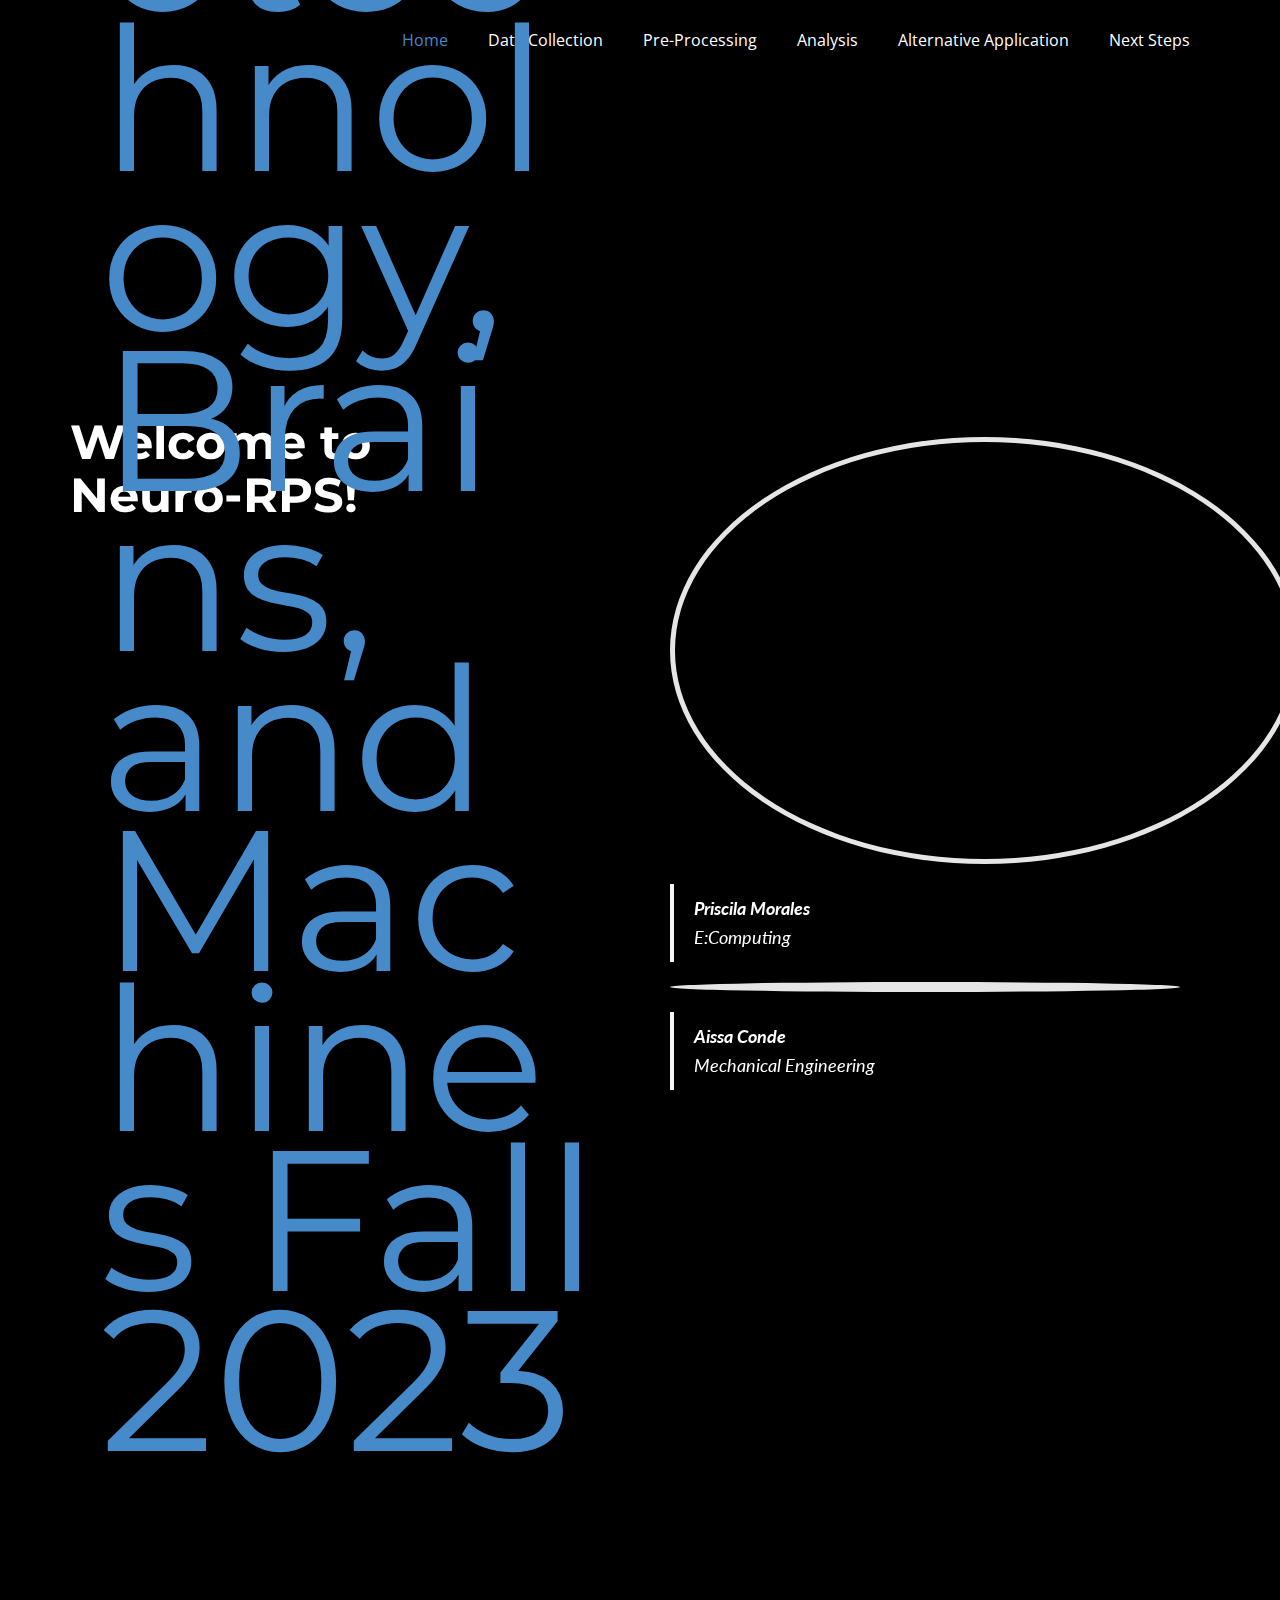
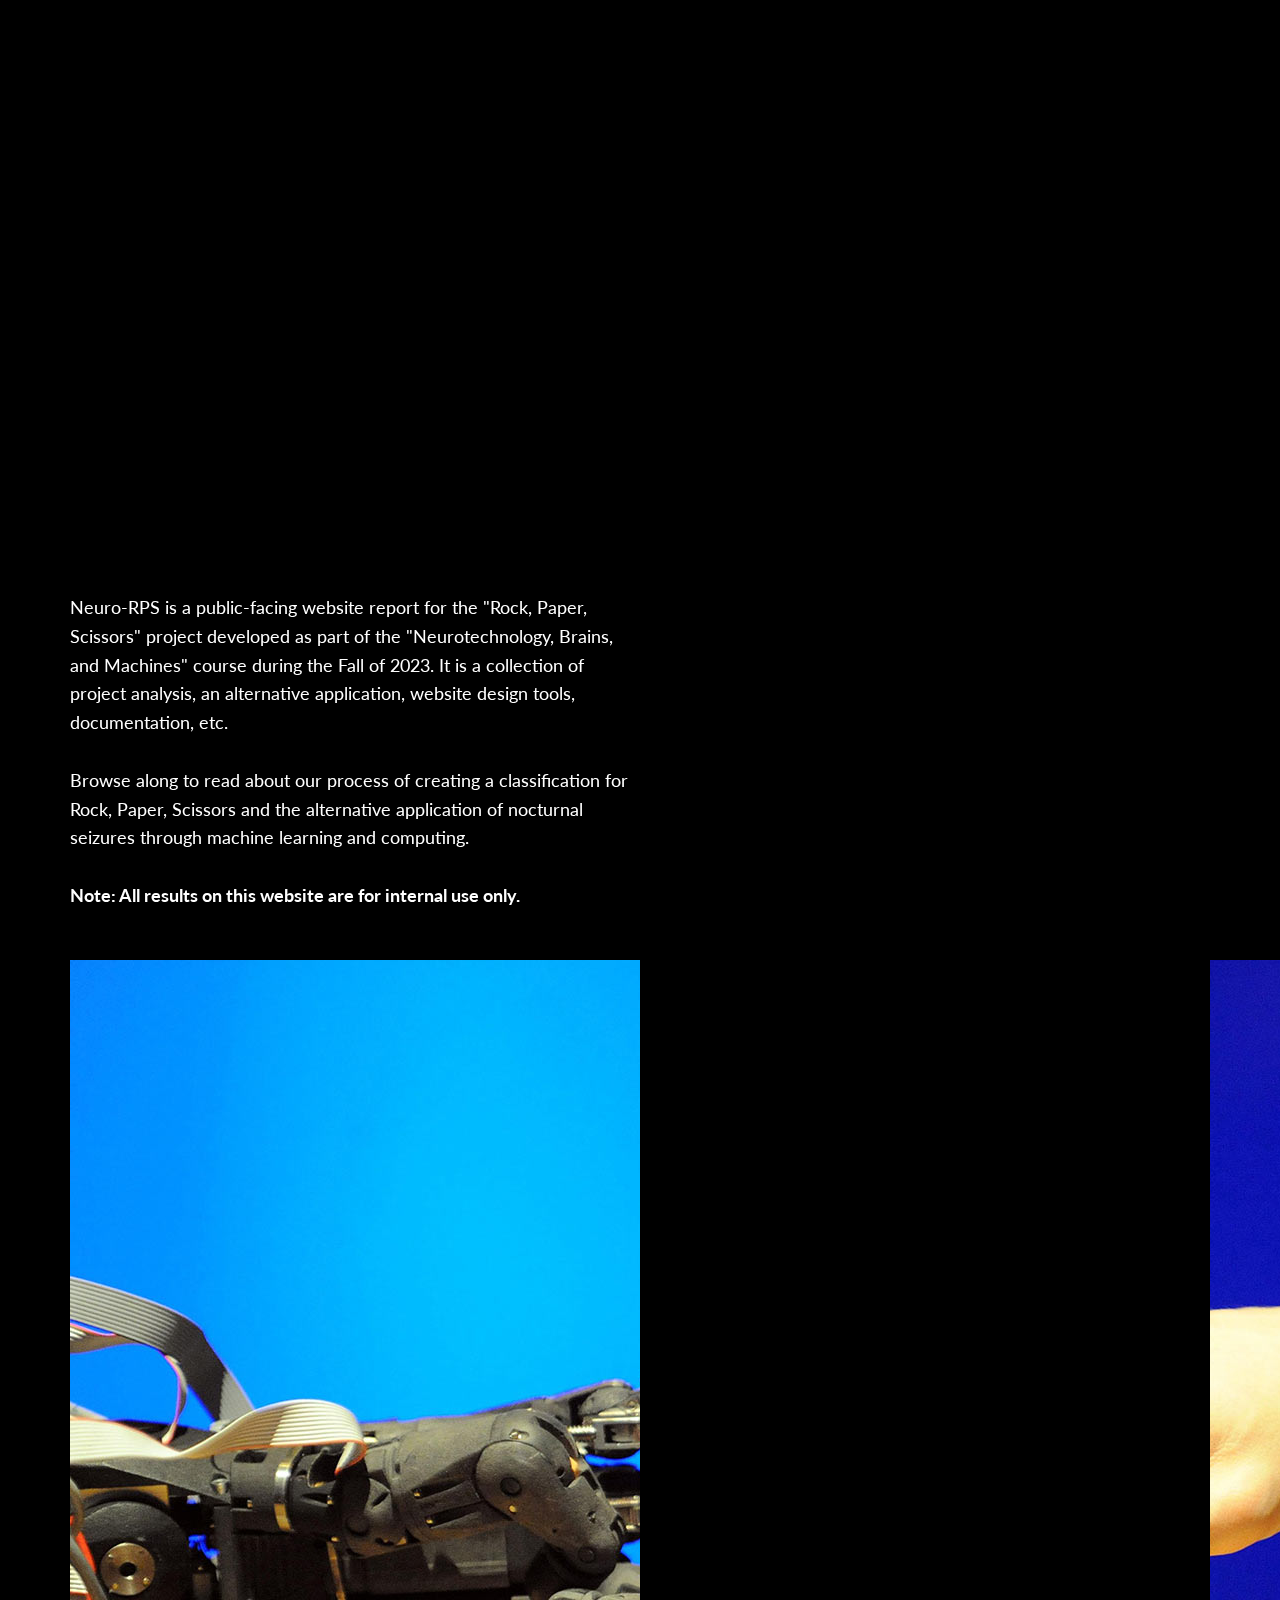
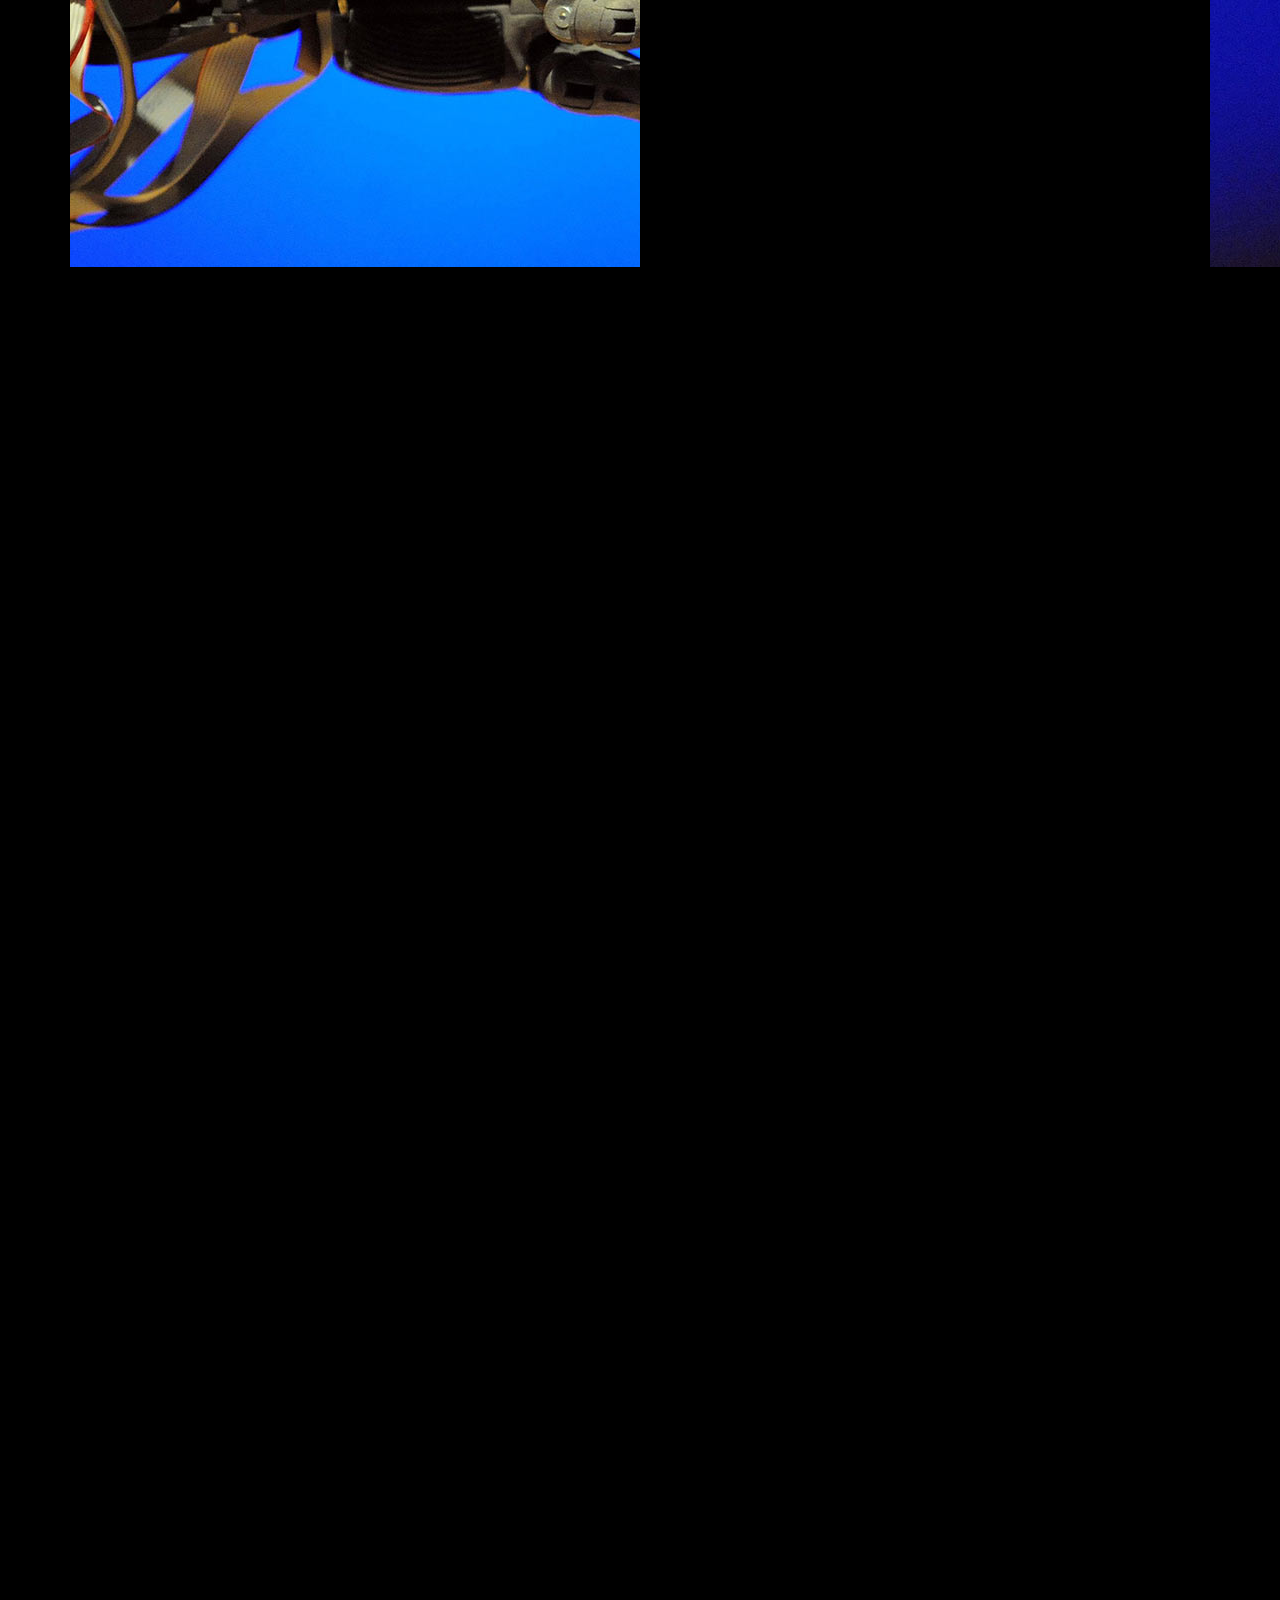
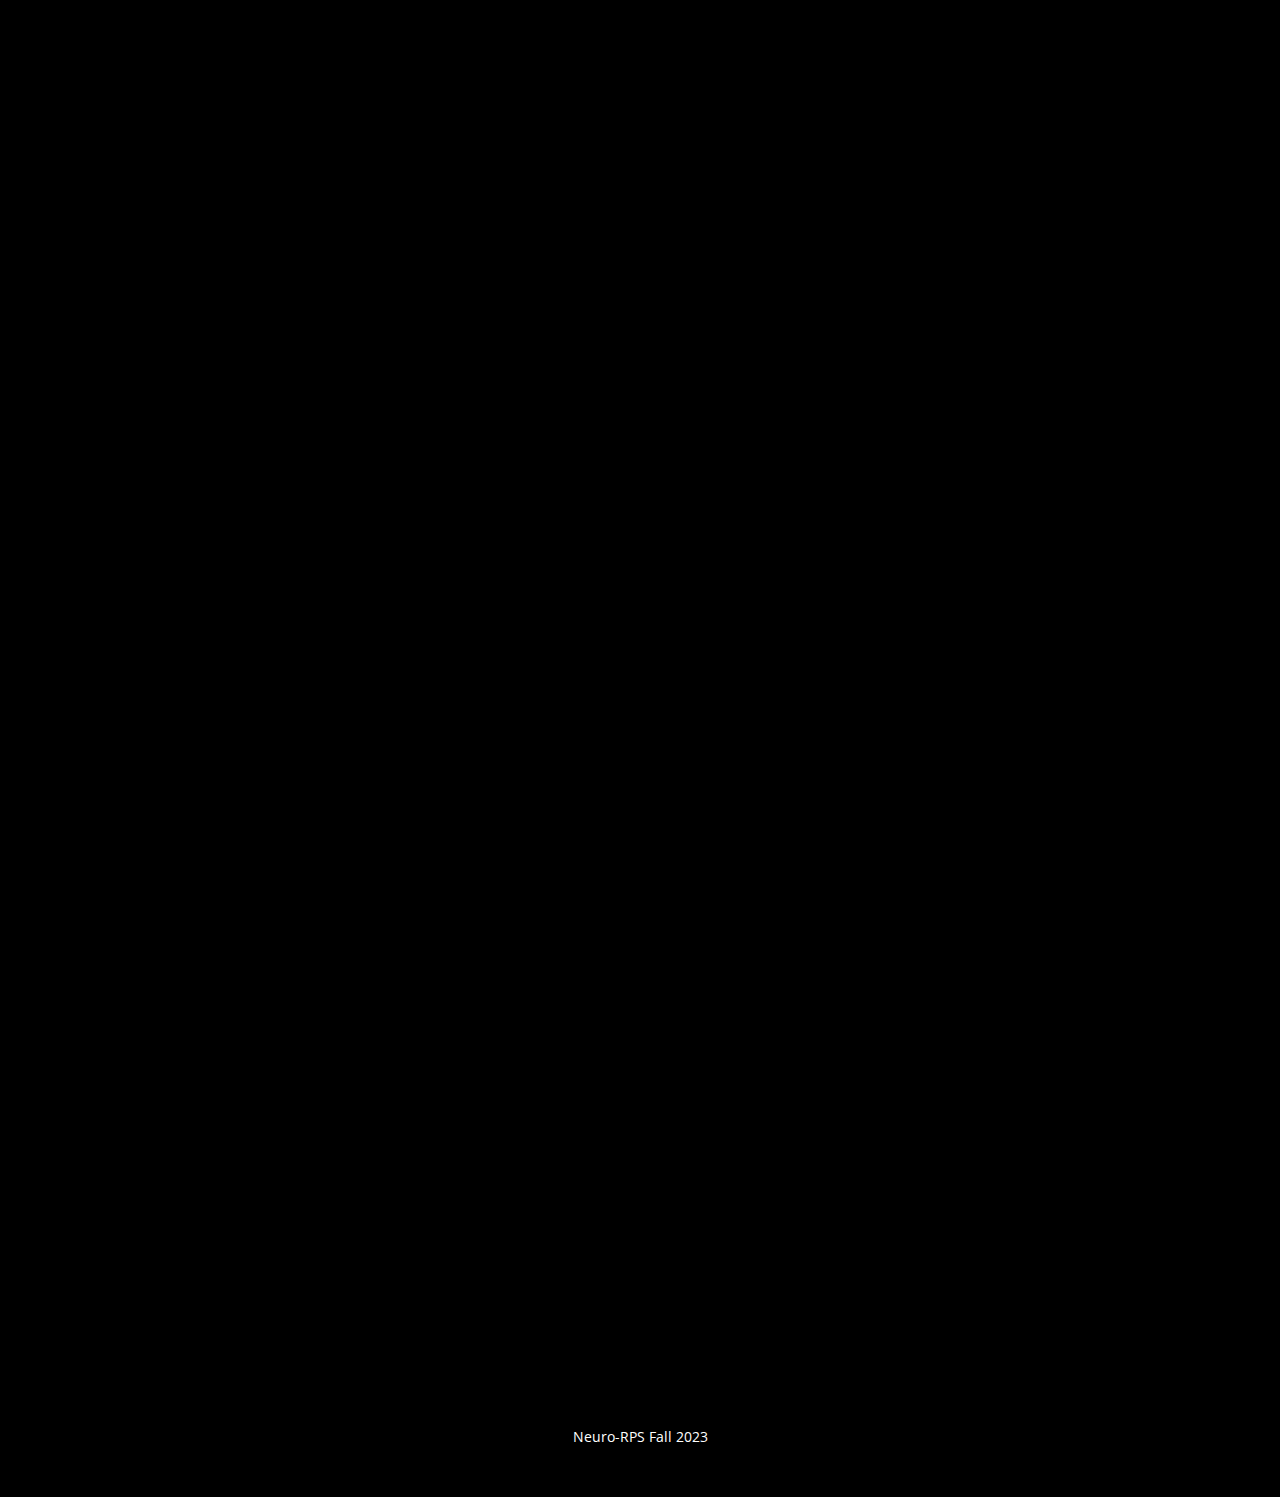
<file: docs/index.html>
<!DOCTYPE html>
<html style="font-size: 16px;" lang="en"><head>
    <meta name="viewport" content="width=device-width, initial-scale=1.0">
    <meta charset="utf-8">
    <meta name="keywords" content="">
    <meta name="description" content="">
    <title>Home</title>
    <link rel="stylesheet" href="nicepage.css" media="screen">
<link rel="stylesheet" href="Home.css" media="screen">
    <script class="u-script" type="text/javascript" src="jquery.js" defer=""></script>
    <script class="u-script" type="text/javascript" src="nicepage.js" defer=""></script>
    <meta name="generator" content="Nicepage 5.21.10, nicepage.com">
    <link id="u-theme-google-font" rel="stylesheet" href="https://fonts.googleapis.com/css?family=Roboto:100,100i,300,300i,400,400i,500,500i,700,700i,900,900i|Open+Sans:300,300i,400,400i,500,500i,600,600i,700,700i,800,800i">
    <link id="u-page-google-font" rel="stylesheet" href="https://fonts.googleapis.com/css?family=Montserrat:100,100i,200,200i,300,300i,400,400i,500,500i,600,600i,700,700i,800,800i,900,900i|Lato:100,100i,300,300i,400,400i,700,700i,900,900i">
    
    
    
    
    
    
    <script type="application/ld+json">{
		"@context": "http://schema.org",
		"@type": "Organization",
		"name": "Site2"
}</script>
    <meta name="theme-color" content="#478ac9">
    <meta property="og:title" content="Home">
    <meta property="og:description" content="">
    <meta property="og:type" content="website">
  <meta data-intl-tel-input-cdn-path="intlTelInput/"></head>
  <body data-home-page="Home.html" data-home-page-title="Home" data-path-to-root="./" data-include-products="false" class="u-body u-xl-mode" data-lang="en"><header class="u-black u-clearfix u-header u-header" id="sec-cd64"><div class="u-clearfix u-sheet u-sheet-1">
        <nav class="u-menu u-menu-one-level u-offcanvas u-menu-1">
          <div class="menu-collapse" style="font-size: 1rem; letter-spacing: 0px;">
            <a class="u-button-style u-custom-left-right-menu-spacing u-custom-padding-bottom u-custom-top-bottom-menu-spacing u-nav-link u-text-active-palette-1-base u-text-hover-palette-2-base" href="#">
              <svg class="u-svg-link" viewBox="0 0 24 24"><use xmlns:xlink="http://www.w3.org/1999/xlink" xlink:href="#menu-hamburger"></use></svg>
              <svg class="u-svg-content" version="1.1" id="menu-hamburger" viewBox="0 0 16 16" x="0px" y="0px" xmlns:xlink="http://www.w3.org/1999/xlink" xmlns="http://www.w3.org/2000/svg"><g><rect y="1" width="16" height="2"></rect><rect y="7" width="16" height="2"></rect><rect y="13" width="16" height="2"></rect>
</g></svg>
            </a>
          </div>
          <div class="u-custom-menu u-nav-container">
            <ul class="u-nav u-unstyled u-nav-1"><li class="u-nav-item"><a class="u-button-style u-nav-link u-text-active-palette-1-base u-text-hover-palette-2-base" href="Home.html" style="padding: 10px 20px;">Home</a>
</li><li class="u-nav-item"><a class="u-button-style u-nav-link u-text-active-palette-1-base u-text-hover-palette-2-base" href="Data-Collection.html" style="padding: 10px 20px;">Data Collection</a>
</li><li class="u-nav-item"><a class="u-button-style u-nav-link u-text-active-palette-1-base u-text-hover-palette-2-base" href="Pre-Analysis.html" style="padding: 10px 20px;">Pre-Processing</a>
</li><li class="u-nav-item"><a class="u-button-style u-nav-link u-text-active-palette-1-base u-text-hover-palette-2-base" href="Analysis.html" style="padding: 10px 20px;">Analysis</a>
</li><li class="u-nav-item"><a class="u-button-style u-nav-link u-text-active-palette-1-base u-text-hover-palette-2-base" href="AlternativeApp.html" style="padding: 10px 20px;">Alternative Application</a>
</li><li class="u-nav-item"><a class="u-button-style u-nav-link u-text-active-palette-1-base u-text-hover-palette-2-base" href="Next-Steps.html" style="padding: 10px 20px;">Next Steps</a>
</li></ul>
          </div>
          <div class="u-custom-menu u-nav-container-collapse">
            <div class="u-black u-container-style u-inner-container-layout u-opacity u-opacity-95 u-sidenav">
              <div class="u-inner-container-layout u-sidenav-overflow">
                <div class="u-menu-close"></div>
                <ul class="u-align-center u-nav u-popupmenu-items u-unstyled u-nav-2"><li class="u-nav-item"><a class="u-button-style u-nav-link" href="Home.html">Home</a>
</li><li class="u-nav-item"><a class="u-button-style u-nav-link" href="Data-Collection.html">Data Collection</a>
</li><li class="u-nav-item"><a class="u-button-style u-nav-link" href="Pre-Analysis.html">Pre-Processing</a>
</li><li class="u-nav-item"><a class="u-button-style u-nav-link" href="Analysis.html">Analysis</a>
</li><li class="u-nav-item"><a class="u-button-style u-nav-link" href="AlternativeApp.html">Alternative Application</a>
</li><li class="u-nav-item"><a class="u-button-style u-nav-link" href="Next-Steps.html">Next Steps</a>
</li></ul>
              </div>
            </div>
            <div class="u-black u-menu-overlay u-opacity u-opacity-70"></div>
          </div>
        </nav>
      </div></header>
    <section class="u-align-center u-black u-clearfix u-section-1" id="carousel_4dad">
      <div class="u-clearfix u-sheet u-sheet-1">
        <div class="data-layout-selected u-clearfix u-expanded-width u-layout-wrap u-layout-wrap-1">
          <div class="u-layout">
            <div class="u-layout-row">
              <div class="u-container-style u-layout-cell u-size-24-lg u-size-24-md u-size-24-sm u-size-24-xs u-size-30-xl u-layout-cell-1">
                <div class="u-container-layout u-container-layout-1">
                  <h2 class="u-custom-font u-font-montserrat u-text u-text-1" data-animation-name="customAnimationIn" data-animation-duration="1000">Welcome to Neuro-RPS!</h2>
                  <h6 class="u-custom-font u-font-montserrat u-text u-text-palette-1-base u-text-2" data-animation-name="customAnimationIn" data-animation-duration="2000">Neurotechnology, Brains, and Machines Fall 2023<br>
                  </h6>
                  <a href="https://nicepage.com/website-builder" class="u-border-3 u-border-black u-btn u-button-style u-custom-font u-font-montserrat u-hover-black u-none u-text-hover-white u-btn-1">read more</a>
                  <p class="u-custom-font u-font-lato u-text u-text-3" data-animation-name="customAnimationIn" data-animation-duration="2000" data-animation-direction="">
                    <span style="font-style: normal;"> Neuro-RPS is a public-facing website report for the "Rock, Paper, Scissors" project developed as part of the "Neurotechnology, Brains, and Machines" course during the Fall of 2023. It is a collection of project analysis, an alternative application, website design tools, documentation, etc.<br>
                      <br>Browse along to read about our process of creating a classification for Rock, Paper, Scissors and the alternative application of nocturnal seizures through machine learning and computing.
                    </span>
                    <br>
                    <br>
                    <span style="font-style: normal; font-weight: 700;">Note: All results on this website are for internal use only.</span>
                  </p>
                </div>
              </div>
              <div class="u-container-style u-layout-cell u-size-30-xl u-size-36-lg u-size-36-md u-size-36-sm u-size-36-xs u-layout-cell-2">
                <div class="u-container-layout u-container-layout-2">
                  <div class="custom-expanded u-border-5 u-border-grey-10 u-hover-feature u-image u-image-circle u-preserve-proportions u-image-1" alt="" data-image-width="853" data-image-height="1280" data-animation-name="customAnimationIn" data-animation-duration="2000"></div>
                  <blockquote class="u-border-palette-5-light-3 u-custom-font u-font-lato u-text u-text-default u-text-4" data-animation-name="customAnimationIn" data-animation-duration="1000">
                    <span style="font-weight: 700;">Priscila Morales<br>
                    </span>E:Computing
                  </blockquote>
                  <div class="custom-expanded u-border-5 u-border-grey-10 u-hover-feature u-image u-image-circle u-preserve-proportions u-image-2" alt="" data-image-width="1962" data-image-height="1962" data-animation-name="customAnimationIn" data-animation-duration="2000"></div>
                  <blockquote class="u-border-palette-5-light-3 u-custom-font u-font-lato u-text u-text-5" data-animation-name="customAnimationIn" data-animation-duration="1000">
                    <span style="font-weight: 700;">Aissa Conde</span>
                    <br>Mechanical Engineering
                  </blockquote>
                </div>
              </div>
            </div>
          </div>
        </div>
      </div>
      
      
    </section>
    <section class="u-black u-clearfix u-section-2" id="carousel_e49f">
      <div class="u-clearfix u-sheet u-sheet-1">
        <div class="data-layout-selected u-clearfix u-expanded-width u-layout-wrap u-layout-wrap-1">
          <div class="u-layout">
            <div class="u-layout-row">
              <div class="u-align-center u-container-style u-layout-cell u-size-30 u-layout-cell-1">
                <div class="u-container-layout u-container-layout-1">
                  <img class="u-image u-image-default u-image-1" src="images/robot-human-ai-ap-img.jpg" alt="" data-image-width="1440" data-image-height="907">
                </div>
              </div>
              <div class="u-align-left u-black u-container-style u-layout-cell u-size-30 u-layout-cell-2">
                <div class="u-container-layout u-valign-middle-xs u-container-layout-2">
                  <p class="u-text u-text-body-alt-color u-text-1" data-animation-name="customAnimationIn" data-animation-duration="2000">Our primary focus was on building a classifier for the Rock, Paper, Scissors (RPS) game, employing a machine learning algorithm to understand and predict human gestures in this iconic contest.<br>
                    <br>We also had the opportunity to extend our exploration beyond RPS. Leveraging the power of Electromyography (EMG) sensors, we ventured into the hypothetical approach of monitoring and classifying nocturnal seizures using machine learning techniques.<br>
                  </p>
                  <div class="u-hover-feature u-social-icons u-spacing-30 u-social-icons-1" data-animation-name="customAnimationIn" data-animation-duration="2500">
                    <a class="u-social-url" target="_blank" data-type="Github" title="Github" href="https://github.com/pmoraless/neuro-rps"><span class="u-file-icon u-icon u-social-github u-social-icon u-icon-1"><img src="images/11023876.png" alt=""></span>
                    </a>
                  </div>
                </div>
              </div>
            </div>
          </div>
        </div>
        <h2 class="u-custom-font u-font-montserrat u-text u-text-2" data-animation-name="customAnimationIn" data-animation-duration="1500">Project Description</h2>
      </div>
      
    </section>
    <section class="u-align-center u-black u-clearfix u-container-align-center u-section-3" id="carousel_16d0">
      
      
      
      
      
      
      
      
      <div class="u-clearfix u-sheet u-valign-middle u-sheet-1">
        <h2 class="u-align-center u-custom-font u-font-montserrat u-text u-text-default u-text-1" data-animation-name="customAnimationIn" data-animation-duration="1500" data-animation-delay="0"> How Did We Do It?</h2>
        <div class="u-expanded-width u-list u-list-1">
          <div class="u-repeater u-repeater-1">
            <div class="u-align-center u-border-2 u-border-grey-10 u-container-style u-list-item u-radius-30 u-repeater-item u-shape-round u-video-cover u-white u-list-item-1" data-animation-direction="Up" data-animation-name="customAnimationIn" data-animation-duration="1500" data-animation-delay="500" data-href="#">
              <div class="u-container-layout u-similar-container u-container-layout-1"><span class="u-align-center u-file-icon u-hover-feature u-icon u-text-palette-1-base u-icon-1" data-animation-name="" data-animation-duration="0" data-animation-delay="0" data-animation-direction="" data-href="Data-Collection.html"><img src="images/2103533-babab9ad.png" alt=""></span>
                <h5 class="u-align-center u-text u-text-palette-1-base u-text-2">
                  <a class="u-active-none u-border-none u-btn u-button-link u-button-style u-hover-none u-none u-text-palette-1-base u-btn-1" data-href="#" href="Data-Collection.html">Data Collection</a>
                </h5>
                <p class="u-align-center u-custom-font u-font-lato u-text u-text-3">
                  <a class="u-active-none u-border-none u-btn u-button-link u-button-style u-hover-none u-none u-text-palette-1-base u-btn-2" data-href="#" href="Data-Collection.html">Process of collecting the data using a 16-electrode EMG armband</a>
                </p>
              </div>
            </div>
            <div class="u-align-center u-border-2 u-border-grey-10 u-container-align-center u-container-style u-list-item u-radius-30 u-repeater-item u-shape-round u-video-cover u-white u-list-item-2" data-animation-direction="Up" data-animation-name="customAnimationIn" data-animation-duration="1500" data-animation-delay="500" data-href="Pre-Analysis.html">
              <div class="u-container-layout u-similar-container u-container-layout-2"><span class="u-align-center u-file-icon u-hover-feature u-icon u-text-palette-1-base u-icon-2" data-animation-name="" data-animation-duration="0" data-animation-delay="0" data-animation-direction="" data-href="Pre-Analysis.html"><img src="images/3078984-e634462a.png" alt=""></span>
                <h5 class="u-align-center u-text u-text-palette-1-base u-text-4">
                  <a class="u-active-none u-border-none u-btn u-button-link u-button-style u-hover-none u-none u-text-palette-1-base u-btn-3" data-href="Pre-Analysis.html"> Pre-processing</a>
                </h5>
                <p class="u-align-center u-custom-font u-font-lato u-text u-text-5">
                  <a class="u-active-none u-border-none u-btn u-button-link u-button-style u-hover-none u-none u-text-palette-1-base u-btn-4" data-href="Pre-Analysis.html">Passing high-pass filters, adding noise and modifying the shape of the data</a>
                </p>
              </div>
            </div>
            <div class="u-align-center u-border-2 u-border-grey-10 u-container-style u-list-item u-radius-30 u-repeater-item u-shape-round u-video-cover u-white u-list-item-3" data-animation-direction="Up" data-animation-name="customAnimationIn" data-animation-duration="1500" data-animation-delay="500" data-href="Analysis.html">
              <div class="u-container-layout u-similar-container u-container-layout-3"><span class="u-align-center u-file-icon u-hover-feature u-icon u-text-palette-1-base u-icon-3" data-animation-name="" data-animation-duration="0" data-animation-delay="0" data-animation-direction="" data-href="Analysis.html"><img src="images/809497-f627ff47.png" alt=""></span>
                <h5 class="u-align-center u-text u-text-palette-1-base u-text-6">
                  <a class="u-active-none u-border-none u-btn u-button-link u-button-style u-hover-none u-none u-text-palette-1-base u-btn-5" data-href="Analysis.html">Data Analysis</a>
                </h5>
                <p class="u-align-center u-custom-font u-font-lato u-text u-text-7">
                  <a class="u-active-none u-border-none u-btn u-button-link u-button-style u-hover-none u-none u-text-palette-1-base u-btn-6" data-href="Analysis.html">Results of training and testing the model using various data metrics</a>
                </p>
              </div>
            </div>
            <div class="u-align-center u-border-2 u-border-grey-10 u-container-style u-list-item u-radius-30 u-repeater-item u-shape-round u-video-cover u-white u-list-item-4" data-animation-direction="Up" data-animation-name="customAnimationIn" data-animation-duration="1500" data-animation-delay="500" data-href="#">
              <div class="u-container-layout u-similar-container u-container-layout-4"><span class="u-align-center u-file-icon u-hover-feature u-icon u-text-palette-1-base u-icon-4" data-animation-name="" data-animation-duration="0" data-animation-delay="0" data-animation-direction=""><img src="images/12394441-565345a1.png" alt=""></span>
                <h5 class="u-align-center u-text u-text-palette-1-base u-text-8">
                  <a class="u-active-none u-border-none u-btn u-button-link u-button-style u-hover-none u-none u-text-palette-1-base u-btn-7" data-href="#" href="AlternativeApp.html">Alternative Application</a>
                </h5>
                <p class="u-align-center u-custom-font u-font-lato u-text u-text-9">
                  <a class="u-active-none u-border-none u-btn u-button-link u-button-style u-hover-none u-none u-text-palette-1-base u-btn-8" data-href="#" href="AlternativeApp.html">Exploring the surface EMG technology in an application for nocturnal seizures</a>
                </p>
              </div>
            </div>
          </div>
        </div>
      </div>
      
      
      
      
    </section>
    <section class="u-align-center u-black u-clearfix u-section-4" id="carousel_9584">
      <div class="u-clearfix u-sheet u-sheet-1">
        <h1 class="u-custom-font u-font-montserrat u-text u-text-default-xl u-text-1">
          <a class="u-active-none u-border-none u-btn u-button-link u-button-style u-hover-none u-none u-text-white u-btn-1" data-href="Next-Steps.html" data-animation-name="customAnimationIn" data-animation-duration="1750">Future Steps</a>
        </h1>
        <p class="u-align-left u-custom-font u-font-lato u-text u-text-2" data-animation-name="customAnimationIn" data-animation-duration="2000">Throughout this project, we built an algorithm for a Rock, Paper, Scissors classifier using various features and training models. We also explored the possibility of applying this classifier to detect nocturnal seizures with patients who are at risk of having them in their sleep.<br>
          <br>As part of envisioning future iterations, we formulated a proposal outlining additional improvements and next steps, aimed at refining our Rock, Paper, Scissors algorithm for potential application in the treatment of nocturnal seizures.<br>
          <br>To read more about the proposed advancements, click on the icon below!<br>
        </p><span class="u-file-icon u-icon u-text-white u-icon-1" data-href="Next-Steps.html" data-animation-name="customAnimationIn" data-animation-duration="2250"><img src="images/9496196-2070f0f2.png" alt=""></span>
      </div>
    </section>
    
    
    
    <footer class="u-align-center u-black u-clearfix u-footer u-footer" id="sec-2fc4"><div class="u-clearfix u-sheet u-sheet-1">
        <p class="u-small-text u-text u-text-variant u-text-1">Neuro-RPS Fall 2023</p>
      </div></footer>
  
</body></html>
</file>
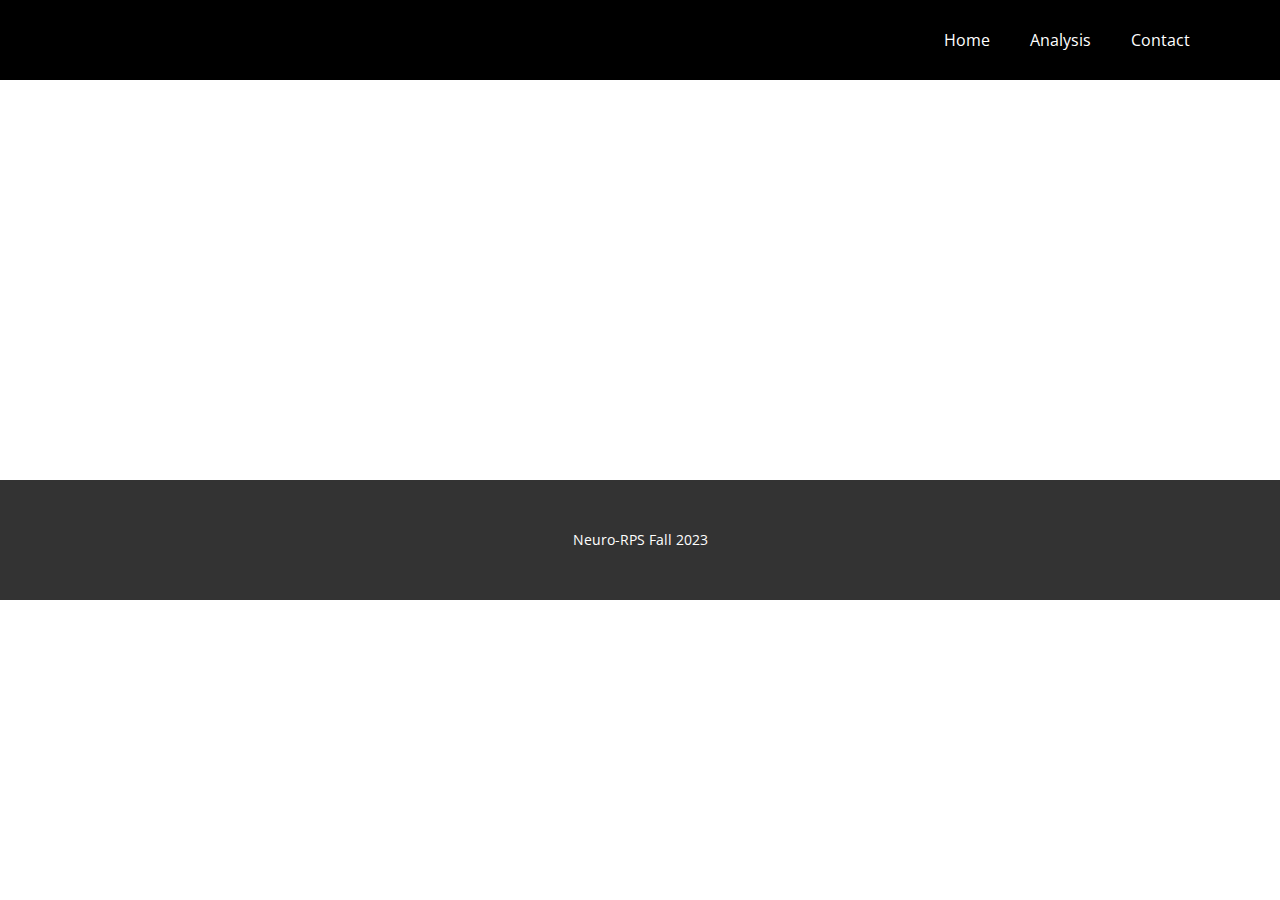
<file: docs/Alternative.html>
<!DOCTYPE html>
<html style="font-size: 16px;" lang="en"><head>
    <meta name="viewport" content="width=device-width, initial-scale=1.0">
    <meta charset="utf-8">
    <meta name="keywords" content="">
    <meta name="description" content="">
    <title>Alternative</title>
    <link rel="stylesheet" href="nicepage.css" media="screen">
<link rel="stylesheet" href="Alternative.css" media="screen">
    <script class="u-script" type="text/javascript" src="jquery.js" defer=""></script>
    <script class="u-script" type="text/javascript" src="nicepage.js" defer=""></script>
    <meta name="generator" content="Nicepage 5.21.10, nicepage.com">
    <link id="u-theme-google-font" rel="stylesheet" href="https://fonts.googleapis.com/css?family=Roboto:100,100i,300,300i,400,400i,500,500i,700,700i,900,900i|Open+Sans:300,300i,400,400i,500,500i,600,600i,700,700i,800,800i">
    
    
    
    <script type="application/ld+json">{
		"@context": "http://schema.org",
		"@type": "Organization",
		"name": "Site2"
}</script>
    <meta name="theme-color" content="#478ac9">
    <meta property="og:title" content="Alternative">
    <meta property="og:description" content="">
    <meta property="og:type" content="website">
  <meta data-intl-tel-input-cdn-path="intlTelInput/"></head>
  <body data-path-to-root="./" data-include-products="false" class="u-body u-xl-mode" data-lang="en"><header class="u-black u-clearfix u-header u-header" id="sec-cd64"><div class="u-clearfix u-sheet u-sheet-1">
        <nav class="u-menu u-menu-one-level u-offcanvas u-menu-1">
          <div class="menu-collapse" style="font-size: 1rem; letter-spacing: 0px;">
            <a class="u-button-style u-custom-left-right-menu-spacing u-custom-padding-bottom u-custom-top-bottom-menu-spacing u-nav-link u-text-active-palette-1-base u-text-hover-palette-2-base" href="#">
              <svg class="u-svg-link" viewBox="0 0 24 24"><use xmlns:xlink="http://www.w3.org/1999/xlink" xlink:href="#menu-hamburger"></use></svg>
              <svg class="u-svg-content" version="1.1" id="menu-hamburger" viewBox="0 0 16 16" x="0px" y="0px" xmlns:xlink="http://www.w3.org/1999/xlink" xmlns="http://www.w3.org/2000/svg"><g><rect y="1" width="16" height="2"></rect><rect y="7" width="16" height="2"></rect><rect y="13" width="16" height="2"></rect>
</g></svg>
            </a>
          </div>
          <div class="u-custom-menu u-nav-container">
            <ul class="u-nav u-unstyled u-nav-1"><li class="u-nav-item"><a class="u-button-style u-nav-link u-text-active-palette-1-base u-text-hover-palette-2-base" href="Home.html" style="padding: 10px 20px;">Home</a>
</li><li class="u-nav-item"><a class="u-button-style u-nav-link u-text-active-palette-1-base u-text-hover-palette-2-base" href="Home.html#carousel_e49f" style="padding: 10px 20px;">Analysis</a>
</li><li class="u-nav-item"><a class="u-button-style u-nav-link u-text-active-palette-1-base u-text-hover-palette-2-base" href="#" style="padding: 10px 20px;">Contact</a>
</li></ul>
          </div>
          <div class="u-custom-menu u-nav-container-collapse">
            <div class="u-black u-container-style u-inner-container-layout u-opacity u-opacity-95 u-sidenav">
              <div class="u-inner-container-layout u-sidenav-overflow">
                <div class="u-menu-close"></div>
                <ul class="u-align-center u-nav u-popupmenu-items u-unstyled u-nav-2"><li class="u-nav-item"><a class="u-button-style u-nav-link" href="Home.html">Home</a>
</li><li class="u-nav-item"><a class="u-button-style u-nav-link" href="Home.html#carousel_e49f">Analysis</a>
</li><li class="u-nav-item"><a class="u-button-style u-nav-link" href="#">Contact</a>
</li></ul>
              </div>
            </div>
            <div class="u-black u-menu-overlay u-opacity u-opacity-70"></div>
          </div>
        </nav>
      </div></header>
    <section class="u-clearfix u-section-1" id="sec-7d5f">
      <div class="u-clearfix u-sheet u-sheet-1"></div>
    </section>
    
    
    
    <footer class="u-align-center u-clearfix u-footer u-grey-80 u-footer" id="sec-2fc4"><div class="u-clearfix u-sheet u-sheet-1">
        <p class="u-small-text u-text u-text-variant u-text-1">Neuro-RPS Fall 2023</p>
      </div></footer>
  
</body></html>
</file>
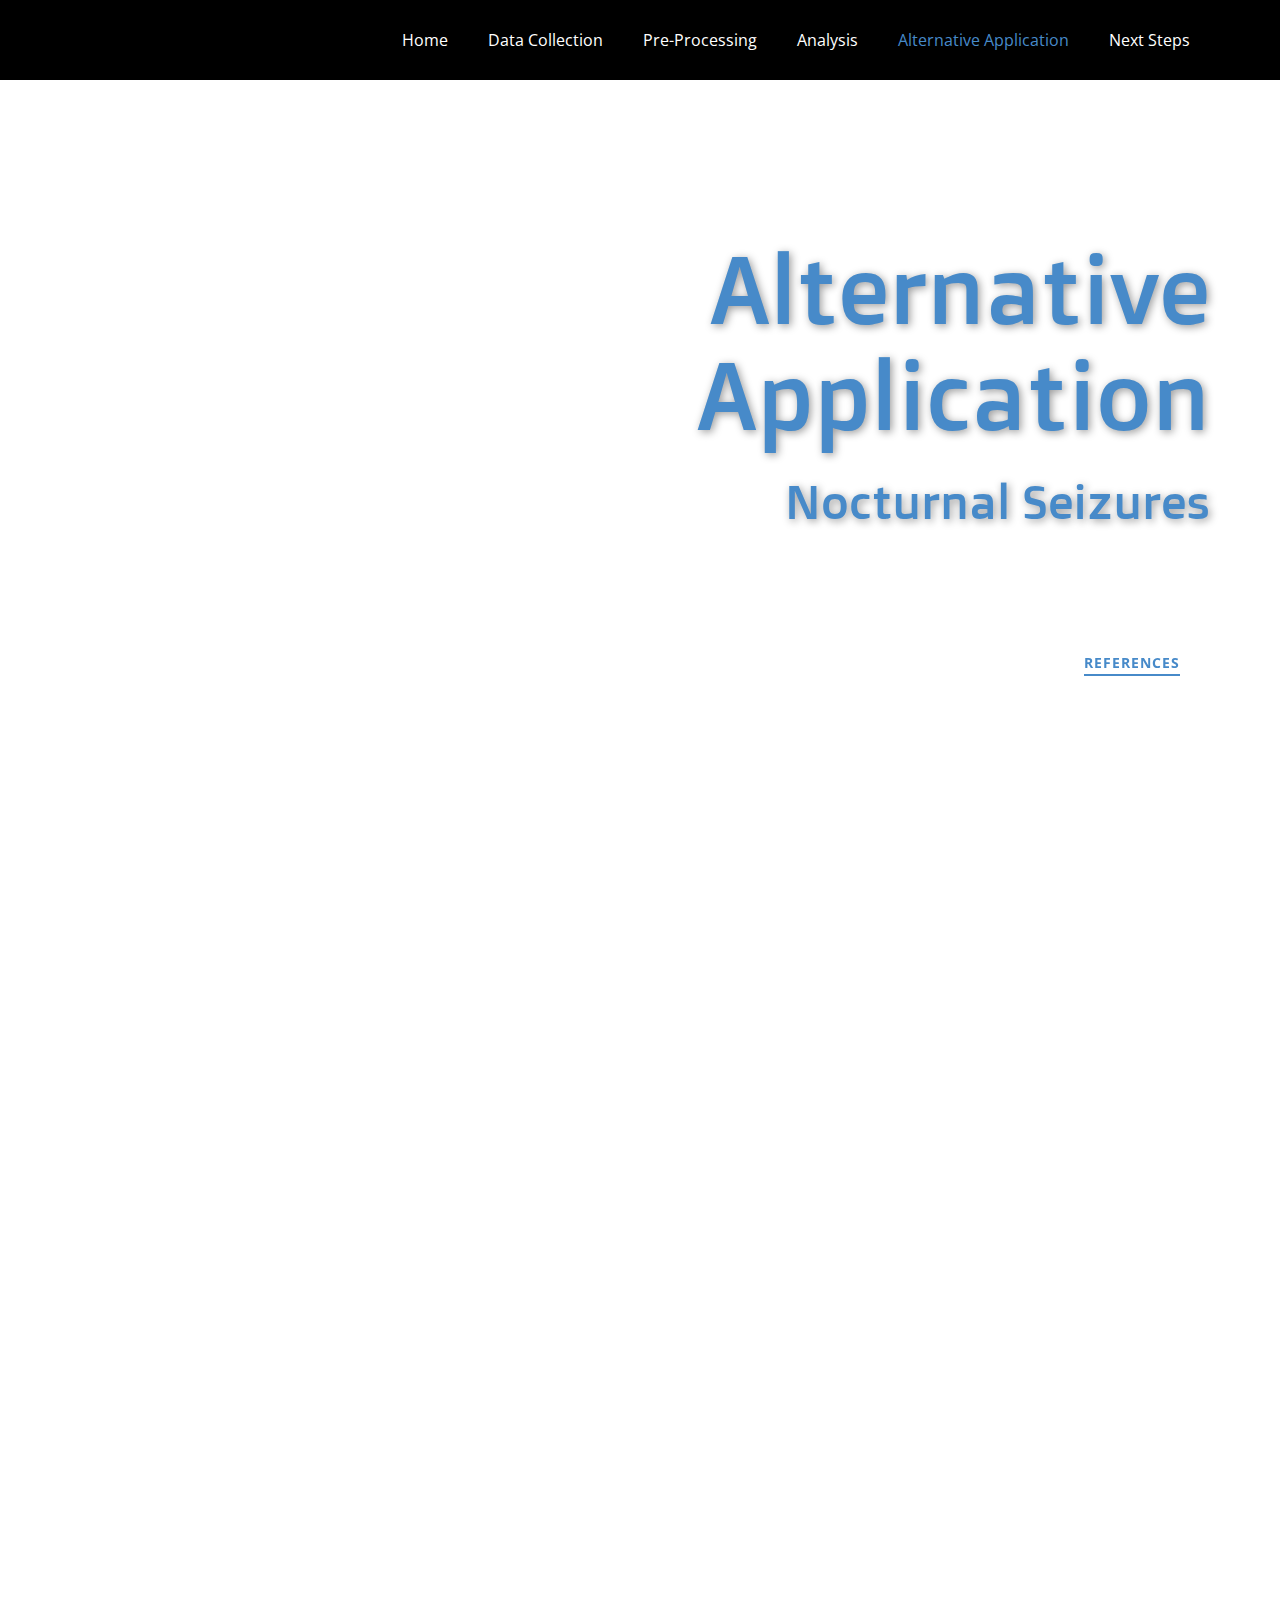
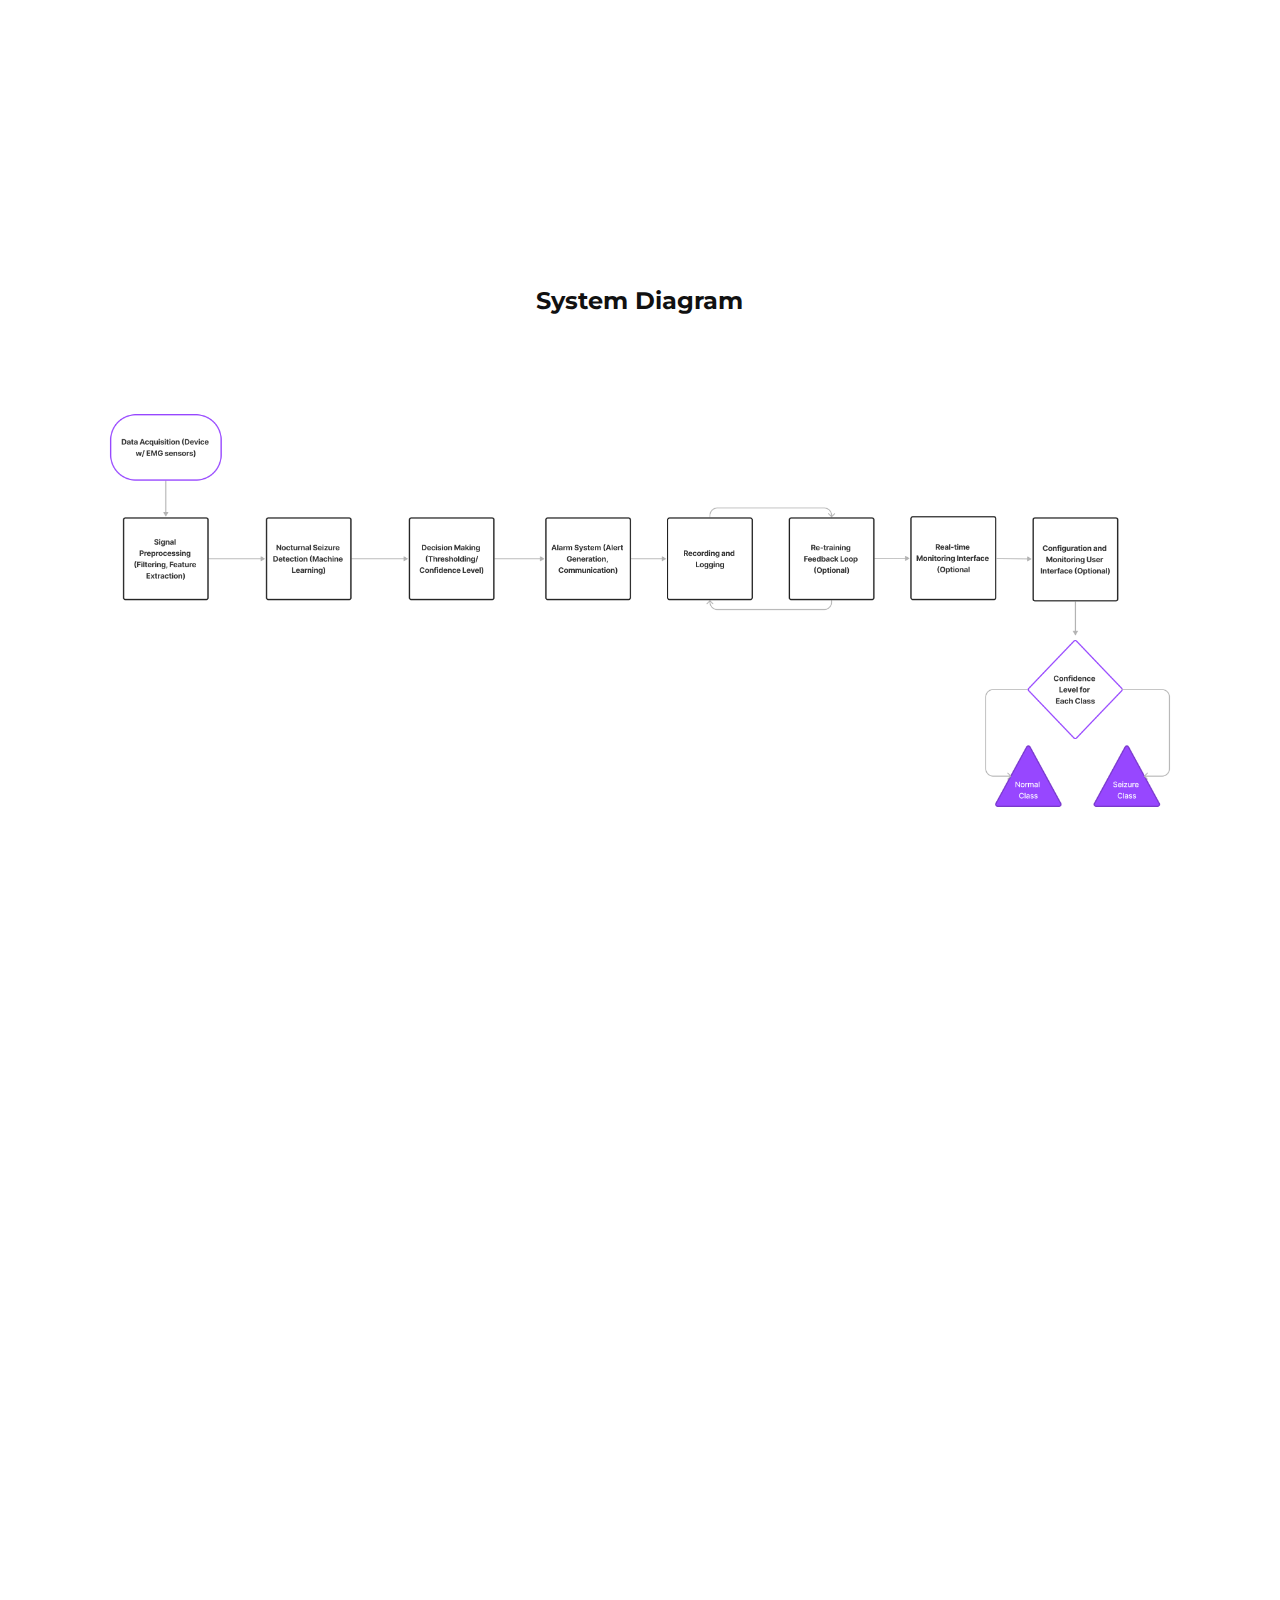
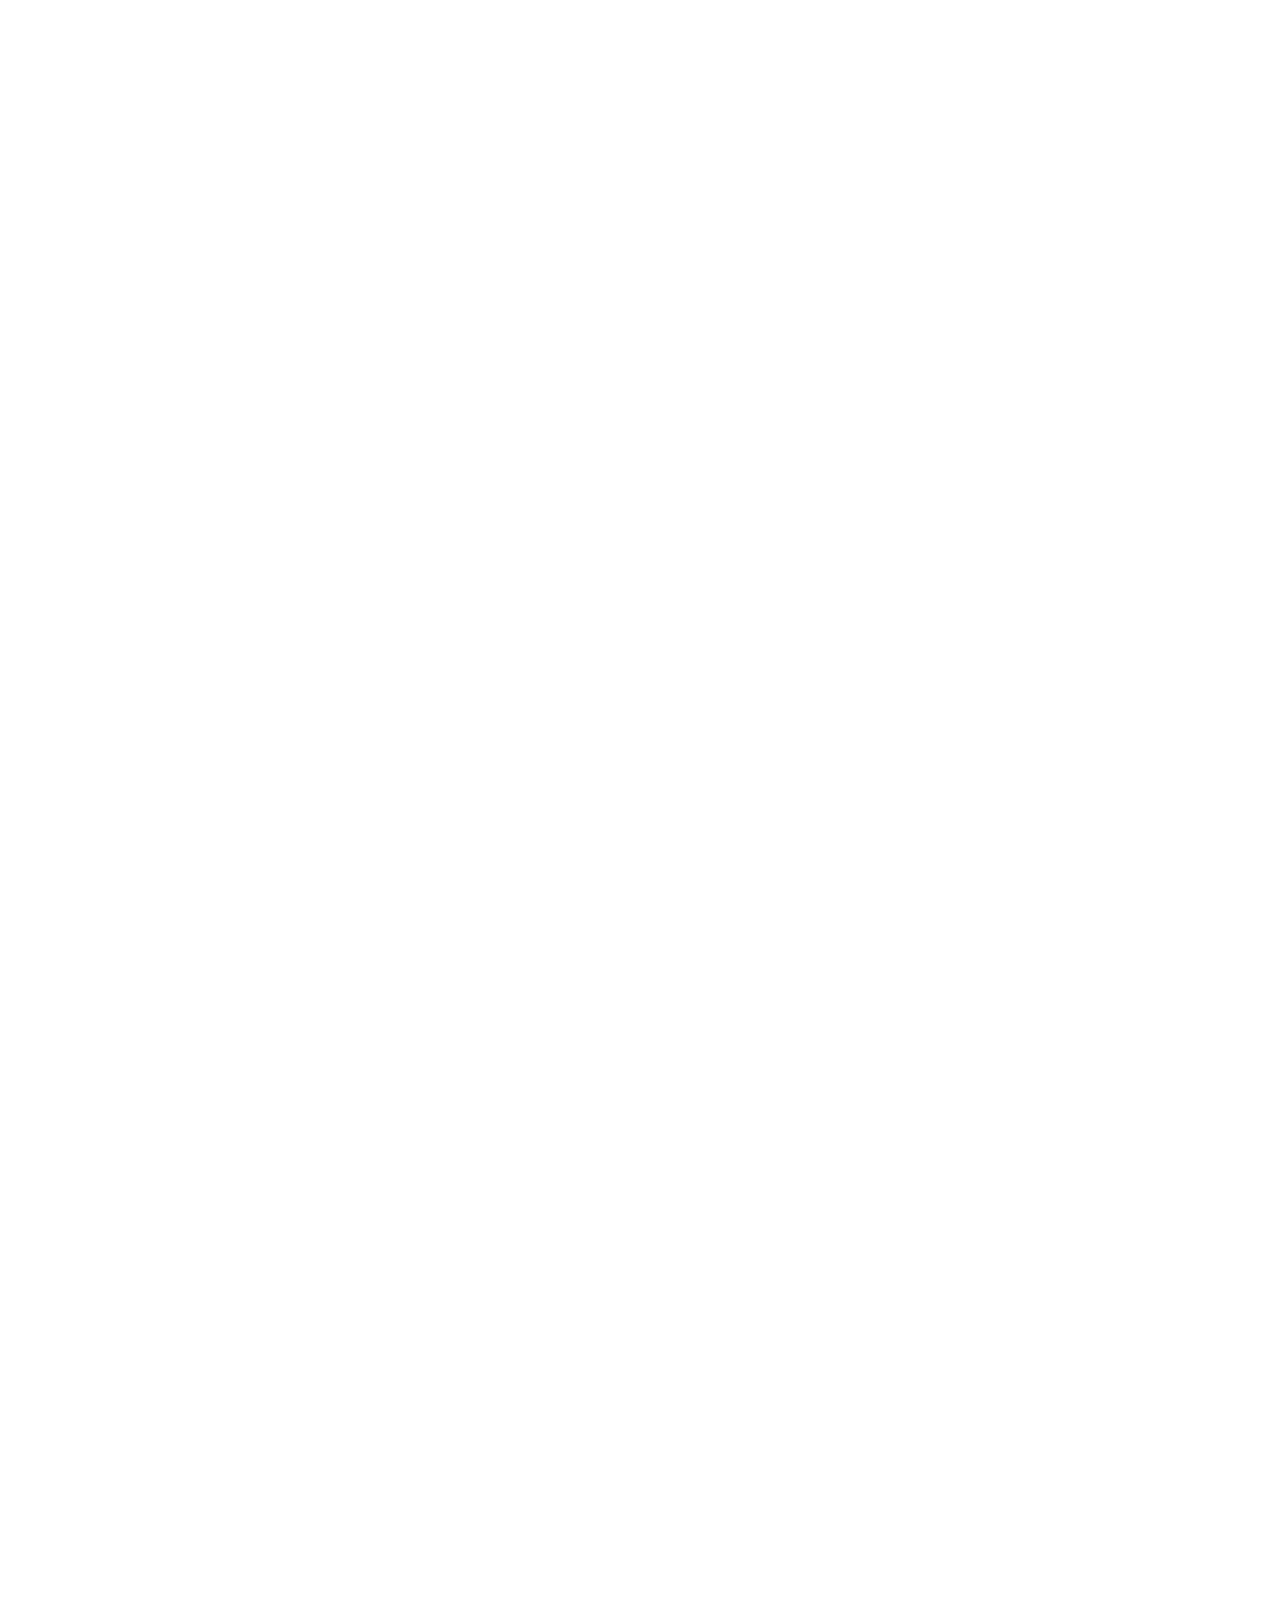
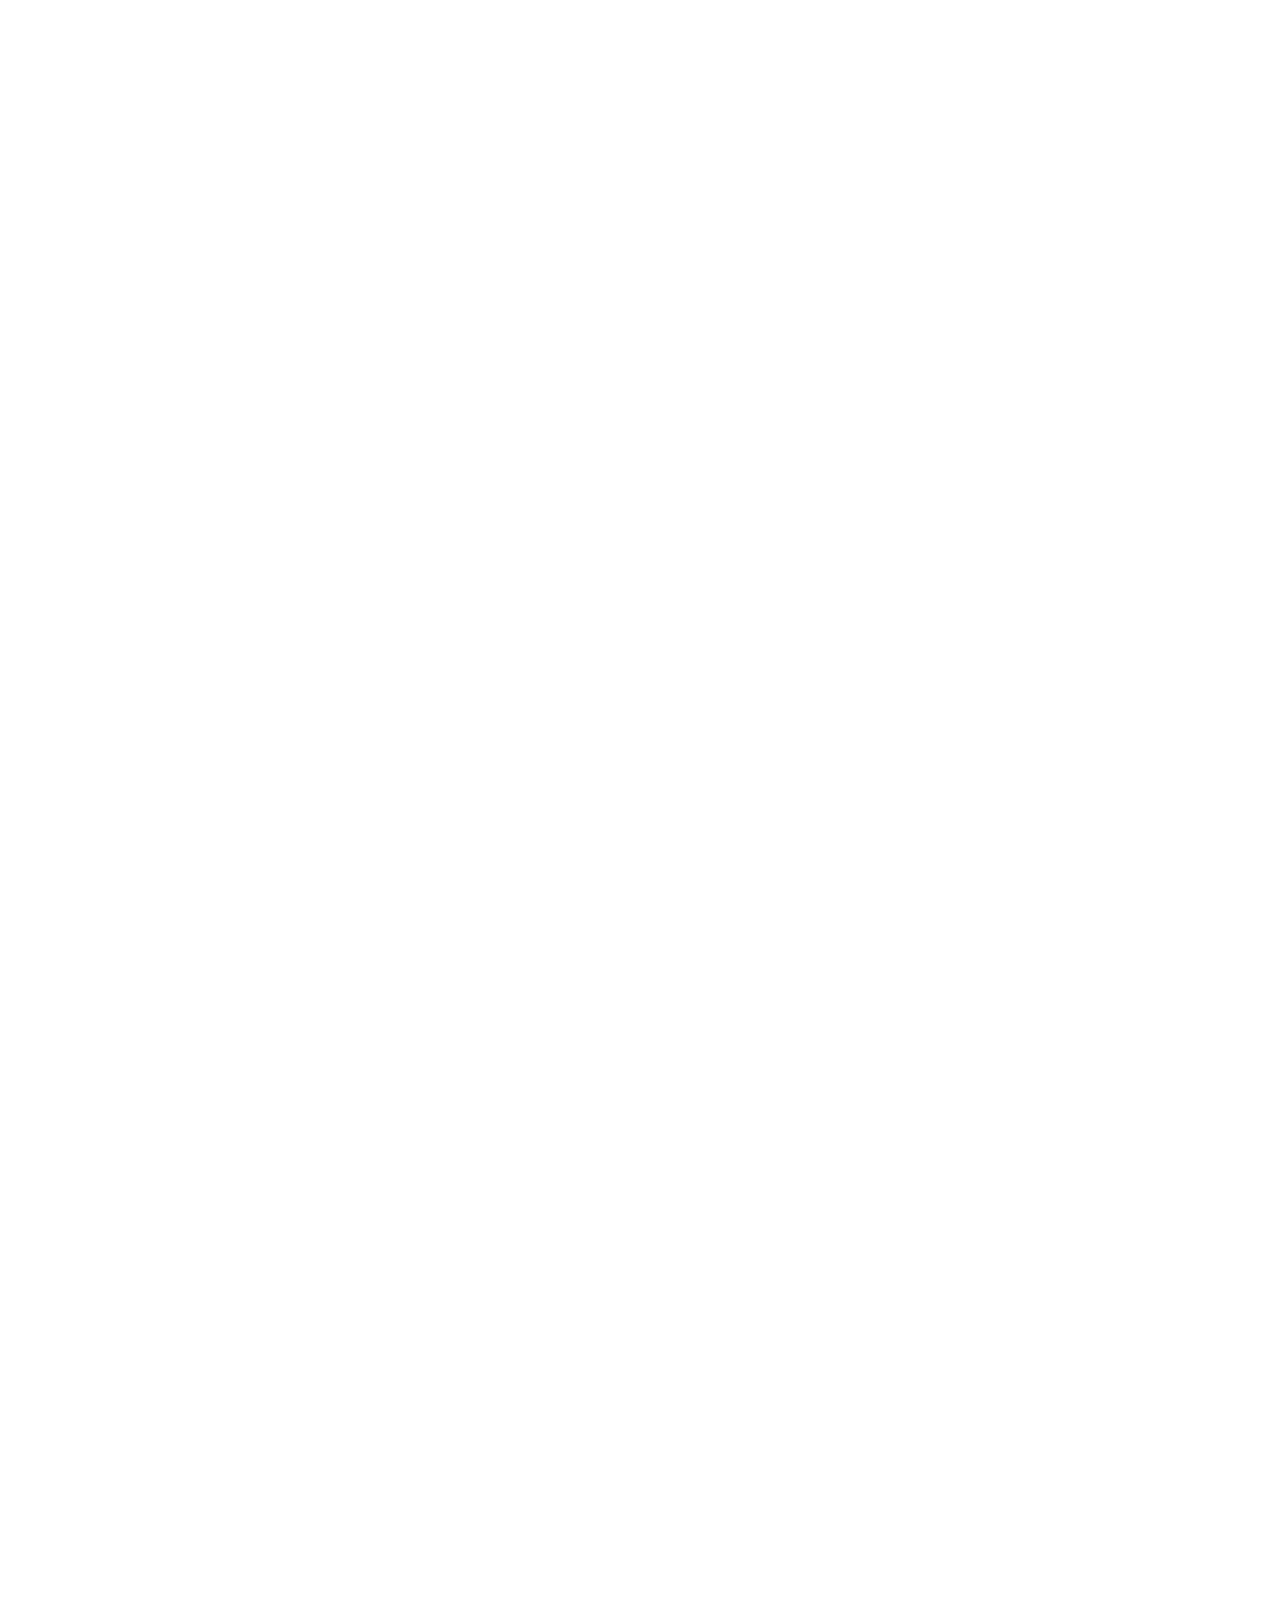
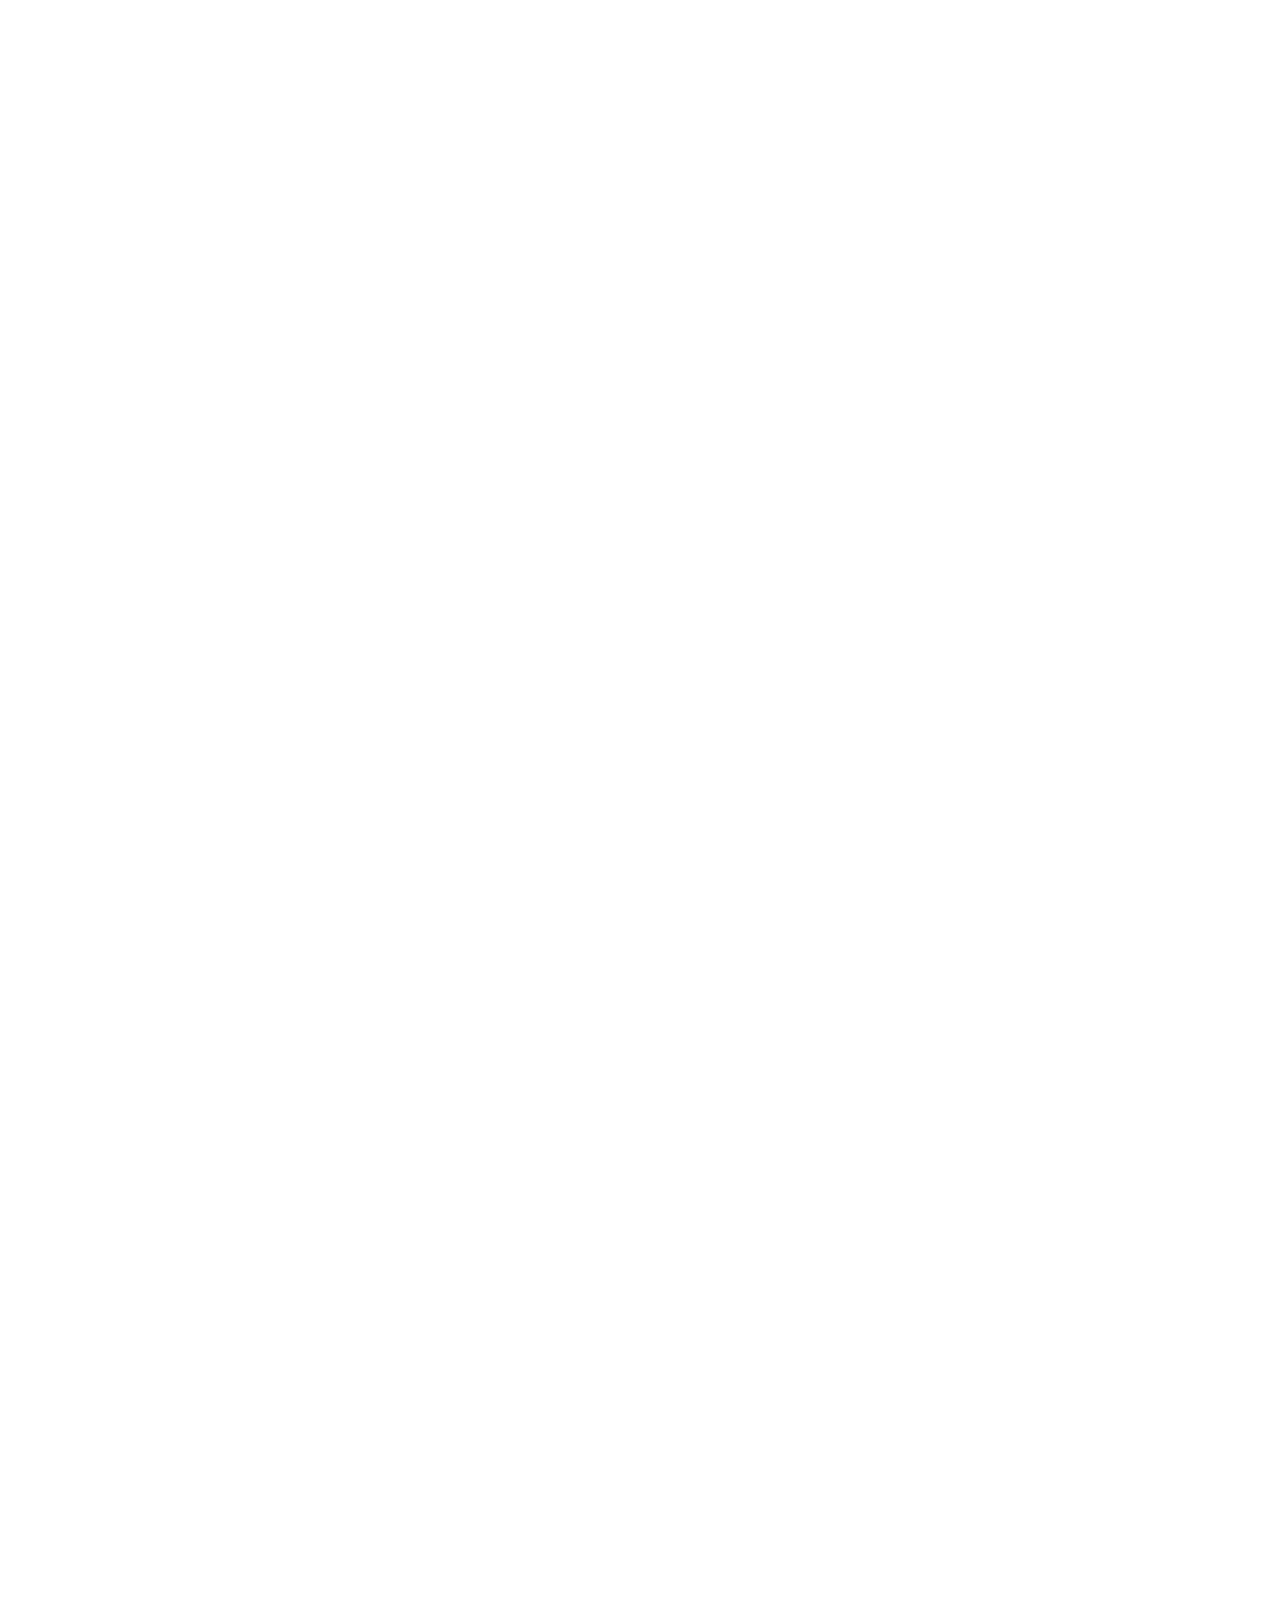
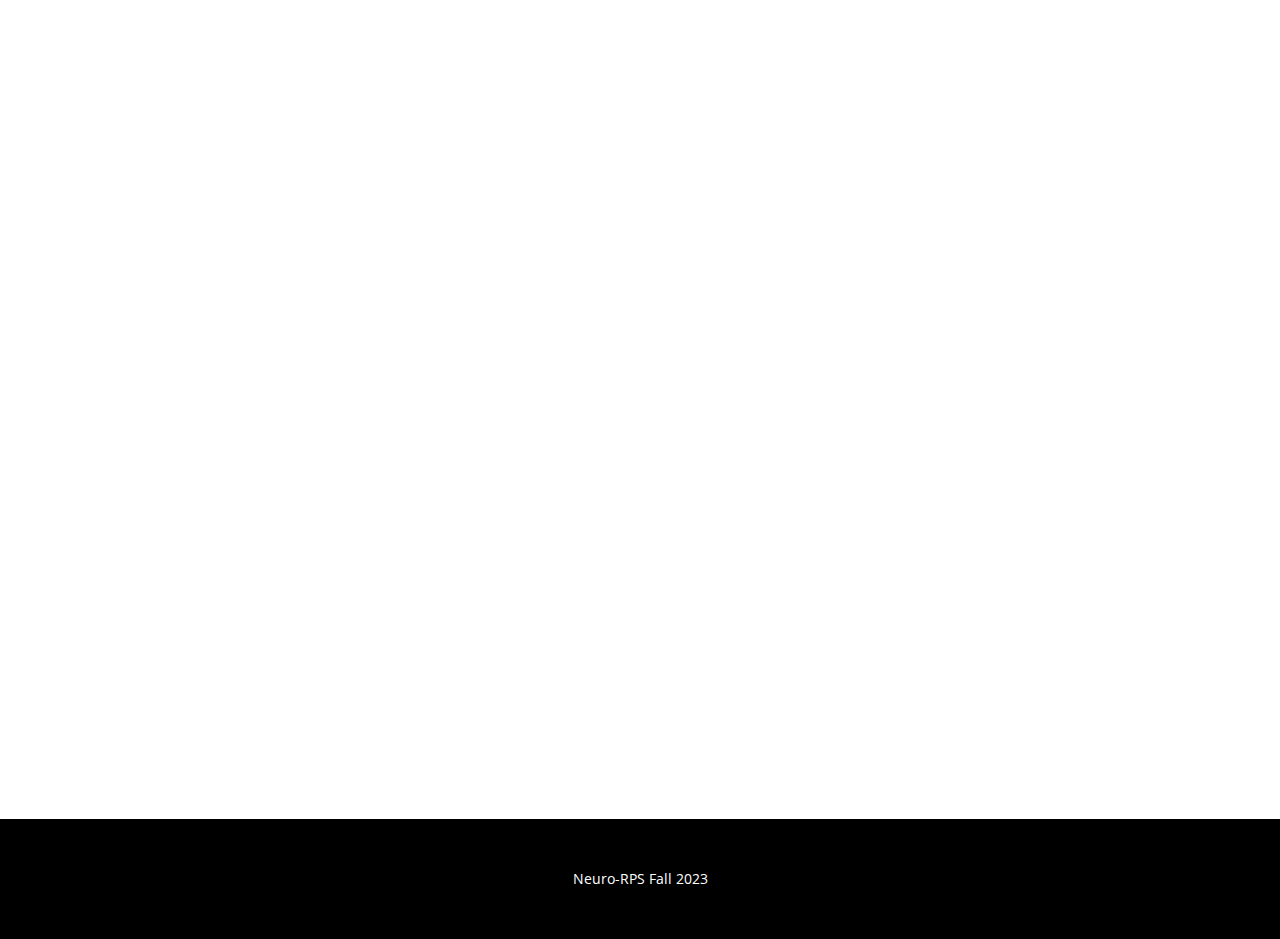
<file: docs/AlternativeApp.html>
<!DOCTYPE html>
<html style="font-size: 16px;" lang="en"><head>
    <meta name="viewport" content="width=device-width, initial-scale=1.0">
    <meta charset="utf-8">
    <meta name="keywords" content="">
    <meta name="description" content="">
    <title>AlternativeApp</title>
    <link rel="stylesheet" href="nicepage.css" media="screen">
<link rel="stylesheet" href="AlternativeApp.css" media="screen">
    <script class="u-script" type="text/javascript" src="jquery.js" defer=""></script>
    <script class="u-script" type="text/javascript" src="nicepage.js" defer=""></script>
    <meta name="generator" content="Nicepage 5.21.10, nicepage.com">
    <link id="u-theme-google-font" rel="stylesheet" href="https://fonts.googleapis.com/css?family=Roboto:100,100i,300,300i,400,400i,500,500i,700,700i,900,900i|Open+Sans:300,300i,400,400i,500,500i,600,600i,700,700i,800,800i">
    <link id="u-page-google-font" rel="stylesheet" href="https://fonts.googleapis.com/css?family=Montserrat:100,100i,200,200i,300,300i,400,400i,500,500i,600,600i,700,700i,800,800i,900,900i|Lato:100,100i,300,300i,400,400i,700,700i,900,900i|Montserrat:100,100i,200,200i,300,300i,400,400i,500,500i,600,600i,700,700i,800,800i,900,900i|Doppio+One:400">
    
    
    
    
    
    
    
    
    
    <script type="application/ld+json">{
		"@context": "http://schema.org",
		"@type": "Organization",
		"name": "Site2"
}</script>
    <meta name="theme-color" content="#478ac9">
    <meta property="og:title" content="AlternativeApp">
    <meta property="og:description" content="">
    <meta property="og:type" content="website">
  <meta data-intl-tel-input-cdn-path="intlTelInput/"></head>
  <body data-path-to-root="./" data-include-products="false" class="u-body u-xl-mode" data-lang="en"><header class="u-black u-clearfix u-header u-header" id="sec-cd64"><div class="u-clearfix u-sheet u-sheet-1">
        <nav class="u-menu u-menu-one-level u-offcanvas u-menu-1">
          <div class="menu-collapse" style="font-size: 1rem; letter-spacing: 0px;">
            <a class="u-button-style u-custom-left-right-menu-spacing u-custom-padding-bottom u-custom-top-bottom-menu-spacing u-nav-link u-text-active-palette-1-base u-text-hover-palette-2-base" href="#">
              <svg class="u-svg-link" viewBox="0 0 24 24"><use xmlns:xlink="http://www.w3.org/1999/xlink" xlink:href="#menu-hamburger"></use></svg>
              <svg class="u-svg-content" version="1.1" id="menu-hamburger" viewBox="0 0 16 16" x="0px" y="0px" xmlns:xlink="http://www.w3.org/1999/xlink" xmlns="http://www.w3.org/2000/svg"><g><rect y="1" width="16" height="2"></rect><rect y="7" width="16" height="2"></rect><rect y="13" width="16" height="2"></rect>
</g></svg>
            </a>
          </div>
          <div class="u-custom-menu u-nav-container">
            <ul class="u-nav u-unstyled u-nav-1"><li class="u-nav-item"><a class="u-button-style u-nav-link u-text-active-palette-1-base u-text-hover-palette-2-base" href="Home.html" style="padding: 10px 20px;">Home</a>
</li><li class="u-nav-item"><a class="u-button-style u-nav-link u-text-active-palette-1-base u-text-hover-palette-2-base" href="Data-Collection.html" style="padding: 10px 20px;">Data Collection</a>
</li><li class="u-nav-item"><a class="u-button-style u-nav-link u-text-active-palette-1-base u-text-hover-palette-2-base" href="Pre-Analysis.html" style="padding: 10px 20px;">Pre-Processing</a>
</li><li class="u-nav-item"><a class="u-button-style u-nav-link u-text-active-palette-1-base u-text-hover-palette-2-base" href="Analysis.html" style="padding: 10px 20px;">Analysis</a>
</li><li class="u-nav-item"><a class="u-button-style u-nav-link u-text-active-palette-1-base u-text-hover-palette-2-base" href="AlternativeApp.html" style="padding: 10px 20px;">Alternative Application</a>
</li><li class="u-nav-item"><a class="u-button-style u-nav-link u-text-active-palette-1-base u-text-hover-palette-2-base" href="Next-Steps.html" style="padding: 10px 20px;">Next Steps</a>
</li></ul>
          </div>
          <div class="u-custom-menu u-nav-container-collapse">
            <div class="u-black u-container-style u-inner-container-layout u-opacity u-opacity-95 u-sidenav">
              <div class="u-inner-container-layout u-sidenav-overflow">
                <div class="u-menu-close"></div>
                <ul class="u-align-center u-nav u-popupmenu-items u-unstyled u-nav-2"><li class="u-nav-item"><a class="u-button-style u-nav-link" href="Home.html">Home</a>
</li><li class="u-nav-item"><a class="u-button-style u-nav-link" href="Data-Collection.html">Data Collection</a>
</li><li class="u-nav-item"><a class="u-button-style u-nav-link" href="Pre-Analysis.html">Pre-Processing</a>
</li><li class="u-nav-item"><a class="u-button-style u-nav-link" href="Analysis.html">Analysis</a>
</li><li class="u-nav-item"><a class="u-button-style u-nav-link" href="AlternativeApp.html">Alternative Application</a>
</li><li class="u-nav-item"><a class="u-button-style u-nav-link" href="Next-Steps.html">Next Steps</a>
</li></ul>
              </div>
            </div>
            <div class="u-black u-menu-overlay u-opacity u-opacity-70"></div>
          </div>
        </nav>
      </div></header>
    <section class="u-align-left u-clearfix u-white u-section-1" id="carousel_96a6" src="">
      <div class="u-clearfix u-sheet u-sheet-1">
        <h1 class="u-align-right u-custom-font u-text u-text-palette-1-base u-title u-text-1" data-animation-name="customAnimationIn" data-animation-duration="1500" data-animation-direction="X"> Alternative Application</h1>
        <div class="custom-expanded data-layout-selected u-clearfix u-layout-custom-sm u-layout-custom-xs u-layout-wrap u-layout-wrap-1">
          <div class="u-layout">
            <div class="u-layout-row">
              <div class="u-container-align-right u-container-style u-layout-cell u-size-60 u-layout-cell-1" data-animation-name="customAnimationIn" data-animation-duration="1500" data-animation-delay="500">
                <div class="u-container-layout u-valign-middle u-container-layout-1">
                  <a href="https://docs.google.com/document/d/1YSdTK0RdgOTY68Ev1-IcZ53oQ_vLimMILwc7CDlTkc0/edit" class="u-align-right u-border-2 u-border-active-white u-border-hover-white u-border-no-left u-border-no-right u-border-no-top u-border-palette-1-base u-bottom-left-radius-0 u-bottom-right-radius-0 u-btn u-button-style u-none u-radius-0 u-text-active-white u-text-hover-white u-top-left-radius-0 u-top-right-radius-0 u-btn-1" data-animation-name="customAnimationIn" data-animation-duration="1500" data-animation-delay="500" data-animation-direction="" target="_blank">References</a>
                </div>
              </div>
            </div>
          </div>
        </div>
        <h1 class="u-align-right u-custom-font u-text u-text-palette-1-base u-title u-text-2" data-animation-name="customAnimationIn" data-animation-duration="1500" data-animation-direction="X">Nocturnal Seizures</h1>
      </div>
    </section>
    <section class="u-clearfix u-container-align-center u-white u-section-2" id="carousel_5cad">
      <div class="u-clearfix u-sheet u-sheet-1">
        <h2 class="u-align-left u-custom-font u-font-montserrat u-text u-text-1" data-animation-name="customAnimationIn" data-animation-duration="1500" data-animation-delay="0">What are nocturnal seizures?</h2>
        <div class="u-container-style u-expanded-width u-group u-radius-50 u-shape-round u-white u-group-1" data-animation-name="customAnimationIn" data-animation-duration="1500" data-animation-delay="500">
          <div class="u-container-layout u-valign-middle u-container-layout-1">
            <p class="u-custom-font u-font-lato u-text u-text-2"> Nocturnal seizures, also known as nighttime or sleep seizures, are a type of epileptic event that occurs specifically during sleep. Epilepsy is a neurological disorder characterized by unpredictable and recurrent seizures, which are abnormal bursts of electrical activity in the brain.<br>
              <br>Nocturnal seizures can manifest in various forms, including convulsions, muscle spasms, subtle movements, or even disruptions in sleep patterns. Importantly, these seizures occur while an individual is asleep, making them distinct from seizures that may happen while awake.
            </p>
          </div>
        </div>
        <div class="u-container-style u-expanded-width u-group u-radius-50 u-shape-round u-white u-group-2" data-animation-name="customAnimationIn" data-animation-duration="1500" data-animation-delay="500">
          <div class="u-container-layout u-container-layout-2">
            <h2 class="u-align-center u-custom-font u-font-montserrat u-text u-text-default u-text-3" data-animation-name="customAnimationIn" data-animation-duration="1500" data-animation-delay="0">Our Alternative Application</h2>
            <p class="u-custom-font u-font-lato u-large-text u-text u-text-variant u-text-4"> Our application was designed to make a meaningful impact in the lives of individuals coping with epilepsy, especially those who experience seizures during sleep – a vulnerable time that often goes unnoticed.<br>
              <br>Our groundbreaking solution employs EMG sensors, utilizing machine learning classifications to meticulously monitor and classify nocturnal seizures. The core objective of this application is to safeguard individuals by continuously observing muscle activity throughout the night, with a keen focus on identifying muscle contractions associated with seizures.<br>
              <br>Nocturnal seizures pose a unique challenge, as their occurrence during sleep may lead to unnoticed and potentially dangerous situations. Our application addresses this critical issue by providing real-time monitoring and precise classification of these seizures. This functionality not only minimizes the risk of injuries and other serious consequences but also seeks to eliminate the common misdiagnosis of nocturnal seizures as other sleep disorders.<br>
              <br>In the event of a detected seizure, our application acts as a proactive guardian, triggering timely alerts to caregivers or medical professionals. This rapid response mechanism ensures swift intervention, reducing the risk of harm to the patient and enhancing overall safety and well-being.<br>
              <br>Below, you will find a system diagram detailing the flow of how the application works in redefining the approach to monitoring and addressing nocturnal seizures.
            </p>
          </div>
        </div>
      </div>
    </section>
    <section class="u-clearfix u-white u-section-3" id="sec-1712">
      <div class="u-clearfix u-sheet u-valign-middle u-sheet-1">
        <h5 class="u-custom-font u-font-montserrat u-text u-text-1">System Diagram</h5>
        <img class="u-expanded-width u-hover-feature u-image u-image-contain u-image-default u-image-1" src="images/flowchart.png" alt="" data-image-width="7271" data-image-height="3016">
      </div>
      
    </section>
    <section class="u-align-center u-clearfix u-container-align-center u-white u-section-4" id="sec-b246">
      <div class="u-clearfix u-sheet u-valign-middle u-sheet-1">
        <p class="u-align-center u-custom-font u-font-lato u-text u-text-1" data-animation-name="customAnimationIn" data-animation-duration="1500"><b>Below is a more thorough description of the system diagram for the nocturnal seizures alternative application.</b>
        </p>
        <div class="u-expanded-width u-list u-list-1">
          <div class="u-repeater u-repeater-1">
            <div class="u-align-left u-border-2 u-border-white u-container-align-left u-container-style u-list-item u-radius-10 u-repeater-item u-shape-round u-list-item-1" data-animation-name="customAnimationIn" data-animation-duration="1500" data-animation-delay="500">
              <div class="u-container-layout u-similar-container u-valign-top u-container-layout-1">
                <h3 class="u-align-left u-text u-text-default u-text-2">01</h3>
                <h4 class="u-align-left u-custom-font u-font-montserrat u-text u-text-3">Algorithm Details</h4>
                <p class="u-align-left u-custom-font u-font-lato u-text u-text-default u-text-4"> &nbsp;<span style="font-style: italic;">Type</span>: Classification (distinguishing between normal and seizure-related EMG patterns)<br>
                  <br>
                  <span style="font-style: italic;">Output Classes</span>: Two classes - normal and seizure<br>
                  <br>
                  <span style="font-style: italic;">Output Range</span>: The classifier output is a probability score or confidence level for each class.
                </p>
              </div>
            </div>
            <div class="u-align-left u-border-2 u-border-white u-container-align-left u-container-style u-list-item u-radius-10 u-repeater-item u-shape-round u-list-item-2" data-animation-name="customAnimationIn" data-animation-duration="1500" data-animation-delay="500">
              <div class="u-container-layout u-similar-container u-valign-top u-container-layout-2">
                <h3 class="u-align-left u-text u-text-default u-text-5">02</h3>
                <h4 class="u-align-left u-custom-font u-font-montserrat u-text u-text-6"> Input signal</h4>
                <p class="u-align-left u-custom-font u-font-lato u-text u-text-default u-text-7">Electromyography (EMG) data collected from sensors attached to the patient's muscles during sleep.&nbsp;</p>
              </div>
            </div>
            <div class="u-align-left u-border-2 u-border-white u-container-align-left u-container-style u-list-item u-radius-10 u-repeater-item u-shape-round u-list-item-3" data-animation-name="customAnimationIn" data-animation-duration="1500" data-animation-delay="750">
              <div class="u-container-layout u-similar-container u-valign-top u-container-layout-3">
                <h3 class="u-align-left u-text u-text-default u-text-8">03</h3>
                <h4 class="u-align-left u-custom-font u-font-montserrat u-text u-text-9"> Signal Preprocessing</h4>
                <p class="u-align-left u-custom-font u-font-lato u-text u-text-default u-text-10"> Filtering and feature extraction to prepare the data for the machine learning model. </p>
              </div>
            </div>
            <div class="u-align-left u-border-2 u-border-white u-container-align-left u-container-style u-list-item u-radius-10 u-repeater-item u-shape-round u-list-item-4" data-animation-name="customAnimationIn" data-animation-duration="1500" data-animation-delay="750">
              <div class="u-container-layout u-similar-container u-valign-top u-container-layout-4">
                <h3 class="u-align-left u-text u-text-default u-text-11">04</h3>
                <h4 class="u-align-left u-custom-font u-font-montserrat u-text u-text-12"> Nocturnal seizure detection</h4>
                <p class="u-align-left u-custom-font u-font-lato u-text u-text-default u-text-13"> Machine learning model, specifically a classification algorithm, trained to distinguish between normal and seizure-related EMG patterns. </p>
              </div>
            </div>
            <div class="u-align-left u-border-2 u-border-white u-container-align-left u-container-style u-list-item u-radius-10 u-repeater-item u-shape-round u-list-item-5" data-animation-name="customAnimationIn" data-animation-duration="1500" data-animation-delay="750">
              <div class="u-container-layout u-similar-container u-valign-top u-container-layout-5">
                <h3 class="u-align-left u-text u-text-default u-text-14">05</h3>
                <h4 class="u-align-left u-custom-font u-font-montserrat u-text u-text-15">Decision making</h4>
                <p class="u-align-left u-custom-font u-font-lato u-text u-text-default u-text-16"> Determine whether a seizure is detected based on the classifier output and a threshold or confidence level.</p>
              </div>
            </div>
            <div class="u-align-left u-border-2 u-border-white u-container-align-left u-container-style u-list-item u-radius-10 u-repeater-item u-shape-round u-list-item-6" data-animation-name="customAnimationIn" data-animation-duration="1500" data-animation-delay="750">
              <div class="u-container-layout u-similar-container u-valign-top u-container-layout-6">
                <h3 class="u-align-left u-text u-text-default u-text-17">06</h3>
                <h4 class="u-align-left u-custom-font u-font-montserrat u-text u-text-18"> Alarm system</h4>
                <p class="u-align-left u-custom-font u-font-lato u-text u-text-default u-text-19"> Generate alerts and communicate them to caregivers or a monitoring system. </p>
              </div>
            </div>
            <div class="u-align-left u-border-2 u-border-white u-container-align-left u-container-style u-list-item u-radius-10 u-repeater-item u-shape-round u-list-item-7" data-animation-name="customAnimationIn" data-animation-duration="1500" data-animation-delay="750">
              <div class="u-container-layout u-similar-container u-valign-top u-container-layout-7">
                <h3 class="u-align-left u-text u-text-default u-text-20">07</h3>
                <h4 class="u-align-left u-custom-font u-font-montserrat u-text u-text-21"> Recording and logging</h4>
                <p class="u-align-left u-custom-font u-font-lato u-text u-text-default u-text-22"> Record and store data for further analysis and historical tracking. </p>
              </div>
            </div>
            <div class="u-align-left u-border-2 u-border-white u-container-align-left u-container-style u-list-item u-radius-10 u-repeater-item u-shape-round u-list-item-8" data-animation-name="customAnimationIn" data-animation-duration="1500" data-animation-delay="750">
              <div class="u-container-layout u-similar-container u-valign-top u-container-layout-8">
                <h3 class="u-align-left u-text u-text-default u-text-23">08</h3>
                <h4 class="u-align-left u-custom-font u-font-montserrat u-text u-text-24"> Feedback loop [<span style="font-style: italic;">optional</span>]
                </h4>
                <p class="u-align-left u-custom-font u-font-lato u-text u-text-default u-text-25"> Re-train the machine learning model using detected seizure instances to enhance its performance. </p>
              </div>
            </div>
            <div class="u-align-left u-border-2 u-border-white u-container-align-left u-container-style u-list-item u-radius-10 u-repeater-item u-shape-round u-list-item-9" data-animation-name="customAnimationIn" data-animation-duration="1500" data-animation-delay="750">
              <div class="u-container-layout u-similar-container u-valign-top u-container-layout-9">
                <h3 class="u-align-left u-text u-text-default u-text-26">09</h3>
                <h4 class="u-align-left u-custom-font u-font-montserrat u-text u-text-27">Monitoring interface [<span style="font-style: italic;">optional</span>]
                </h4>
                <p class="u-align-left u-custom-font u-font-lato u-text u-text-default u-text-28"> Display real-time or historical data for monitoring purposes. </p>
              </div>
            </div>
            <div class="u-align-left u-border-2 u-border-white u-container-align-left u-container-style u-list-item u-radius-10 u-repeater-item u-shape-round u-list-item-10" data-animation-name="customAnimationIn" data-animation-duration="1500" data-animation-delay="750">
              <div class="u-container-layout u-similar-container u-valign-top u-container-layout-10">
                <h3 class="u-align-left u-text u-text-default u-text-29">10</h3>
                <h4 class="u-align-left u-custom-font u-font-montserrat u-text u-text-30">User interface [<span style="font-style: italic;">optional</span>]
                </h4>
                <p class="u-align-left u-custom-font u-font-lato u-text u-text-default u-text-31"> Interface for caregivers or healthcare professionals to configure and monitor the system. </p>
              </div>
            </div>
          </div>
        </div>
      </div>
    </section>
    <section class="u-clearfix u-section-5" id="carousel_827e">
      <div class="u-clearfix u-sheet u-sheet-1">
        <div class="u-shape u-shape-svg u-text-palette-5-base u-shape-1" data-animation-name="customAnimationIn" data-animation-duration="1500" data-animation-delay="250">
          <svg class="u-svg-link" preserveAspectRatio="none" viewBox="0 0 160 160" style=""><use xmlns:xlink="http://www.w3.org/1999/xlink" xlink:href="#svg-db78"></use></svg>
          <svg xmlns="http://www.w3.org/2000/svg" xmlns:xlink="http://www.w3.org/1999/xlink" version="1.1" xml:space="preserve" class="u-svg-content" viewBox="0 0 160 160" x="0px" y="0px" id="svg-db78"><path d="M114.3,152.3l38-38C144.4,130.9,130.9,144.4,114.3,152.3z M117.1,9.1l-108,108c0.8,1.6,1.7,3.2,2.7,4.8l110-110
	C120.3,10.9,118.7,10,117.1,9.1z M97.5,2L2,97.5c0.4,2,1,4,1.5,5.9l99.9-99.9C101.5,2.9,99.5,2.4,97.5,2z M80,160c2,0,4-0.1,5.9-0.2
	l73.9-73.9c0.1-2,0.2-3.9,0.2-5.9c0-0.6,0-1.2,0-1.9L78.1,160C78.8,160,79.4,160,80,160z M34.9,146.1c1.5,1,3,2,4.6,2.9L149,39.5
	c-0.9-1.6-1.9-3.1-2.9-4.6L34.9,146.1z M132.7,19.8L19.8,132.7c1.2,1.3,2.3,2.6,3.6,3.9L136.6,23.4C135.3,22.2,134,21,132.7,19.8z
	 M59.6,157.4l97.8-97.8c-0.5-1.9-1.1-3.8-1.7-5.7L53.9,155.6C55.8,156.3,57.7,156.9,59.6,157.4z M7.6,45.9L45.9,7.6
	C29.1,15.5,15.5,29.1,7.6,45.9z M80,0c-2.6,0-5.1,0.1-7.6,0.4l-72,72C0.1,74.9,0,77.4,0,80c0,0.1,0,0.2,0,0.2L80.2,0
	C80.2,0,80.1,0,80,0z"></path></svg>
        </div>
        <div class="u-palette-5-base u-shape u-shape-circle u-shape-2" data-animation-name="customAnimationIn" data-animation-duration="1500" data-animation-delay="500"></div>
        <img class="u-image u-image-round u-radius-10 u-image-1" src="images/Philips-patient-safety-recall-fallout-1280x640.jpg" data-image-width="1280" data-image-height="640" data-animation-name="customAnimationIn" data-animation-duration="1500" data-animation-delay="500">
        <div class="custom-expanded u-align-left u-container-align-left u-container-style u-group u-radius-10 u-shape-round u-white u-group-1" data-animation-name="flipIn" data-animation-duration="2000" data-animation-direction="X" data-animation-delay="750">
          <div class="u-container-layout u-container-layout-1">
            <h2 class="u-align-left u-custom-font u-font-montserrat u-text u-text-1">Effects of Errors</h2>
            <p class="u-align-left u-custom-font u-font-lato u-text u-text-2"> In the realm of monitoring and diagnosing nocturnal seizures, the impact of errors is varied. A critical consideration is the potential for misclassification, a significant error that could influence the efficacy of our algorithm. Notably, seizures characterized by minimal movement, such as subtle tongue biting or head shaking, might evade detection, presenting a challenge for our system.&nbsp;<br>
              <br>Conversely, the algorithm may encounter challenges distinguishing between genuine seizure activity and nighttime restlessness. Jerky movements or sudden wakefulness, which can resemble seizure-like behavior, may result in a misdiagnosis, albeit not as severe as missing an actual seizure.&nbsp;<br>
              <br>Another aspect to be mindful of is the potential for our algorithm to inaccurately determine the onset and conclusion of seizures. This is particularly relevant when seizures occur within close temporal proximity, with instances where one seizure swiftly follows another within minutes. In such cases, the algorithm may struggle to precisely delineate the boundaries between individual seizures, leading to an inaccurate count of occurrences during the night.&nbsp;<br>
              <br>Acknowledging these potential errors allows us to refine and improve an algorithm in the future, ensuring a more robust and reliable system for the monitoring and diagnosis of nocturnal seizures. As we navigate the complexities of this innovative technology, addressing these challenges becomes integral to advancing the effectiveness of our solution and ultimately enhancing the care and safety of individuals affected by epilepsy.
            </p>
          </div>
        </div>
      </div>
    </section>
    <section class="u-clearfix u-white u-section-6" id="carousel_5a54">
      <div class="u-clearfix u-sheet u-sheet-1">
        <div class="u-container-style u-group u-palette-1-base u-shape-rectangle u-group-1" data-animation-name="customAnimationIn" data-animation-duration="1500" data-animation-delay="500">
          <div class="u-container-layout u-container-layout-1">
            <div class="u-align-left u-container-style u-group u-shape-rectangle u-group-2" data-animation-name="customAnimationIn" data-animation-duration="1500" data-animation-delay="500">
              <div class="u-container-layout u-container-layout-2">
                <h3 class="u-align-left u-custom-font u-font-montserrat u-text u-text-body-alt-color u-text-1">Error Rate and User Experience</h3>
                <p class="u-align-left u-custom-font u-font-lato u-text u-text-body-alt-color u-text-2"> In the realm of detecting nocturnal seizures through an EMG classifier, the user experience hinges on the frequency of use and the decisions made by the algorithm during each session. Assuming nightly usage, the algorithm continuously assesses the presence or absence of seizures throughout the night.&nbsp;<br>
                  <br>The EMG data is ​approximately sampled at 100 Hz (which is a common frequency for physiological signals), therefore the model would make 100 decisions per second or 360,000 decisions per hour.&nbsp;<br>
                  <br>
                  <br>
                </p>
              </div>
            </div>
            <p class="u-custom-font u-font-lato u-text u-text-body-alt-color u-text-3"> To establish an acceptable error rate, research papers suggest a 90% accuracy threshold, but given the possible life/death scenario of the application, a more stringent criterion is set at 5 errors per second. As shown on the graph, by using a binomial distribution to calculate the required accuracy to meet this threshold 95% of the time, it becomes evident that the model must exhibit high accuracy of 98% for user satisfaction.&nbsp;<br>
              <br>With a current test accuracy of 96%, the algorithm is poised to perform well, but ongoing refinement and optimization are essential to further elevate accuracy, ensuring the reliability of the EMG classifier in real-world scenarios and maximizing user confidence in its ability to detect nocturnal seizures.
            </p>
          </div>
        </div>
        <img class="u-border-14 u-border-white u-image u-image-default u-image-1" data-image-width="1120" data-image-height="840" data-animation-name="customAnimationIn" data-animation-duration="1500" src="images/binom.jpg">
      </div>
    </section>
    <section class="u-align-center u-clearfix u-container-align-center-xl u-white u-section-7" id="carousel_cdb4">
      <div class="u-clearfix u-sheet u-valign-middle-md u-valign-middle-sm u-valign-middle-xs u-sheet-1">
        <div class="custom-expanded u-shape u-shape-svg u-text-grey-10 u-shape-1" data-animation-name="customAnimationIn" data-animation-duration="1500" data-animation-delay="750">
          <svg class="u-svg-link" preserveAspectRatio="none" viewBox="0 0 160 130" style=""><use xmlns:xlink="http://www.w3.org/1999/xlink" xlink:href="#svg-71c0"></use></svg>
          <svg class="u-svg-content" viewBox="0 0 160 130" x="0px" y="0px" id="svg-71c0"><path d="M52.6,11.4C12,28.8-29.7,90.3,29.4,124c19.1,10.9,43.7,6.6,57.2-10.7c0.4-0.5,0.8-1,1.1-1.5c17.8-24.6,32.6-4.1,48.4-8.5
	C180.4,91.2,168.9-38.5,52.6,11.4z"></path></svg>
        </div>
        <div class="custom-expanded u-shape u-shape-svg u-text-palette-1-base u-shape-2" data-animation-name="customAnimationIn" data-animation-duration="1500" data-animation-delay="500">
          <svg class="u-svg-link" preserveAspectRatio="none" viewBox="0 0 160 150" style=""><use xmlns:xlink="http://www.w3.org/1999/xlink" xlink:href="#svg-1b21"></use></svg>
          <svg class="u-svg-content" viewBox="0 0 160 150" x="0px" y="0px" id="svg-1b21"><path d="M43.2,126.9c14.2,1.3,27.6,7,39.1,15.6c8.3,6.1,19.4,10.3,32.7,5.3c11.7-4.4,18.6-17.4,21-30.2c2.6-13.3,8.1-25.9,15.7-37.1
	c8.3-12.1,10.8-27.9,5.3-42.7C150.5,20.3,134.6,9,117,7.6C107.9,6.9,98.8,5,90.1,1.9C83-0.6,75-0.7,67.4,2.1
	c-9.9,3.7-17,11.6-20.1,21c-3.3,10.1-10.9,18-20.6,22.2c-0.1,0-0.1,0.1-0.2,0.1c-20.3,8.9-31,32-24.6,53.2
	C6.9,115.6,25.2,125.2,43.2,126.9z"></path></svg>
        </div>
        <div class="data-layout-selected u-clearfix u-gutter-20 u-layout-wrap u-layout-wrap-1">
          <div class="u-gutter-0 u-layout">
            <div class="u-layout-row">
              <div class="u-align-left u-container-style u-image u-image-round u-layout-cell u-radius-50 u-size-30-lg u-size-30-xl u-size-60-md u-size-60-sm u-size-60-xs u-image-1" data-image-width="1280" data-image-height="1263" data-animation-name="customAnimationIn" data-animation-duration="1500">
                <div class="u-container-layout u-container-layout-1" src=""></div>
              </div>
              <div class="u-align-left u-container-style u-image u-image-round u-layout-cell u-radius-50 u-size-30-lg u-size-30-xl u-size-60-md u-size-60-sm u-size-60-xs u-image-2" data-image-width="1440" data-image-height="810" data-animation-name="customAnimationIn" data-animation-duration="1500">
                <div class="u-container-layout u-container-layout-2" src=""></div>
              </div>
            </div>
          </div>
        </div>
        <div class="data-layout-selected u-clearfix u-expanded-width u-layout-wrap u-layout-wrap-2">
          <div class="u-layout">
            <div class="u-layout-row">
              <div class="u-container-align-left u-container-style u-layout-cell u-size-30-lg u-size-30-xl u-size-60-md u-size-60-sm u-size-60-xs u-layout-cell-3" data-animation-name="customAnimationIn" data-animation-duration="1500" data-animation-delay="750">
                <div class="u-container-layout u-container-layout-3">
                  <h2 class="u-align-left u-text u-text-1">Connection of RPS and nocturnal seizures application</h2>
                </div>
              </div>
              <div class="u-container-style u-layout-cell u-size-30-lg u-size-30-xl u-size-60-md u-size-60-sm u-size-60-xs u-layout-cell-4" data-animation-name="customAnimationIn" data-animation-duration="1500" data-animation-delay="750">
                <div class="u-container-layout u-container-layout-4">
                  <p class="u-custom-font u-font-lato u-text u-text-default u-text-2">The link between the Rock-Paper-Scissors (RPS) project and the monitoring of nocturnal seizures lies in the shared requirement for effective movement classification. In the RPS project, the algorithm must demonstrate robustness to accurately distinguish between subtle variations in signals corresponding to different hand gestures, such as scissors and paper, which can be visually similar. Extending this concept to the monitoring of nocturnal seizures amplifies the complexity. The proposed algorithm faces the challenge of filtering out routine sleep movements, identifying irregular activities indicative of seizures, and establishing a confidence threshold for classifying these activities. Any activity surpassing the established threshold is labeled as seizure activity, emphasizing the critical need for precision and sensitivity in movement classification. The understanding developed in the RPS project lays the groundwork for addressing the heightened intricacies associated with the detection and classification of seizures during sleep.</p>
                </div>
              </div>
            </div>
          </div>
        </div>
      </div>
    </section>
    
    
    
    <footer class="u-align-center u-black u-clearfix u-footer u-footer" id="sec-2fc4"><div class="u-clearfix u-sheet u-sheet-1">
        <p class="u-small-text u-text u-text-variant u-text-1">Neuro-RPS Fall 2023</p>
      </div></footer>
  
</body></html>
</file>
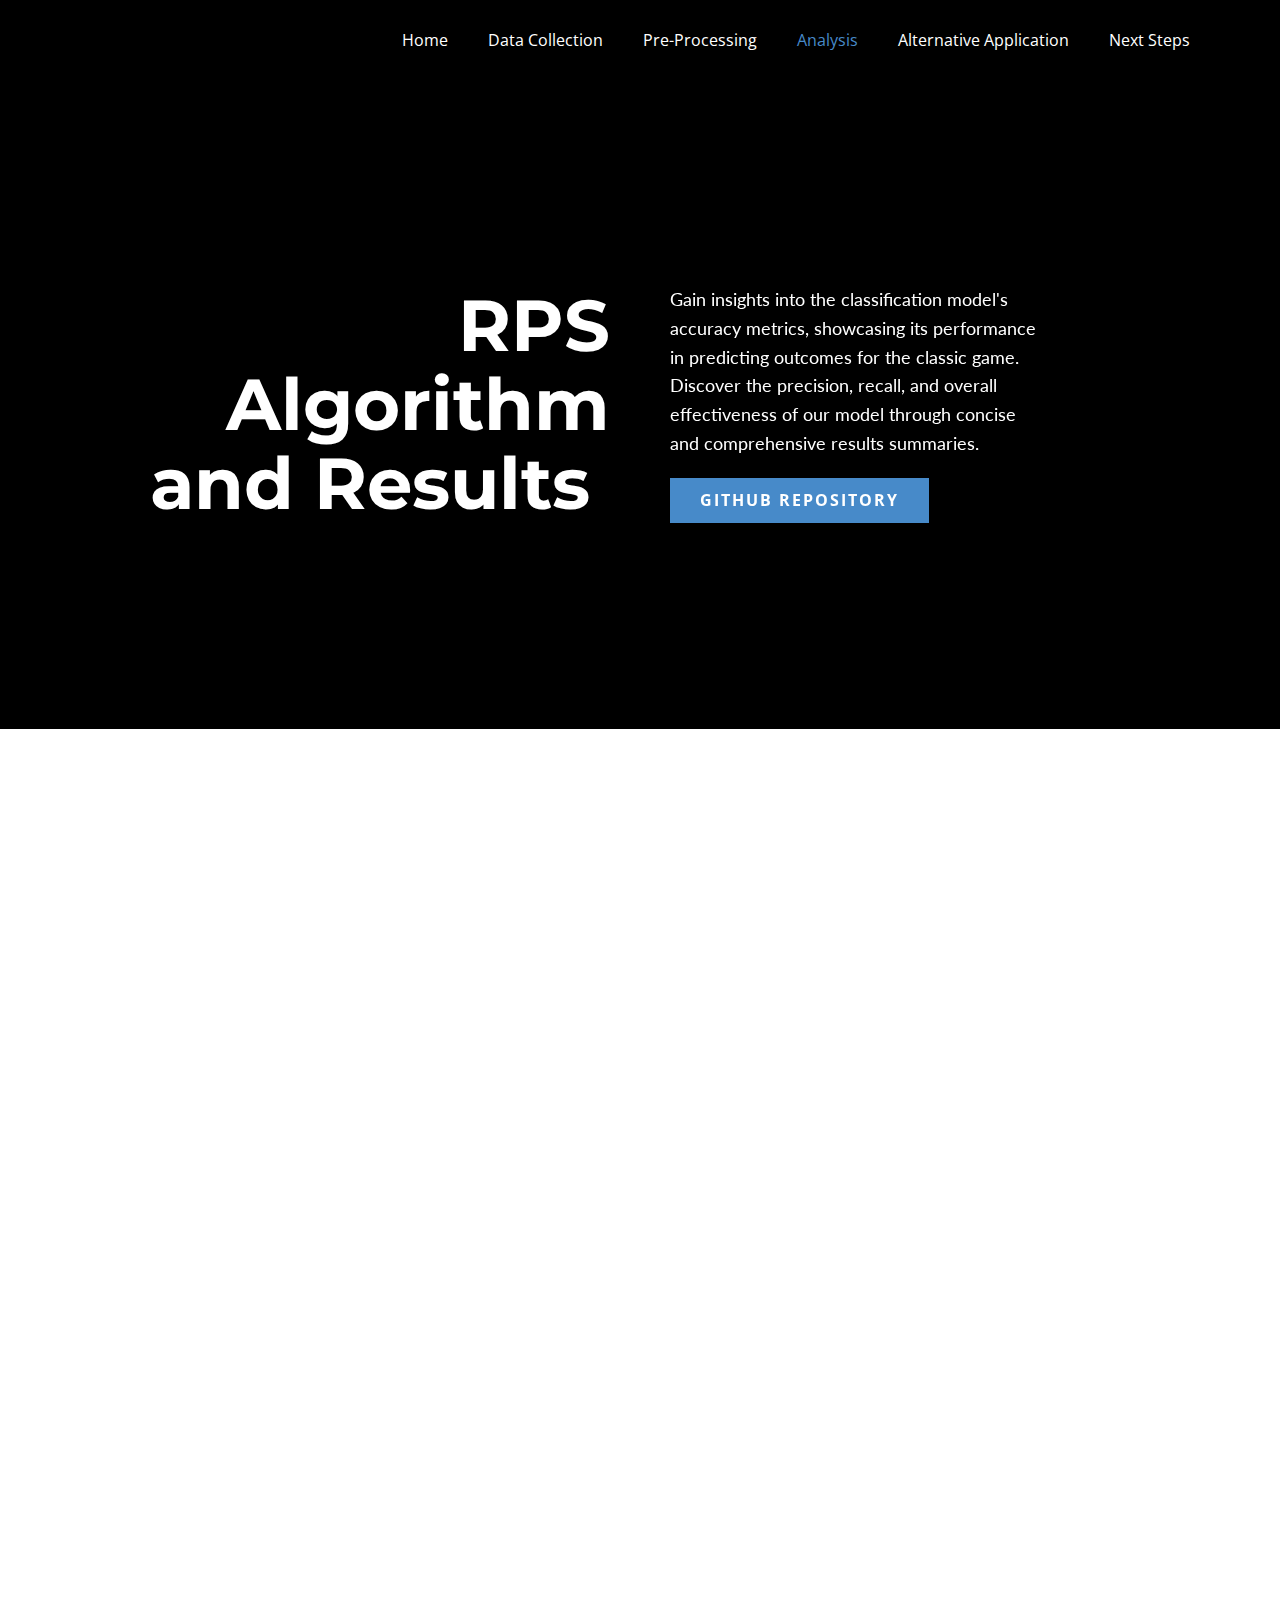
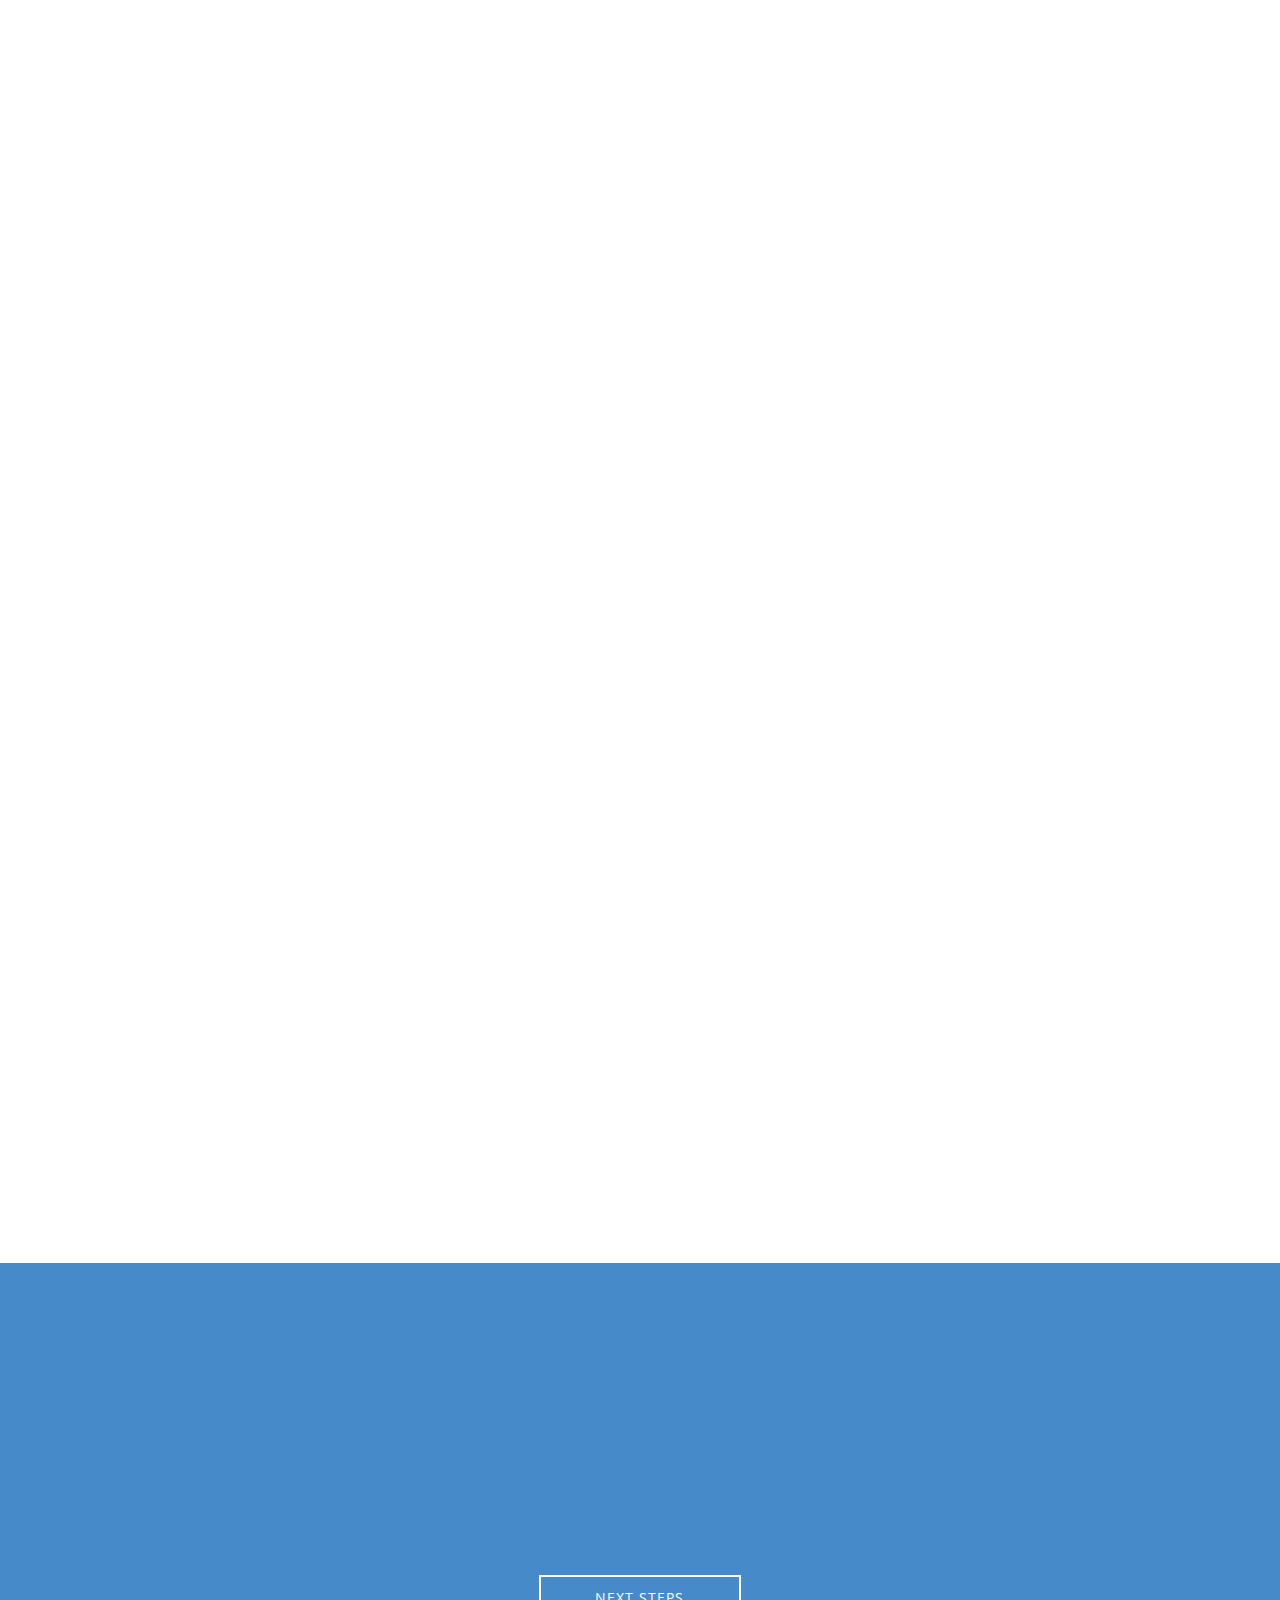
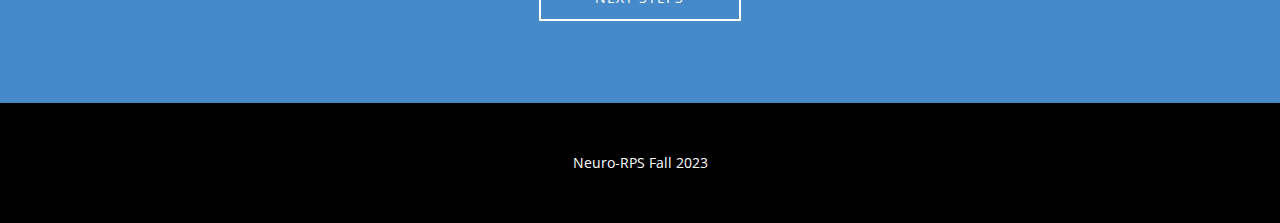
<file: docs/Analysis.html>
<!DOCTYPE html>
<html style="font-size: 16px;" lang="en"><head>
    <meta name="viewport" content="width=device-width, initial-scale=1.0">
    <meta charset="utf-8">
    <meta name="keywords" content="">
    <meta name="description" content="">
    <title>Analysis</title>
    <link rel="stylesheet" href="nicepage.css" media="screen">
<link rel="stylesheet" href="Analysis.css" media="screen">
    <script class="u-script" type="text/javascript" src="jquery.js" defer=""></script>
    <script class="u-script" type="text/javascript" src="nicepage.js" defer=""></script>
    <meta name="generator" content="Nicepage 5.21.10, nicepage.com">
    <link id="u-theme-google-font" rel="stylesheet" href="https://fonts.googleapis.com/css?family=Roboto:100,100i,300,300i,400,400i,500,500i,700,700i,900,900i|Open+Sans:300,300i,400,400i,500,500i,600,600i,700,700i,800,800i">
    <link id="u-page-google-font" rel="stylesheet" href="https://fonts.googleapis.com/css?family=Montserrat:100,100i,200,200i,300,300i,400,400i,500,500i,600,600i,700,700i,800,800i,900,900i|Lato:100,100i,300,300i,400,400i,700,700i,900,900i">
    
    
    
    
    
    
    <script type="application/ld+json">{
		"@context": "http://schema.org",
		"@type": "Organization",
		"name": "Site2"
}</script>
    <meta name="theme-color" content="#478ac9">
    <meta property="og:title" content="Analysis">
    <meta property="og:description" content="">
    <meta property="og:type" content="website">
  <meta data-intl-tel-input-cdn-path="intlTelInput/"></head>
  <body data-path-to-root="./" data-include-products="false" class="u-body u-xl-mode" data-lang="en"><header class="u-black u-clearfix u-header u-header" id="sec-cd64"><div class="u-clearfix u-sheet u-sheet-1">
        <nav class="u-menu u-menu-one-level u-offcanvas u-menu-1">
          <div class="menu-collapse" style="font-size: 1rem; letter-spacing: 0px;">
            <a class="u-button-style u-custom-left-right-menu-spacing u-custom-padding-bottom u-custom-top-bottom-menu-spacing u-nav-link u-text-active-palette-1-base u-text-hover-palette-2-base" href="#">
              <svg class="u-svg-link" viewBox="0 0 24 24"><use xmlns:xlink="http://www.w3.org/1999/xlink" xlink:href="#menu-hamburger"></use></svg>
              <svg class="u-svg-content" version="1.1" id="menu-hamburger" viewBox="0 0 16 16" x="0px" y="0px" xmlns:xlink="http://www.w3.org/1999/xlink" xmlns="http://www.w3.org/2000/svg"><g><rect y="1" width="16" height="2"></rect><rect y="7" width="16" height="2"></rect><rect y="13" width="16" height="2"></rect>
</g></svg>
            </a>
          </div>
          <div class="u-custom-menu u-nav-container">
            <ul class="u-nav u-unstyled u-nav-1"><li class="u-nav-item"><a class="u-button-style u-nav-link u-text-active-palette-1-base u-text-hover-palette-2-base" href="Home.html" style="padding: 10px 20px;">Home</a>
</li><li class="u-nav-item"><a class="u-button-style u-nav-link u-text-active-palette-1-base u-text-hover-palette-2-base" href="Data-Collection.html" style="padding: 10px 20px;">Data Collection</a>
</li><li class="u-nav-item"><a class="u-button-style u-nav-link u-text-active-palette-1-base u-text-hover-palette-2-base" href="Pre-Analysis.html" style="padding: 10px 20px;">Pre-Processing</a>
</li><li class="u-nav-item"><a class="u-button-style u-nav-link u-text-active-palette-1-base u-text-hover-palette-2-base" href="Analysis.html" style="padding: 10px 20px;">Analysis</a>
</li><li class="u-nav-item"><a class="u-button-style u-nav-link u-text-active-palette-1-base u-text-hover-palette-2-base" href="AlternativeApp.html" style="padding: 10px 20px;">Alternative Application</a>
</li><li class="u-nav-item"><a class="u-button-style u-nav-link u-text-active-palette-1-base u-text-hover-palette-2-base" href="Next-Steps.html" style="padding: 10px 20px;">Next Steps</a>
</li></ul>
          </div>
          <div class="u-custom-menu u-nav-container-collapse">
            <div class="u-black u-container-style u-inner-container-layout u-opacity u-opacity-95 u-sidenav">
              <div class="u-inner-container-layout u-sidenav-overflow">
                <div class="u-menu-close"></div>
                <ul class="u-align-center u-nav u-popupmenu-items u-unstyled u-nav-2"><li class="u-nav-item"><a class="u-button-style u-nav-link" href="Home.html">Home</a>
</li><li class="u-nav-item"><a class="u-button-style u-nav-link" href="Data-Collection.html">Data Collection</a>
</li><li class="u-nav-item"><a class="u-button-style u-nav-link" href="Pre-Analysis.html">Pre-Processing</a>
</li><li class="u-nav-item"><a class="u-button-style u-nav-link" href="Analysis.html">Analysis</a>
</li><li class="u-nav-item"><a class="u-button-style u-nav-link" href="AlternativeApp.html">Alternative Application</a>
</li><li class="u-nav-item"><a class="u-button-style u-nav-link" href="Next-Steps.html">Next Steps</a>
</li></ul>
              </div>
            </div>
            <div class="u-black u-menu-overlay u-opacity u-opacity-70"></div>
          </div>
        </nav>
      </div></header>
    <section class="u-black u-clearfix u-section-1" id="carousel_da89">
      <div class="u-clearfix u-sheet u-valign-middle-lg u-valign-middle-md u-valign-middle-xl u-sheet-1">
        <div class="data-layout-selected u-clearfix u-expanded-width u-layout-wrap u-layout-wrap-1">
          <div class="u-layout">
            <div class="u-layout-row">
              <div class="u-align-right u-container-style u-layout-cell u-size-30 u-layout-cell-1">
                <div class="u-container-layout u-valign-middle u-container-layout-1">
                  <h1 class="u-custom-font u-font-montserrat u-text u-text-1" data-animation-name="customAnimationIn" data-animation-duration="1750">RPS Algorithm and Results&nbsp;</h1>
                </div>
              </div>
              <div class="u-container-style u-layout-cell u-size-30 u-layout-cell-2">
                <div class="u-container-layout u-valign-middle u-container-layout-2">
                  <div class="u-clearfix u-expanded-width u-group-elements u-group-elements-1" data-animation-name="customAnimationIn" data-animation-duration="2500">
                    <p class="u-custom-font u-font-lato u-text u-text-2"> Gain insights into the classification model's accuracy metrics, showcasing its performance in predicting outcomes for the classic game. Discover the precision, recall, and overall effectiveness of our model through concise and comprehensive results summaries.&nbsp;</p>
                    <a href="https://github.com/pmoraless/neuro-rps" class="u-btn u-button-style u-palette-1-base u-btn-1" target="_blank">Github Repository</a>
                  </div>
                </div>
              </div>
            </div>
          </div>
        </div>
      </div>
    </section>
    <section class="u-align-center u-clearfix u-section-2" id="carousel_a3f0">
      <div class="u-clearfix u-sheet u-valign-middle-sm u-valign-middle-xl u-sheet-1">
        <h2 class="u-text u-text-default u-text-1" data-animation-name="customAnimationIn" data-animation-duration="1000">Algorithm Improvements</h2>
        <div class="u-list u-list-1">
          <div class="u-repeater u-repeater-1">
            <div class="u-align-left u-list-item u-repeater-item u-list-item-1" data-animation-name="customAnimationIn" data-animation-duration="2000">
              <div class="u-container-layout u-similar-container u-valign-bottom-sm u-valign-middle-lg u-valign-top-xl u-valign-top-xs u-container-layout-1">
                <h5 class="u-text u-text-default u-text-2">Controlled data variation</h5><span class="u-file-icon u-icon u-icon-1"><img src="images/10235626.png" alt=""></span>
                <p class="u-custom-font u-font-lato u-text u-text-3">
                  <span style="font-style: italic; font-weight: 700;">Approach</span>: Introducing controlled variations, such as incorporating shaking before making a choice, aimed to enhance the algorithm's adaptability to diverse motion patterns.<br>
                  <br>
                  <span style="font-style: italic; font-weight: 700;">Outcome</span>: This addition effectively allowed the algorithm to consider non-gesture-related motion, improving its ability to generalize across a wider range of scenarios. Labeled data facilitated clear distinction and informed the model's learning process during training.
                </p>
              </div>
            </div>
            <div class="u-align-left u-list-item u-repeater-item u-list-item-2" data-animation-name="customAnimationIn" data-animation-duration="1000">
              <div class="u-container-layout u-similar-container u-valign-middle u-container-layout-2">
                <h5 class="u-text u-text-default u-text-4">Onset detection</h5><span class="u-file-icon u-icon u-icon-2"><img src="images/10655735.png" alt=""></span>
                <p class="u-custom-font u-font-lato u-text u-text-5">
                  <span style="font-style: italic; font-weight: 700;">Approach</span>: The inclusion of onset detection aimed to refine gesture recognition by identifying signal patterns and reducing noise within samples.<br>
                  <span style="font-style: italic; font-weight: 700;">Outcome</span>: While successful in smooth execution for rock patterns, challenges arose in distinguishing between scissor and paper gestures. Despite limitations, the integration improved accuracy for certain gestures, highlighting the nuanced impact of onset detection on specific motion patterns.
                </p>
              </div>
            </div>
            <div class="u-align-left u-list-item u-repeater-item u-list-item-3" data-animation-name="customAnimationIn" data-animation-duration="1000">
              <div class="u-container-layout u-similar-container u-valign-middle-lg u-valign-middle-md u-valign-middle-sm u-valign-middle-xs u-valign-top-xl u-container-layout-3">
                <h5 class="u-text u-text-default u-text-6">Feature Combinations</h5><span class="u-file-icon u-icon u-icon-3"><img src="images/1555701.png" alt=""></span>
                <p class="u-custom-font u-font-lato u-text u-text-7">
                  <span style="font-weight: 700; font-style: italic;">Approach</span>: Initially using a combination of variance, root mean squared, and wavelength as features, the strategy was refined by experimenting with different feature combinations to optimize accuracy.<br>
                  <span style="font-weight: 700; font-style: italic;">Outcome</span>: After exploring various combinations, the trio of variance, root mean squared, and mean absolute value emerged as the most effective for the KNN classifier. This streamlined feature set proved to be a better fit, enhancing the model's classification performance for Rock-Paper-Scissors gestures.
                </p>
              </div>
            </div>
          </div>
        </div>
      </div>
    </section>
    <section class="u-align-left u-clearfix u-white u-section-3" id="carousel_25ea">
      <div class="u-clearfix u-sheet u-sheet-1">
        <h2 class="u-align-left u-custom-font u-font-montserrat u-text u-text-default u-text-1" data-animation-name="customAnimationIn" data-animation-duration="2000">Limitations of Classifier</h2>
        <div class="u-align-center u-black u-container-style u-group u-group-1" data-animation-name="customAnimationIn" data-animation-duration="1000">
          <div class="u-container-layout">
            <h2 class="u-custom-font u-font-montserrat u-text u-text-2" data-animation-name="customAnimationIn" data-animation-duration="2000">Algorithm Limitations</h2>
          </div>
        </div>
        <p class="u-align-justify u-custom-font u-font-lato u-text u-text-3" data-animation-name="customAnimationIn" data-animation-duration="1500">
          <span style="font-weight: 700;">Size Constraints</span>: A notable limitation lies in the small scale of our model. A larger dataset would have been optimal to improve the algorithm's adaptability to diverse starting positions and variations in gesture placement. Unfortunately, time constraints prevented extensive data collection, impacting the model's ability to handle significant data variation effectively.<br>
          <br>
          <span style="font-weight: 700;">Limited Variation Handling</span>: Due to the constrained dataset, our model struggles with handling substantial variations in data. It may not robustly generalize to distinct starting positions, affecting its accuracy in scenarios with pronounced differences from the training data.<br>
        </p>
        <div class="u-align-center u-black u-container-style u-group u-group-2" data-animation-name="customAnimationIn" data-animation-duration="1000">
          <div class="u-container-layout">
            <h2 class="u-custom-font u-font-montserrat u-text u-text-4" data-animation-name="customAnimationIn" data-animation-duration="2000">Data Collection Limitations</h2>
          </div>
        </div>
        <p class="u-align-justify u-custom-font u-font-lato u-text u-text-5" data-animation-name="customAnimationIn" data-animation-duration="2000">
          <span style="font-weight: 700;"></span>
          <span style="font-weight: 700;">Gesture-Only Data</span>: A significant hindrance is the exclusive collection of data during the execution of a gesture. This approach limits the model's understanding of differentiating between intentional gesture signals and unrelated movements. For instance, the model may struggle if a person makes a rocking fist motion commonly associated with rock-paper-scissors gameplay, highlighting a potential vulnerability in its current state.<br>
        </p>
        <div class="u-align-center u-black u-container-style u-group u-group-3">
          <div class="u-container-layout">
            <h2 class="u-custom-font u-font-montserrat u-text u-text-6">Algorithm Limitations</h2>
          </div>
        </div>
      </div>
    </section>
    <section class="u-align-center u-clearfix u-container-align-center u-palette-1-base u-section-4" id="carousel_2f6e">
      <div class="u-clearfix u-sheet u-valign-middle u-sheet-1">
        <h2 class="u-align-center u-custom-font u-font-montserrat u-text u-text-default u-text-1" data-animation-name="customAnimationIn" data-animation-duration="1000">Next Steps and Proposed Improvements</h2>
        <p class="u-align-center u-custom-font u-font-lato u-text u-text-palette-1-light-2 u-text-2" data-animation-name="lightSpeedIn" data-animation-duration="2000" data-animation-direction="">Check out our proposed outline to continue improving our RPS algorithm for a nocturnal seizure detection application!</p>
        <a href="Next-Steps.html" class="u-active-palette-1-light-1 u-align-left u-border-2 u-border-active-white u-border-hover-white u-border-white u-btn u-button-style u-hover-palette-1-light-1 u-palette-1-base u-text-active-white u-text-hover-white u-btn-1" data-animation-name="" data-animation-duration="0" data-animation-delay="0" data-animation-direction=""> Next Steps</a>
      </div>
    </section>
    
    
    
    <footer class="u-align-center u-black u-clearfix u-footer u-footer" id="sec-2fc4"><div class="u-clearfix u-sheet u-sheet-1">
        <p class="u-small-text u-text u-text-variant u-text-1">Neuro-RPS Fall 2023</p>
      </div></footer>
  
</body></html>
</file>
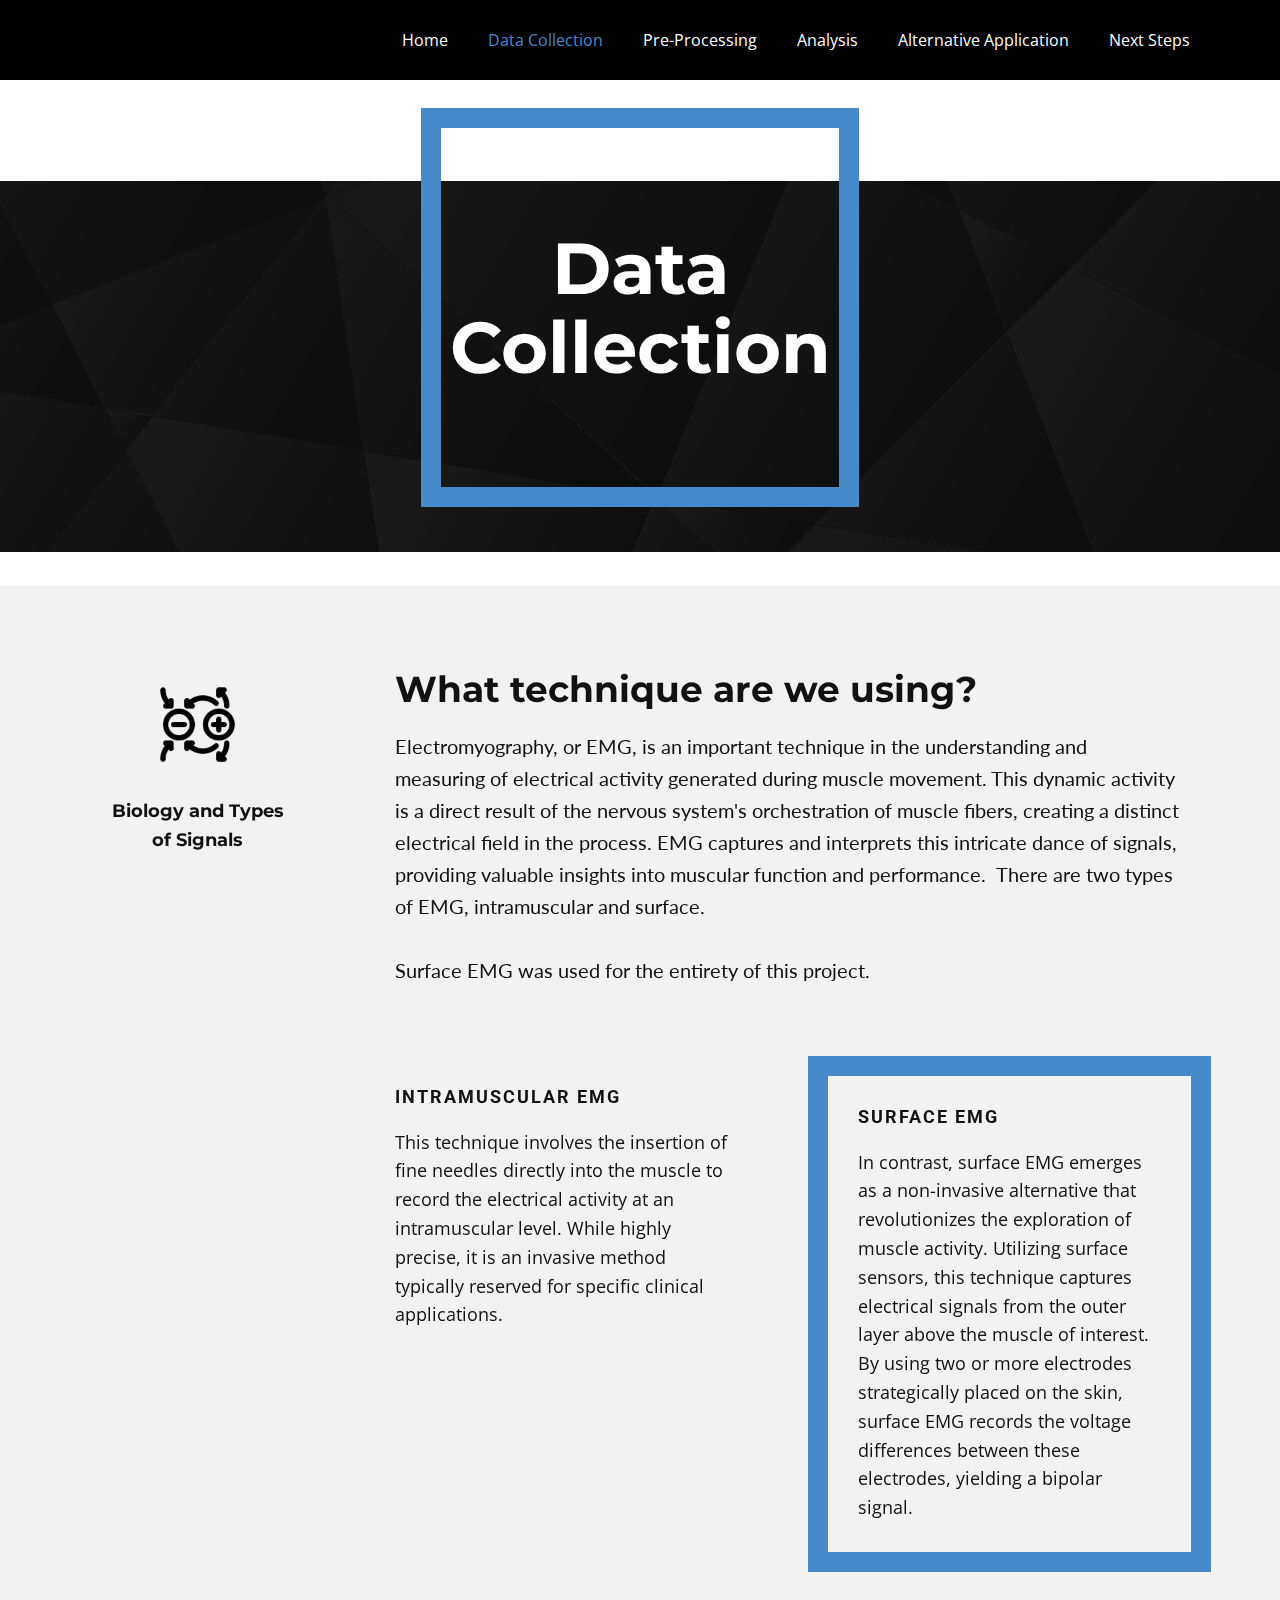
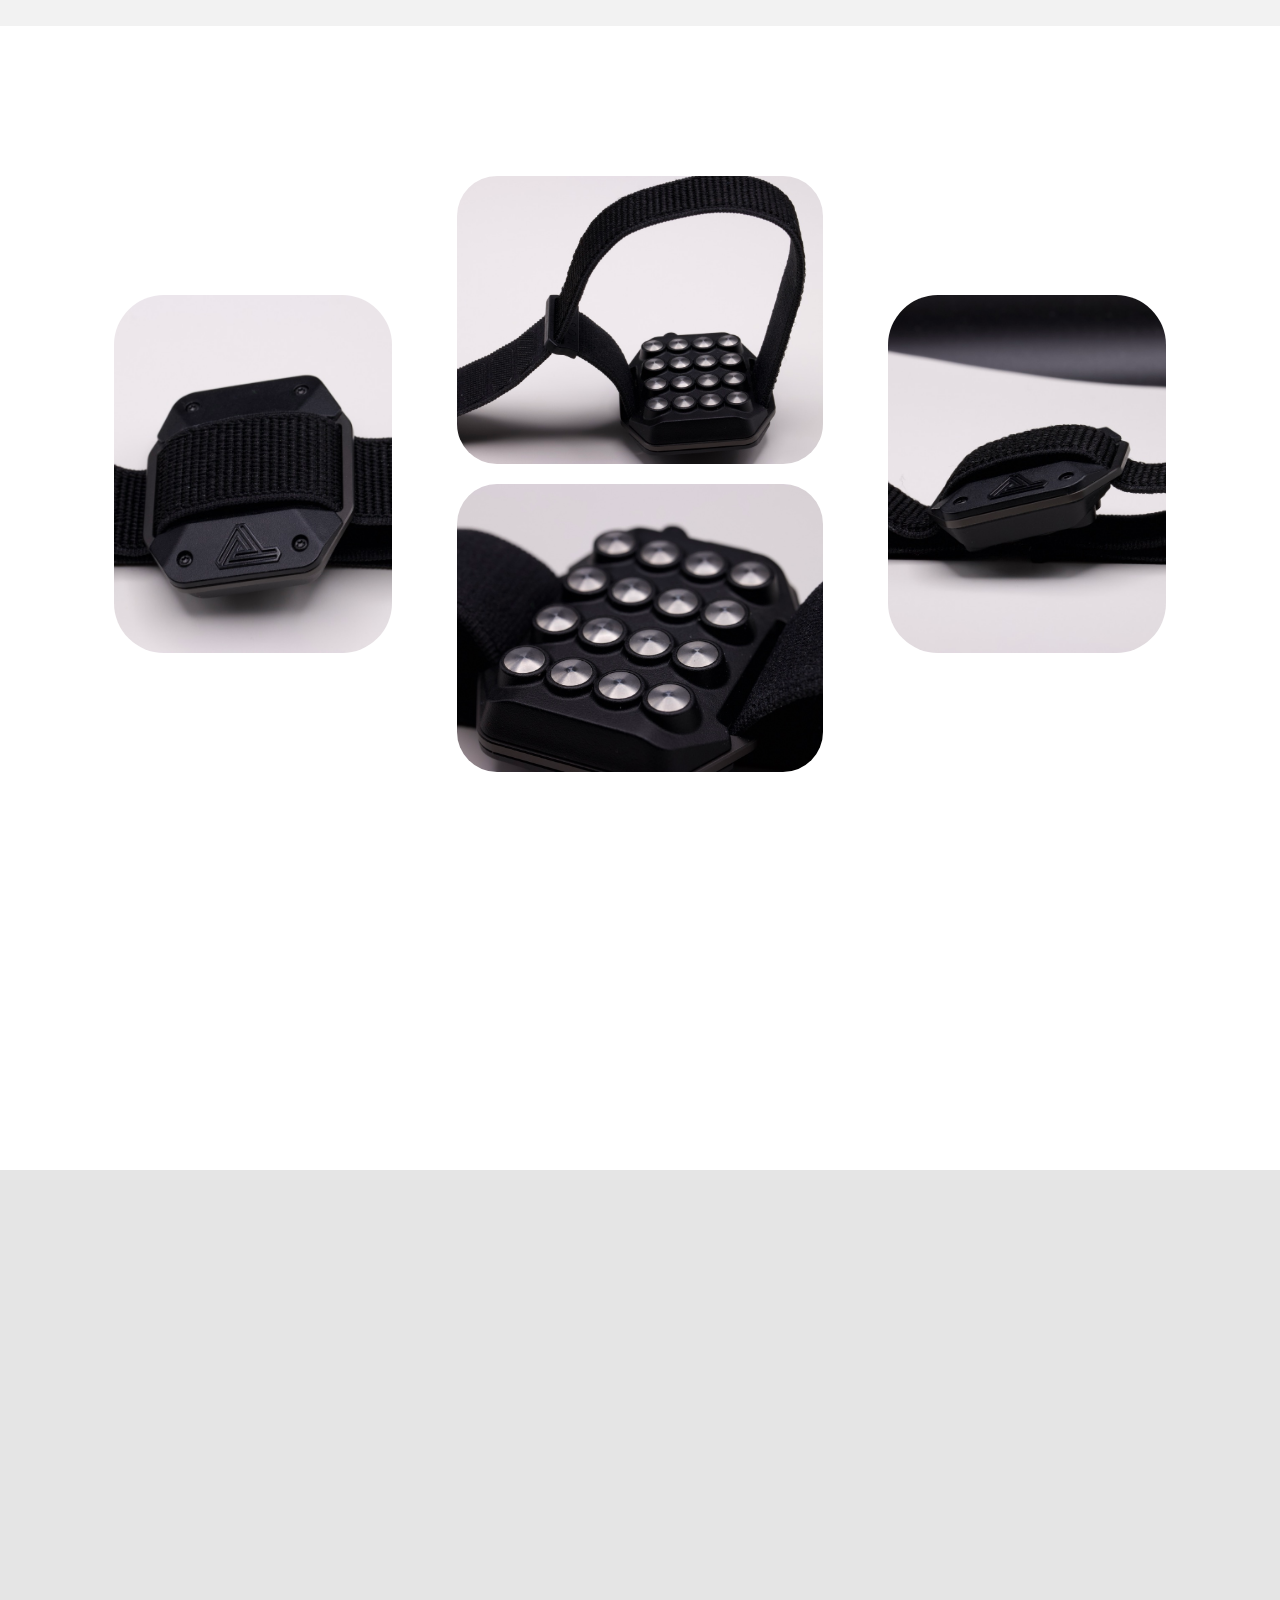
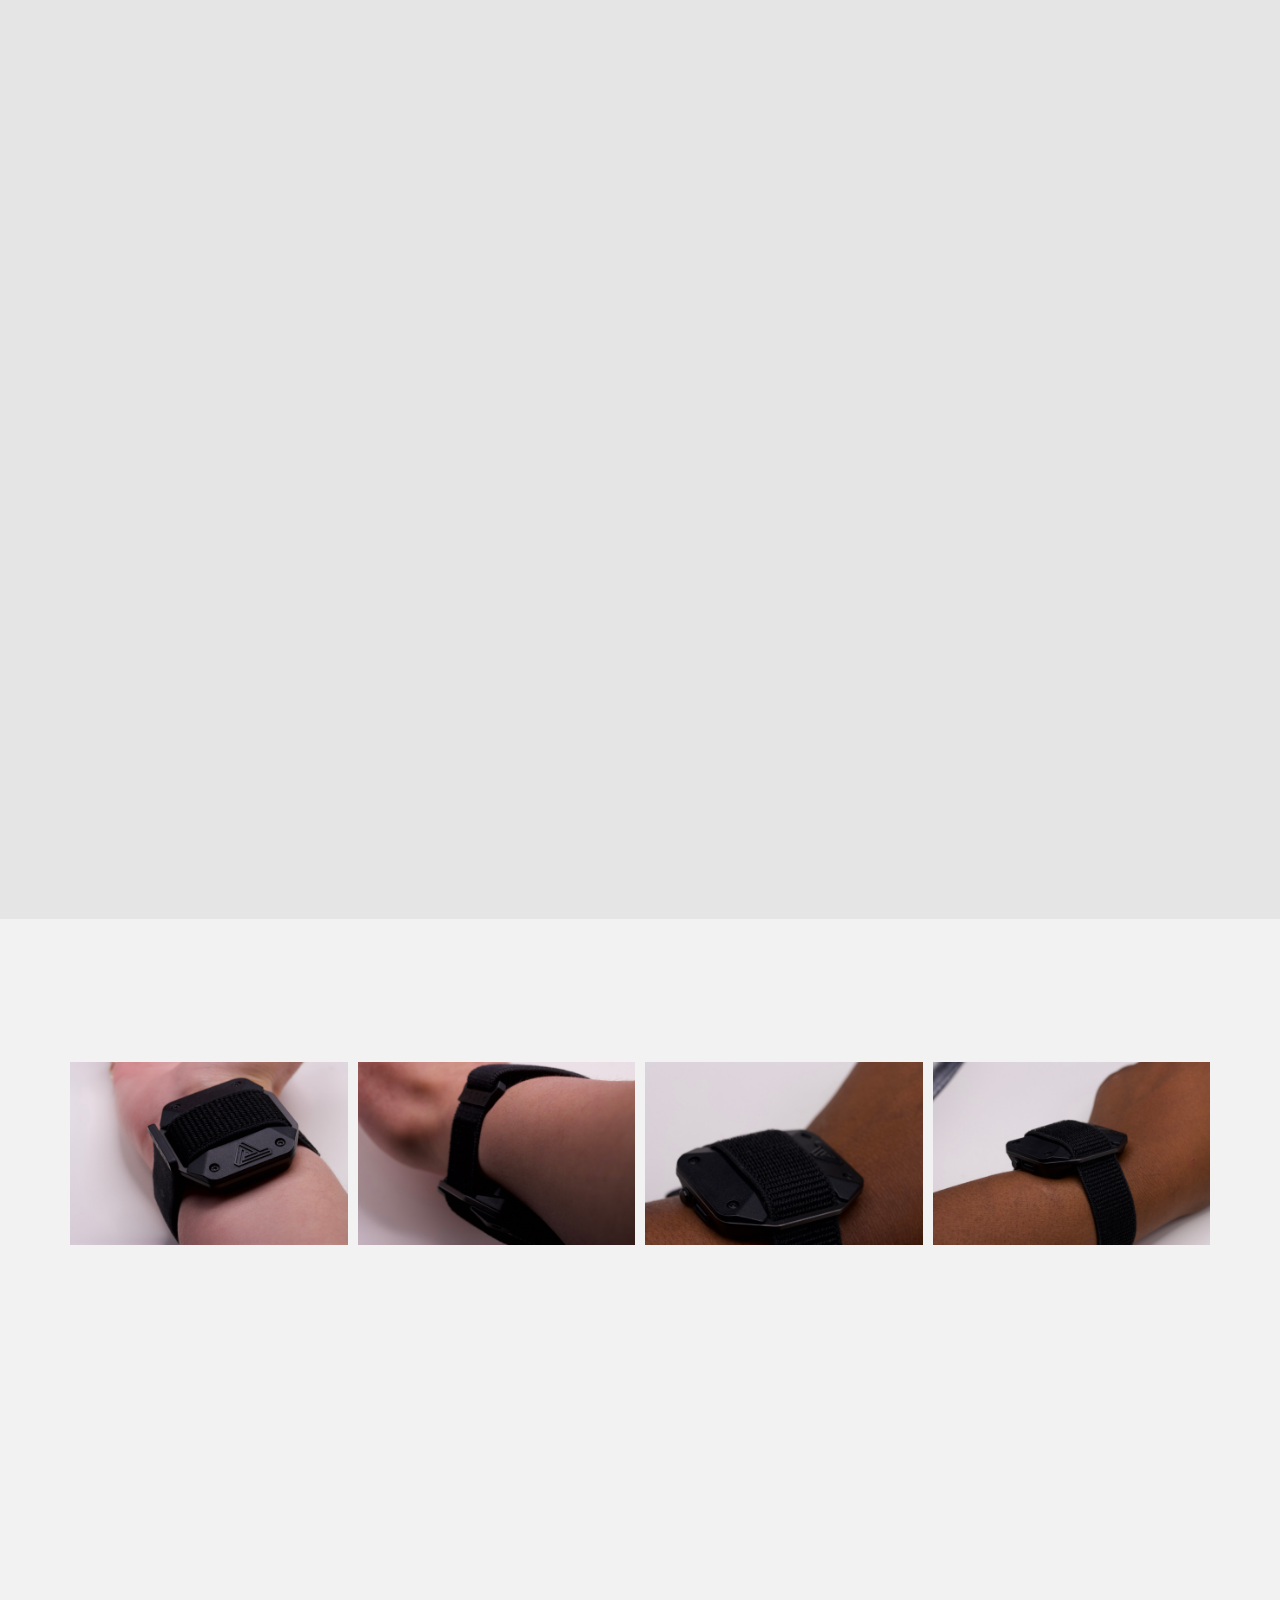
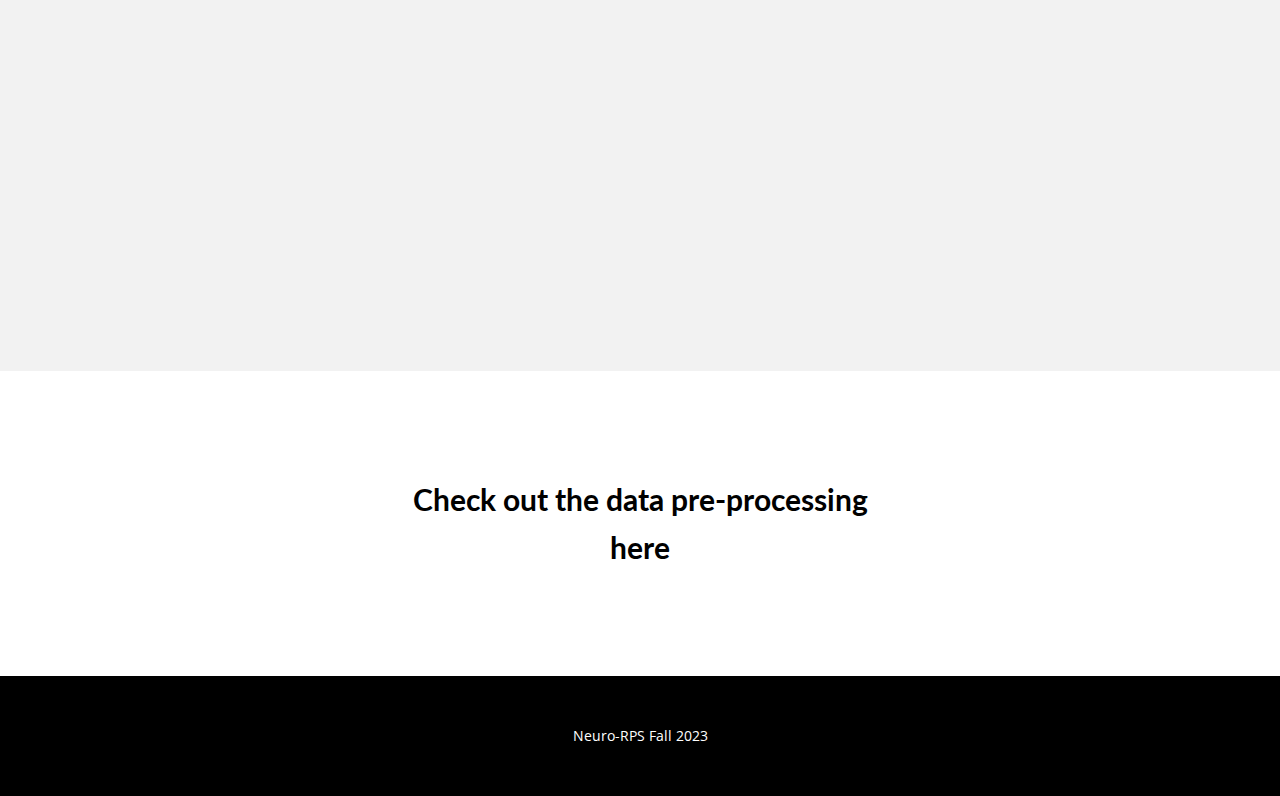
<file: docs/Data-Collection.html>
<!DOCTYPE html>
<html style="font-size: 16px;" lang="en"><head>
    <meta name="viewport" content="width=device-width, initial-scale=1.0">
    <meta charset="utf-8">
    <meta name="keywords" content="">
    <meta name="description" content="">
    <title>Data Collection</title>
    <link rel="stylesheet" href="nicepage.css" media="screen">
<link rel="stylesheet" href="Data-Collection.css" media="screen">
    <script class="u-script" type="text/javascript" src="jquery.js" defer=""></script>
    <script class="u-script" type="text/javascript" src="nicepage.js" defer=""></script>
    <meta name="generator" content="Nicepage 5.21.10, nicepage.com">
    <link id="u-theme-google-font" rel="stylesheet" href="https://fonts.googleapis.com/css?family=Roboto:100,100i,300,300i,400,400i,500,500i,700,700i,900,900i|Open+Sans:300,300i,400,400i,500,500i,600,600i,700,700i,800,800i">
    <link id="u-page-google-font" rel="stylesheet" href="https://fonts.googleapis.com/css?family=Montserrat:100,100i,200,200i,300,300i,400,400i,500,500i,600,600i,700,700i,800,800i,900,900i|Lato:100,100i,300,300i,400,400i,700,700i,900,900i">
    
    
    
    
    
    
    
    
    <script type="application/ld+json">{
		"@context": "http://schema.org",
		"@type": "Organization",
		"name": "Site2"
}</script>
    <meta name="theme-color" content="#478ac9">
    <meta property="og:title" content="Data Collection">
    <meta property="og:description" content="">
    <meta property="og:type" content="website">
  <meta data-intl-tel-input-cdn-path="intlTelInput/"></head>
  <body data-path-to-root="./" data-include-products="false" class="u-body u-xl-mode" data-lang="en"><header class="u-black u-clearfix u-header u-header" id="sec-cd64"><div class="u-clearfix u-sheet u-sheet-1">
        <nav class="u-menu u-menu-one-level u-offcanvas u-menu-1">
          <div class="menu-collapse" style="font-size: 1rem; letter-spacing: 0px;">
            <a class="u-button-style u-custom-left-right-menu-spacing u-custom-padding-bottom u-custom-top-bottom-menu-spacing u-nav-link u-text-active-palette-1-base u-text-hover-palette-2-base" href="#">
              <svg class="u-svg-link" viewBox="0 0 24 24"><use xmlns:xlink="http://www.w3.org/1999/xlink" xlink:href="#menu-hamburger"></use></svg>
              <svg class="u-svg-content" version="1.1" id="menu-hamburger" viewBox="0 0 16 16" x="0px" y="0px" xmlns:xlink="http://www.w3.org/1999/xlink" xmlns="http://www.w3.org/2000/svg"><g><rect y="1" width="16" height="2"></rect><rect y="7" width="16" height="2"></rect><rect y="13" width="16" height="2"></rect>
</g></svg>
            </a>
          </div>
          <div class="u-custom-menu u-nav-container">
            <ul class="u-nav u-unstyled u-nav-1"><li class="u-nav-item"><a class="u-button-style u-nav-link u-text-active-palette-1-base u-text-hover-palette-2-base" href="Home.html" style="padding: 10px 20px;">Home</a>
</li><li class="u-nav-item"><a class="u-button-style u-nav-link u-text-active-palette-1-base u-text-hover-palette-2-base" href="Data-Collection.html" style="padding: 10px 20px;">Data Collection</a>
</li><li class="u-nav-item"><a class="u-button-style u-nav-link u-text-active-palette-1-base u-text-hover-palette-2-base" href="Pre-Analysis.html" style="padding: 10px 20px;">Pre-Processing</a>
</li><li class="u-nav-item"><a class="u-button-style u-nav-link u-text-active-palette-1-base u-text-hover-palette-2-base" href="Analysis.html" style="padding: 10px 20px;">Analysis</a>
</li><li class="u-nav-item"><a class="u-button-style u-nav-link u-text-active-palette-1-base u-text-hover-palette-2-base" href="AlternativeApp.html" style="padding: 10px 20px;">Alternative Application</a>
</li><li class="u-nav-item"><a class="u-button-style u-nav-link u-text-active-palette-1-base u-text-hover-palette-2-base" href="Next-Steps.html" style="padding: 10px 20px;">Next Steps</a>
</li></ul>
          </div>
          <div class="u-custom-menu u-nav-container-collapse">
            <div class="u-black u-container-style u-inner-container-layout u-opacity u-opacity-95 u-sidenav">
              <div class="u-inner-container-layout u-sidenav-overflow">
                <div class="u-menu-close"></div>
                <ul class="u-align-center u-nav u-popupmenu-items u-unstyled u-nav-2"><li class="u-nav-item"><a class="u-button-style u-nav-link" href="Home.html">Home</a>
</li><li class="u-nav-item"><a class="u-button-style u-nav-link" href="Data-Collection.html">Data Collection</a>
</li><li class="u-nav-item"><a class="u-button-style u-nav-link" href="Pre-Analysis.html">Pre-Processing</a>
</li><li class="u-nav-item"><a class="u-button-style u-nav-link" href="Analysis.html">Analysis</a>
</li><li class="u-nav-item"><a class="u-button-style u-nav-link" href="AlternativeApp.html">Alternative Application</a>
</li><li class="u-nav-item"><a class="u-button-style u-nav-link" href="Next-Steps.html">Next Steps</a>
</li></ul>
              </div>
            </div>
            <div class="u-black u-menu-overlay u-opacity u-opacity-70"></div>
          </div>
        </nav>
      </div></header>
    <section class="u-clearfix u-section-1" id="carousel_e28d">
      <img class="u-expanded-width u-image u-image-1" src="images/black-background-slide-for-presentation-SB02298.jpg" data-image-width="1280" data-image-height="720">
      <div class="u-align-center u-border-20 u-border-palette-1-base u-container-style u-group u-shape-rectangle u-group-1">
        <div class="u-container-layout u-container-layout-1">
          <h1 class="u-custom-font u-font-montserrat u-text u-text-body-alt-color u-text-default u-text-1" data-animation-name="customAnimationIn" data-animation-duration="2000">Data Collection</h1>
        </div>
      </div>
    </section>
    <section class="u-clearfix u-grey-5 u-section-2" id="carousel_2283">
      <div class="u-clearfix u-sheet u-valign-middle u-sheet-1">
        <div class="data-layout-selected u-clearfix u-expanded-width u-gutter-40 u-layout-wrap u-layout-wrap-1">
          <div class="u-layout">
            <div class="u-layout-row">
              <div class="u-size-15">
                <div class="u-layout-col">
                  <div class="u-size-60">
                    <div class="u-layout-row">
                      <div class="u-align-justify-lg u-align-justify-md u-align-justify-xl u-align-left-sm u-align-left-xs u-container-style u-layout-cell u-shape-rectangle u-size-60 u-layout-cell-1">
                        <div class="u-container-layout u-valign-top u-container-layout-1"><span class="u-align-center u-file-icon u-icon u-icon-rectangle u-icon-1" data-animation-name="customAnimationIn" data-animation-duration="2000"><img src="images/9154049.png" alt=""></span>
                          <p class="u-align-center u-custom-font u-font-montserrat u-text u-text-1" data-animation-name="customAnimationIn" data-animation-duration="2000">Biology and Types of Signals</p>
                        </div>
                      </div>
                    </div>
                  </div>
                </div>
              </div>
              <div class="u-size-45">
                <div class="u-layout-col">
                  <div class="u-size-30">
                    <div class="u-layout-row">
                      <div class="u-container-align-center-sm u-container-style u-layout-cell u-size-60 u-layout-cell-2">
                        <div class="u-container-layout u-valign-middle u-container-layout-2">
                          <h2 class="u-align-center-sm u-align-center-xs u-custom-font u-font-montserrat u-text u-text-default-lg u-text-default-md u-text-default-sm u-text-default-xl u-text-2" data-animation-name="customAnimationIn" data-animation-duration="2000">What technique are we using?&nbsp;</h2>
                          <p class="u-align-center-sm u-align-center-xs u-custom-font u-font-lato u-text u-text-3" data-animation-name="customAnimationIn" data-animation-duration="2000"> Electromyography, or EMG, is an important technique in the understanding and measuring of electrical activity generated during muscle movement. This dynamic activity is a direct result of the nervous system's orchestration of muscle fibers, creating a distinct electrical field in the process. EMG captures and interprets this intricate dance of signals, providing valuable insights into muscular function and performance.&nbsp;<b>
                              <span style="font-weight: 400;">There are two types of EMG, intramuscular and surface.&nbsp;</span></b>
                            <br>
                            <br><b>
                              <span style="font-weight: 400;">Surface EMG was used for the entirety of this project.</span></b>
                          </p>
                        </div>
                      </div>
                    </div>
                  </div>
                  <div class="u-size-30">
                    <div class="u-layout-row">
                      <div class="u-size-30">
                        <div class="u-layout-col">
                          <div class="u-container-style u-layout-cell u-shape-rectangle u-size-60 u-layout-cell-3" data-animation-name="customAnimationIn" data-animation-duration="2000">
                            <div class="u-container-layout u-container-layout-3">
                              <h6 class="u-text u-text-default u-text-4">Intramuscular EMG</h6>
                              <p class="u-text u-text-5"> This technique involves the insertion of fine needles directly into the muscle to record the electrical activity at an intramuscular level. While highly precise, it is an invasive method typically reserved for specific clinical applications.</p>
                            </div>
                          </div>
                        </div>
                      </div>
                      <div class="u-size-30">
                        <div class="u-layout-col">
                          <div class="u-container-style u-layout-cell u-shape-rectangle u-size-60 u-layout-cell-4" data-animation-name="customAnimationIn" data-animation-duration="2000">
                            <div class="u-border-20 u-border-palette-1-base u-container-layout u-container-layout-4">
                              <h6 class="u-text u-text-default u-text-6">Surface EMG</h6>
                              <p class="u-text u-text-7"> In contrast, surface EMG emerges as a non-invasive alternative that revolutionizes the exploration of muscle activity. Utilizing surface sensors, this technique captures electrical signals from the outer layer above the muscle of interest. By using two or more electrodes strategically placed on the skin, surface EMG records the voltage differences between these electrodes, yielding a bipolar signal.</p>
                            </div>
                          </div>
                        </div>
                      </div>
                    </div>
                  </div>
                </div>
              </div>
            </div>
          </div>
        </div>
      </div>
    </section>
    <section class="u-clearfix u-section-3" id="sec-5ca3">
      <div class="u-clearfix u-sheet u-sheet-1">
        <h3 class="u-align-center u-custom-font u-font-montserrat u-text u-text-1" data-animation-name="customAnimationIn" data-animation-duration="2000">Data Collection Hardware</h3>
        <div class="data-layout-selected u-clearfix u-expanded-width u-gutter-20 u-layout-wrap u-layout-wrap-1">
          <div class="u-gutter-0 u-layout">
            <div class="u-layout-row">
              <div class="u-size-20 u-size-30-md">
                <div class="u-layout-col">
                  <div class="u-container-style u-layout-cell u-size-60 u-layout-cell-1">
                    <div class="u-container-layout u-valign-middle-lg u-valign-middle-md u-valign-middle-xl u-valign-top-sm u-valign-top-xs u-container-layout-1">
                      <img class="u-hover-feature u-image u-image-round u-radius-50 u-image-1" src="images/_MG_3846Large.jpeg" data-image-width="1280" data-image-height="853">
                    </div>
                  </div>
                </div>
              </div>
              <div class="u-size-20 u-size-30-md">
                <div class="u-layout-col">
                  <div class="u-container-style u-hover-feature u-image u-image-round u-layout-cell u-radius-50 u-shape-rectangle u-size-30 u-image-2" data-image-width="1280" data-image-height="853">
                    <div class="u-container-layout u-container-layout-2"></div>
                  </div>
                  <div class="u-container-style u-hover-feature u-image u-image-round u-layout-cell u-radius-50 u-size-30 u-image-3" data-image-width="1280" data-image-height="853">
                    <div class="u-container-layout u-container-layout-3"></div>
                  </div>
                </div>
              </div>
              <div class="u-size-20 u-size-60-md">
                <div class="u-layout-col">
                  <div class="u-container-style u-layout-cell u-size-60 u-layout-cell-4">
                    <div class="u-container-layout u-valign-middle-lg u-valign-middle-md u-valign-middle-xl u-valign-top-sm u-valign-top-xs u-container-layout-4">
                      <img class="u-hover-feature u-image u-image-round u-radius-50 u-image-4" src="images/_MG_3843Large.jpeg" data-image-width="1280" data-image-height="853">
                    </div>
                  </div>
                </div>
              </div>
            </div>
          </div>
        </div>
        <p class="u-align-left u-custom-font u-font-lato u-text u-text-2" data-animation-name="customAnimationIn" data-animation-duration="2000">Our EMG data collection was done with a wristband that bears similarities of a smartwatch. The wristband houses a sensor adorned with 16 electrodes arranged in a 4 by 4 design beneath its surface. The electrodes excel in capturing surface signals, providing an intricate and real-time portrayal of muscle movements.&nbsp;<br>
          <br>Enabled with Bluetooth connectivity, the wristband establishes wireless links with a smartphone. The accompanying app displays live signals, offering a dynamic visualization of the data detected live by the armband's sensors. The hardware provides access to additional data streams, including Analog to Digital Converter (ADC) data representing the raw electrode signals, and Inertial Measurement Unit (IMU) data detailing the sensor's spatial position and accelerations.&nbsp;<br>
          <br>In our data collection process, we specifically used the ADC data stream, ensuring a representation of electrical activity at the electrode level.&nbsp;
        </p>
      </div>
      
      
      
      
    </section>
    <section class="u-clearfix u-grey-10 u-section-4" id="carousel_705b">
      <div class="u-black u-expanded-width u-shape u-shape-rectangle u-shape-1" data-animation-name="flipIn" data-animation-duration="1500" data-animation-direction="X" data-animation-delay="750"></div>
      <img class="u-image u-image-round u-radius-50 u-image-1" data-image-width="1200" data-image-height="950" data-animation-name="customAnimationIn" data-animation-duration="1500" data-animation-delay="500" src="images/electrodes.jpg">
      <div class="u-container-align-left u-container-style u-group u-radius-50 u-shape-round u-white u-group-1" data-animation-name="customAnimationIn" data-animation-duration="1500" data-animation-delay="500">
        <div class="u-container-layout u-container-layout-1">
          <h3 class="u-align-left u-text u-text-1">Muscular Movement</h3>
          <p class="u-align-left u-text u-text-2"> The image above highlights the regions of the arm where muscle activity is most pronounced during the corresponding finger movements. This observation guided our choice to maintain stationary positions, and any movement occurred solely in response to the system prompting a specific gesture for the user. No prior movements were executed.<br>
            <br>Image from <a href="https://backyardbrains.com/experiments/RobotHand" class="u-active-none u-border-1 u-border-active-grey-60 u-border-black u-border-hover-grey-60 u-border-no-left u-border-no-right u-border-no-top u-btn u-button-link u-button-style u-hover-none u-none u-text-body-color u-btn-1" target="_blank">BackYardBrains</a>
          </p>
        </div>
      </div>
    </section>
    <section class="u-align-center u-clearfix u-grey-5 u-section-5" id="carousel_6fc7">
      <div class="u-clearfix u-sheet u-valign-middle-md u-valign-middle-sm u-valign-middle-xs u-sheet-1">
        <h2 class="u-custom-font u-font-montserrat u-text u-text-1" data-animation-name="customAnimationIn" data-animation-duration="2000">Data Collection Protocol</h2>
        <div class="u-expanded-width u-gallery u-layout-grid u-lightbox u-no-transition u-show-text-none u-gallery-1">
          <div class="u-gallery-inner u-gallery-inner-1">
            <div class="u-effect-hover-zoom u-gallery-item">
              <div class="u-back-slide" data-image-width="1280" data-image-height="853">
                <img class="u-back-image u-expanded" src="images/3853Large.jpg">
              </div>
              <div class="u-over-slide u-shading u-over-slide-1"></div>
            </div>
            <div class="u-effect-hover-zoom u-gallery-item">
              <div class="u-back-slide" data-image-width="1280" data-image-height="853">
                <img class="u-back-image u-expanded" src="images/3856Large.jpg">
              </div>
              <div class="u-over-slide u-shading u-over-slide-2"></div>
            </div>
            <div class="u-effect-hover-zoom u-gallery-item">
              <div class="u-back-slide" data-image-width="1280" data-image-height="853">
                <img class="u-back-image u-expanded" src="images/3900Large.jpg">
              </div>
              <div class="u-over-slide u-shading u-over-slide-3"></div>
            </div>
            <div class="u-effect-hover-zoom u-gallery-item">
              <div class="u-back-slide" data-image-width="1280" data-image-height="853">
                <img class="u-back-image u-expanded" src="images/3895Large.jpg">
              </div>
              <div class="u-over-slide u-shading u-over-slide-4"></div>
            </div>
          </div>
        </div>
        <div class="data-layout-selected u-clearfix u-expanded-width u-layout-wrap u-layout-wrap-1">
          <div class="u-layout">
            <div class="u-layout-row">
              <div class="u-container-style u-layout-cell u-size-15 u-layout-cell-1">
                <div class="u-container-layout u-container-layout-1">
                  <p class="u-custom-font u-font-lato u-text u-text-2" data-animation-name="customAnimationIn" data-animation-duration="2000">First round, under wrist placement on non-dominant arm</p>
                </div>
              </div>
              <div class="u-container-style u-layout-cell u-size-15 u-layout-cell-2">
                <div class="u-container-layout u-container-layout-2">
                  <p class="u-custom-font u-font-lato u-text u-text-3" data-animation-name="customAnimationIn" data-animation-duration="2250"> First round, under wrist placement on non-dominant arm</p>
                </div>
              </div>
              <div class="u-container-style u-layout-cell u-size-15 u-layout-cell-3">
                <div class="u-container-layout u-container-layout-3">
                  <p class="u-custom-font u-font-lato u-text u-text-default u-text-4" data-animation-name="customAnimationIn" data-animation-duration="2500"> Second&nbsp;round, upper wrist placement on dominant arm</p>
                </div>
              </div>
              <div class="u-container-style u-layout-cell u-size-15 u-layout-cell-4" data-animation-name="customAnimationIn" data-animation-duration="2750">
                <div class="u-container-layout u-container-layout-4">
                  <p class="u-custom-font u-font-lato u-text u-text-default u-text-5"> Second&nbsp;round, upper wrist placement on dominant arm</p>
                </div>
              </div>
            </div>
          </div>
        </div>
        <p class="u-align-left u-custom-font u-font-lato u-text u-text-6" data-animation-name="customAnimationIn" data-animation-duration="2000"> Our data collection protocol integrated the efforts of two individuals: one engaged with computer prompts and another capturing the EMG signals doing the corresponding gestures. The computer initiated the process by counting down from three before prompting the wearer of the armband to imitate a specified gesture (Rock, Paper, or Scissors). 600 trials total were collected, 300 for each round.<br>
          <br>In the initial data collection round, our primary objective was to establish a baseline dataset. Placing the armband beneath the wrist area, with sensors in direct contact with the skin, we confined all movements to instances when the computer initiated a gesture. The same individual and the same arm was used throughout all trials of this round. It is essential to note a potential source of error in this round: the use of the person's non-dominant arm and late-night sleepiness which could influence reaction times.&nbsp;<br>
          <br>For the second data collection round, we introduced a new participant who utilized their dominant arm, specifically the left. The armband was strategically positioned in the upper wrist area, ensuring continuous sensor-skin contact of the key areas of the wrist. Mindful of these changes, we scrutinized the data analysis for any potential discrepancies influenced by these variations, ensuring the reliability of the collected data.
        </p>
      </div>
    </section>
    <section class="u-clearfix u-section-6" id="sec-ee85">
      <div class="u-clearfix u-sheet u-valign-middle u-sheet-1">
        <p class="u-align-center u-custom-font u-font-lato u-text u-text-default u-text-1">
          <a class="u-active-none u-border-none u-btn u-button-link u-button-style u-hover-none u-none u-text-black u-btn-1" data-href="Pre-Analysis.html">Check out the data pre-processing<br>here
          </a>
        </p>
      </div>
    </section>
    
    
    
    <footer class="u-align-center u-black u-clearfix u-footer u-footer" id="sec-2fc4"><div class="u-clearfix u-sheet u-sheet-1">
        <p class="u-small-text u-text u-text-variant u-text-1">Neuro-RPS Fall 2023</p>
      </div></footer>
  
</body></html>
</file>
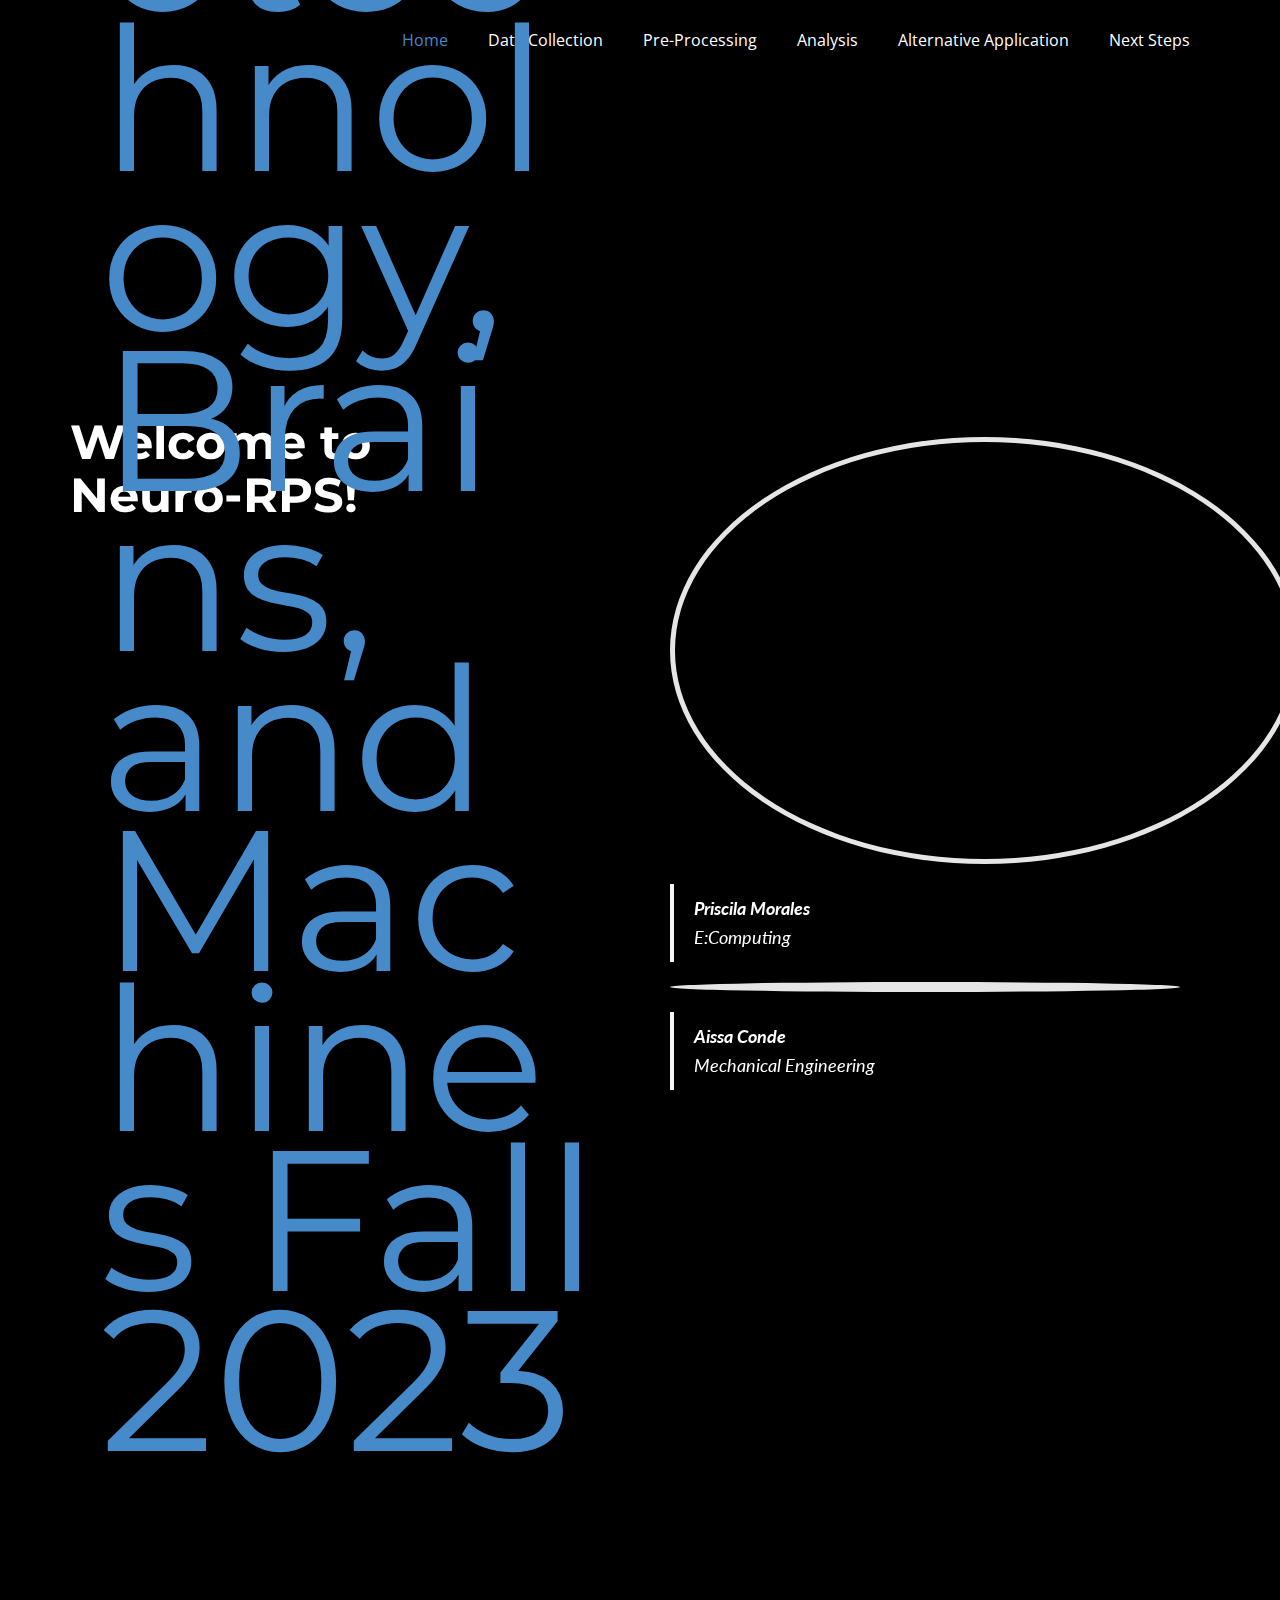
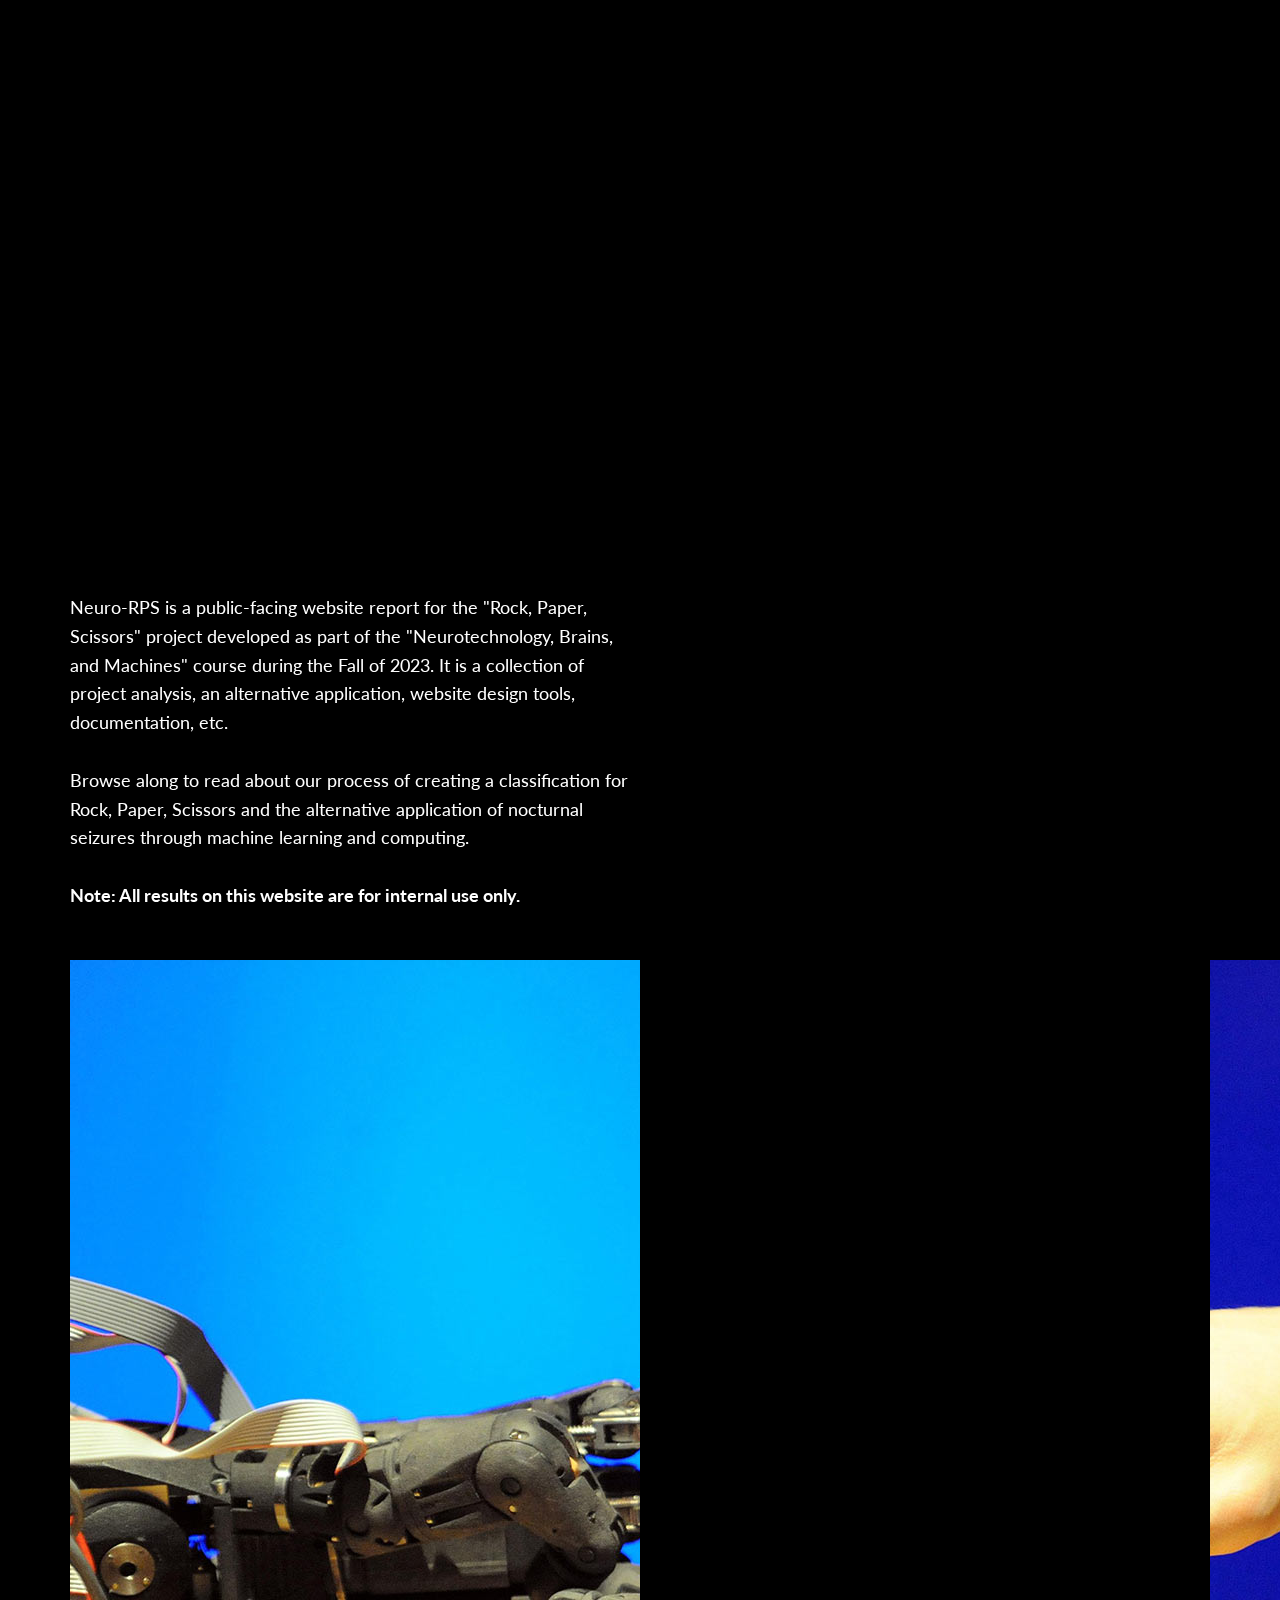
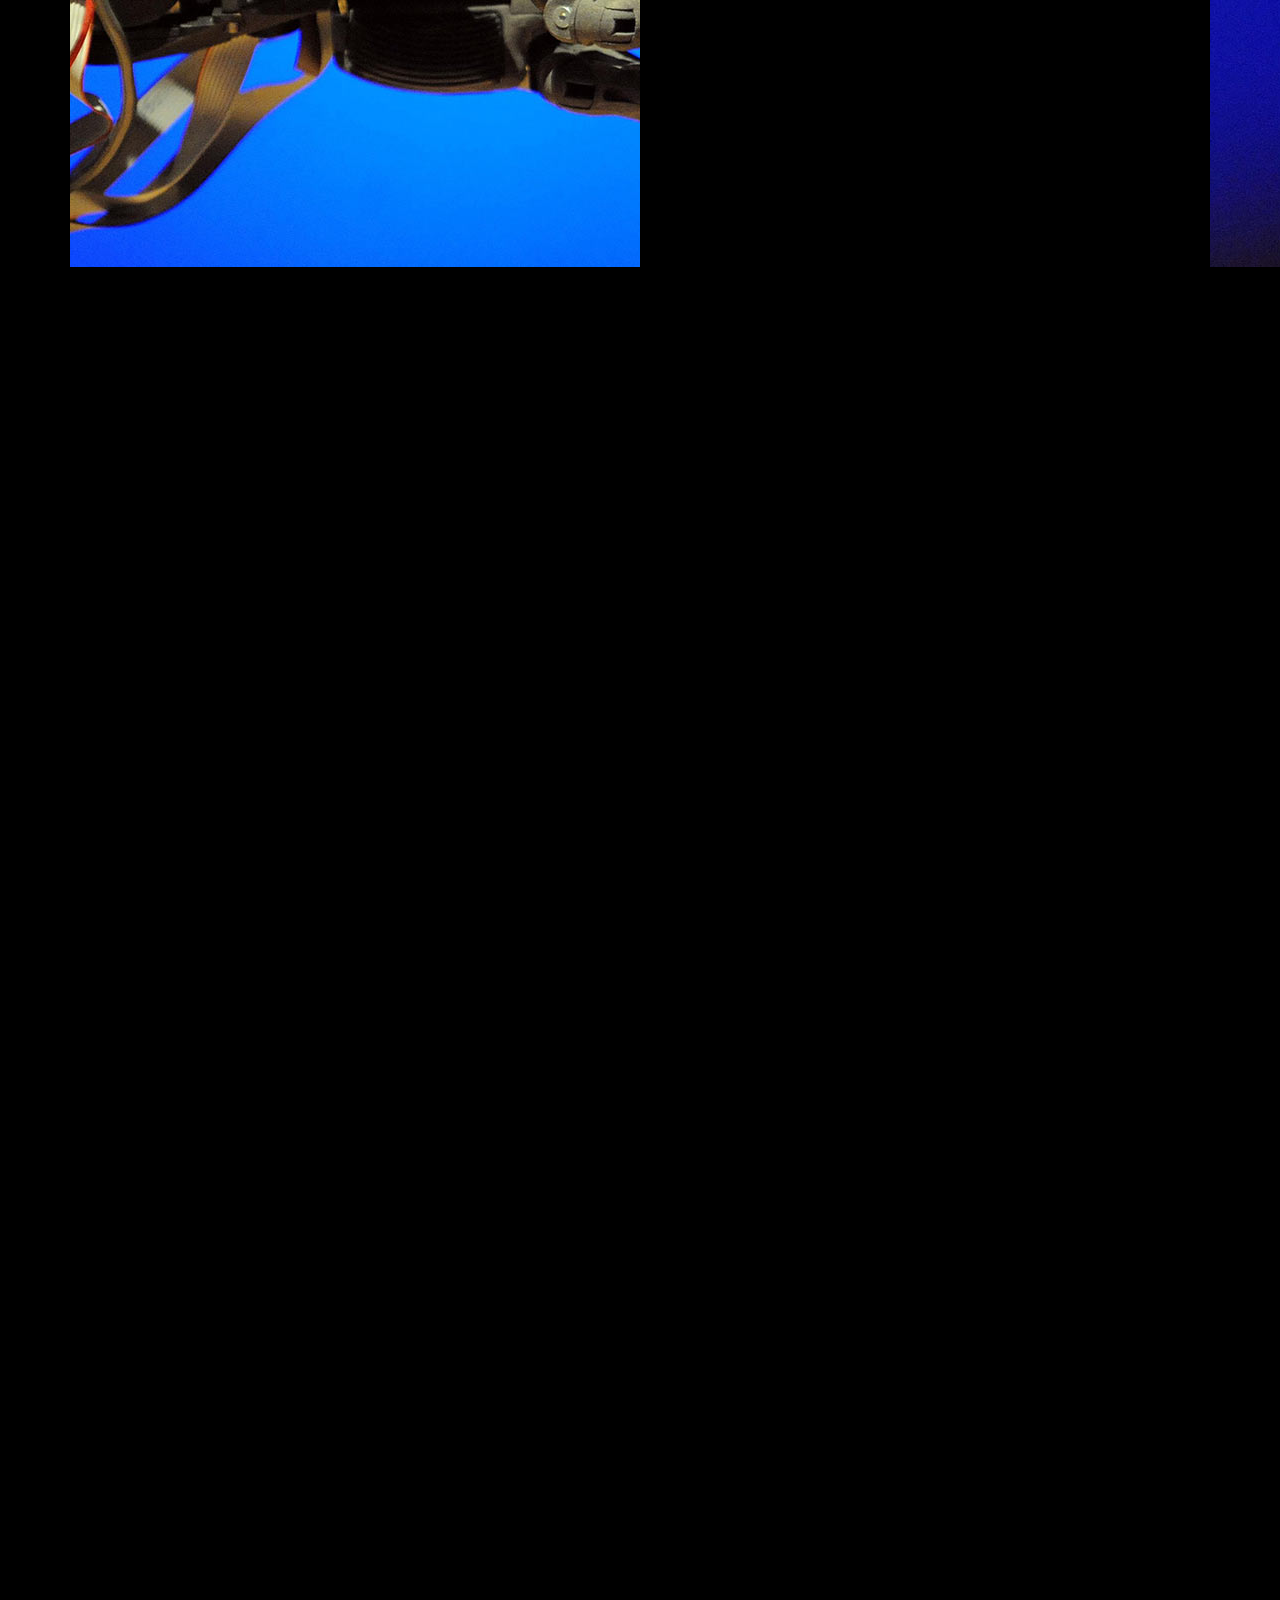
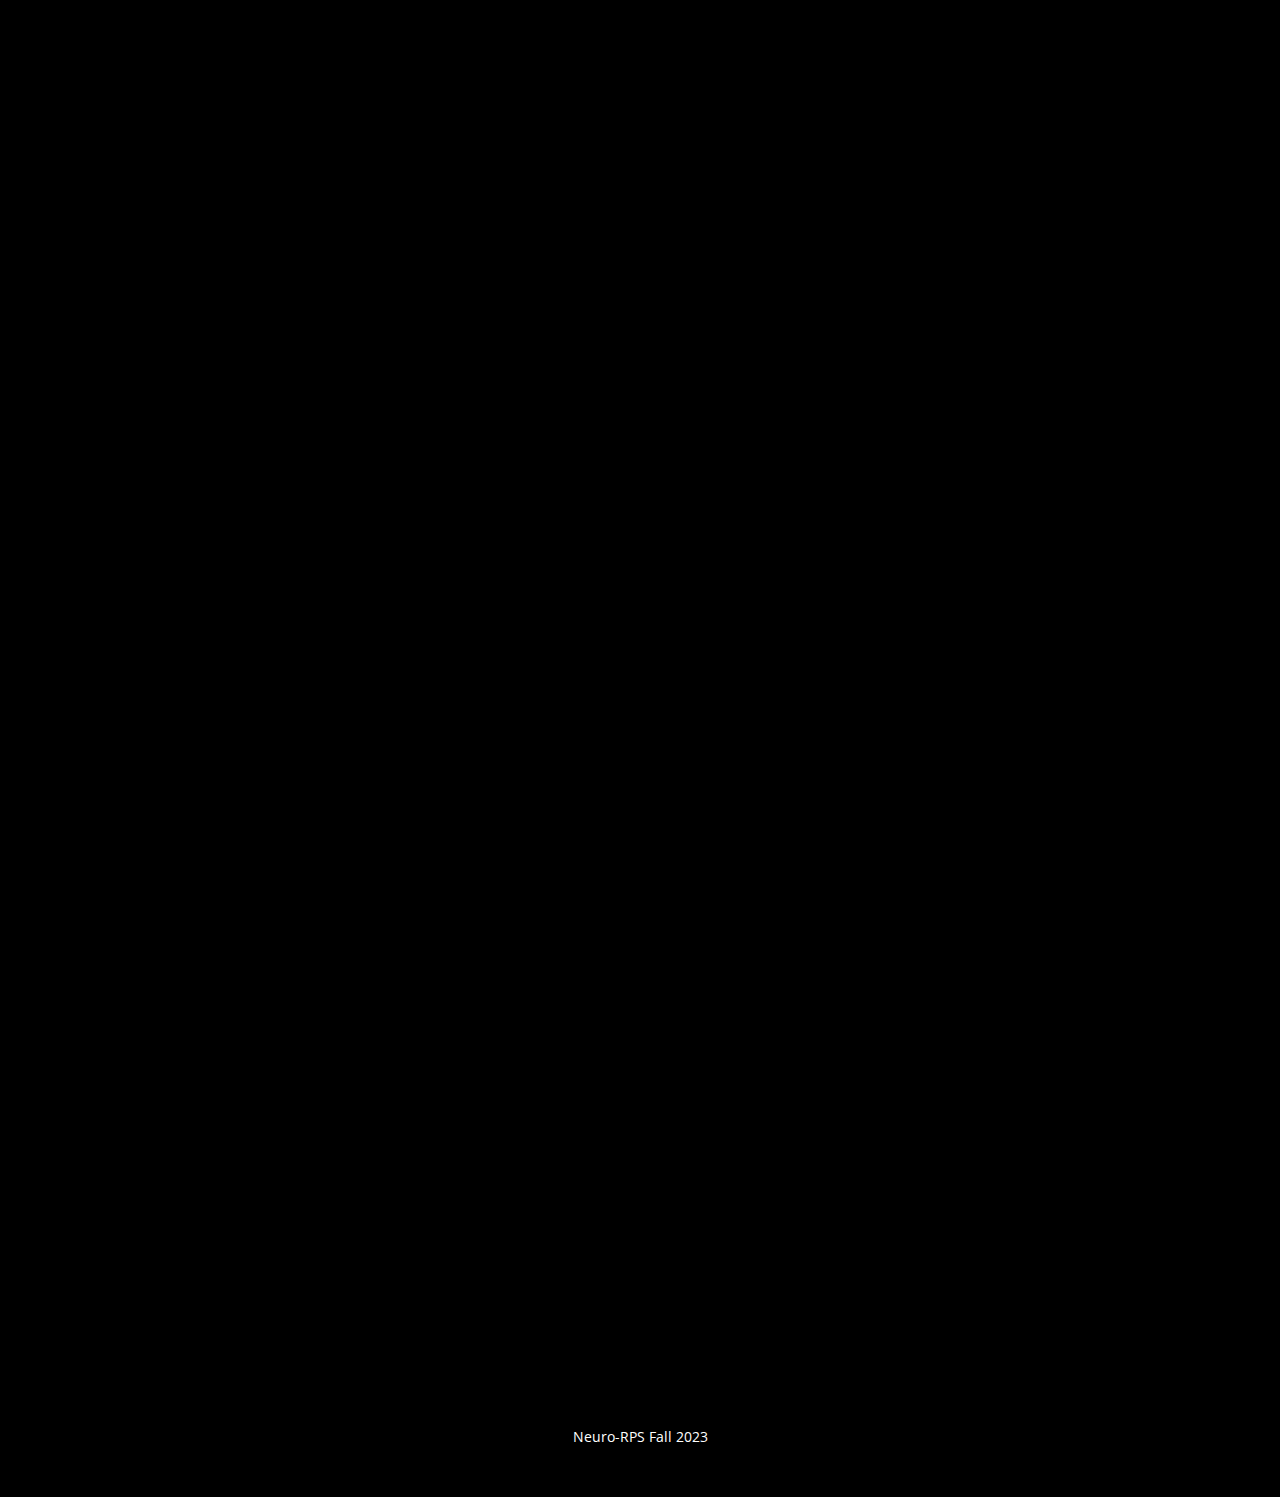
<file: docs/Home.html>
<!DOCTYPE html>
<html style="font-size: 16px;" lang="en"><head>
    <meta name="viewport" content="width=device-width, initial-scale=1.0">
    <meta charset="utf-8">
    <meta name="keywords" content="">
    <meta name="description" content="">
    <title>Home</title>
    <link rel="stylesheet" href="nicepage.css" media="screen">
<link rel="stylesheet" href="Home.css" media="screen">
    <script class="u-script" type="text/javascript" src="jquery.js" defer=""></script>
    <script class="u-script" type="text/javascript" src="nicepage.js" defer=""></script>
    <meta name="generator" content="Nicepage 5.21.10, nicepage.com">
    <link id="u-theme-google-font" rel="stylesheet" href="https://fonts.googleapis.com/css?family=Roboto:100,100i,300,300i,400,400i,500,500i,700,700i,900,900i|Open+Sans:300,300i,400,400i,500,500i,600,600i,700,700i,800,800i">
    <link id="u-page-google-font" rel="stylesheet" href="https://fonts.googleapis.com/css?family=Montserrat:100,100i,200,200i,300,300i,400,400i,500,500i,600,600i,700,700i,800,800i,900,900i|Lato:100,100i,300,300i,400,400i,700,700i,900,900i">
    
    
    
    
    
    
    <script type="application/ld+json">{
		"@context": "http://schema.org",
		"@type": "Organization",
		"name": "Site2"
}</script>
    <meta name="theme-color" content="#478ac9">
    <meta property="og:title" content="Home">
    <meta property="og:description" content="">
    <meta property="og:type" content="website">
  <meta data-intl-tel-input-cdn-path="intlTelInput/"></head>
  <body data-path-to-root="./" data-include-products="false" class="u-body u-xl-mode" data-lang="en"><header class="u-black u-clearfix u-header u-header" id="sec-cd64"><div class="u-clearfix u-sheet u-sheet-1">
        <nav class="u-menu u-menu-one-level u-offcanvas u-menu-1">
          <div class="menu-collapse" style="font-size: 1rem; letter-spacing: 0px;">
            <a class="u-button-style u-custom-left-right-menu-spacing u-custom-padding-bottom u-custom-top-bottom-menu-spacing u-nav-link u-text-active-palette-1-base u-text-hover-palette-2-base" href="#">
              <svg class="u-svg-link" viewBox="0 0 24 24"><use xmlns:xlink="http://www.w3.org/1999/xlink" xlink:href="#menu-hamburger"></use></svg>
              <svg class="u-svg-content" version="1.1" id="menu-hamburger" viewBox="0 0 16 16" x="0px" y="0px" xmlns:xlink="http://www.w3.org/1999/xlink" xmlns="http://www.w3.org/2000/svg"><g><rect y="1" width="16" height="2"></rect><rect y="7" width="16" height="2"></rect><rect y="13" width="16" height="2"></rect>
</g></svg>
            </a>
          </div>
          <div class="u-custom-menu u-nav-container">
            <ul class="u-nav u-unstyled u-nav-1"><li class="u-nav-item"><a class="u-button-style u-nav-link u-text-active-palette-1-base u-text-hover-palette-2-base" href="Home.html" style="padding: 10px 20px;">Home</a>
</li><li class="u-nav-item"><a class="u-button-style u-nav-link u-text-active-palette-1-base u-text-hover-palette-2-base" href="Data-Collection.html" style="padding: 10px 20px;">Data Collection</a>
</li><li class="u-nav-item"><a class="u-button-style u-nav-link u-text-active-palette-1-base u-text-hover-palette-2-base" href="Pre-Analysis.html" style="padding: 10px 20px;">Pre-Processing</a>
</li><li class="u-nav-item"><a class="u-button-style u-nav-link u-text-active-palette-1-base u-text-hover-palette-2-base" href="Analysis.html" style="padding: 10px 20px;">Analysis</a>
</li><li class="u-nav-item"><a class="u-button-style u-nav-link u-text-active-palette-1-base u-text-hover-palette-2-base" href="AlternativeApp.html" style="padding: 10px 20px;">Alternative Application</a>
</li><li class="u-nav-item"><a class="u-button-style u-nav-link u-text-active-palette-1-base u-text-hover-palette-2-base" href="Next-Steps.html" style="padding: 10px 20px;">Next Steps</a>
</li></ul>
          </div>
          <div class="u-custom-menu u-nav-container-collapse">
            <div class="u-black u-container-style u-inner-container-layout u-opacity u-opacity-95 u-sidenav">
              <div class="u-inner-container-layout u-sidenav-overflow">
                <div class="u-menu-close"></div>
                <ul class="u-align-center u-nav u-popupmenu-items u-unstyled u-nav-2"><li class="u-nav-item"><a class="u-button-style u-nav-link" href="Home.html">Home</a>
</li><li class="u-nav-item"><a class="u-button-style u-nav-link" href="Data-Collection.html">Data Collection</a>
</li><li class="u-nav-item"><a class="u-button-style u-nav-link" href="Pre-Analysis.html">Pre-Processing</a>
</li><li class="u-nav-item"><a class="u-button-style u-nav-link" href="Analysis.html">Analysis</a>
</li><li class="u-nav-item"><a class="u-button-style u-nav-link" href="AlternativeApp.html">Alternative Application</a>
</li><li class="u-nav-item"><a class="u-button-style u-nav-link" href="Next-Steps.html">Next Steps</a>
</li></ul>
              </div>
            </div>
            <div class="u-black u-menu-overlay u-opacity u-opacity-70"></div>
          </div>
        </nav>
      </div></header>
    <section class="u-align-center u-black u-clearfix u-section-1" id="carousel_4dad">
      <div class="u-clearfix u-sheet u-sheet-1">
        <div class="data-layout-selected u-clearfix u-expanded-width u-layout-wrap u-layout-wrap-1">
          <div class="u-layout">
            <div class="u-layout-row">
              <div class="u-container-style u-layout-cell u-size-24-lg u-size-24-md u-size-24-sm u-size-24-xs u-size-30-xl u-layout-cell-1">
                <div class="u-container-layout u-container-layout-1">
                  <h2 class="u-custom-font u-font-montserrat u-text u-text-1" data-animation-name="customAnimationIn" data-animation-duration="1000">Welcome to Neuro-RPS!</h2>
                  <h6 class="u-custom-font u-font-montserrat u-text u-text-palette-1-base u-text-2" data-animation-name="customAnimationIn" data-animation-duration="2000">Neurotechnology, Brains, and Machines Fall 2023<br>
                  </h6>
                  <a href="https://nicepage.com/website-builder" class="u-border-3 u-border-black u-btn u-button-style u-custom-font u-font-montserrat u-hover-black u-none u-text-hover-white u-btn-1">read more</a>
                  <p class="u-custom-font u-font-lato u-text u-text-3" data-animation-name="customAnimationIn" data-animation-duration="2000" data-animation-direction="">
                    <span style="font-style: normal;"> Neuro-RPS is a public-facing website report for the "Rock, Paper, Scissors" project developed as part of the "Neurotechnology, Brains, and Machines" course during the Fall of 2023. It is a collection of project analysis, an alternative application, website design tools, documentation, etc.<br>
                      <br>Browse along to read about our process of creating a classification for Rock, Paper, Scissors and the alternative application of nocturnal seizures through machine learning and computing.
                    </span>
                    <br>
                    <br>
                    <span style="font-style: normal; font-weight: 700;">Note: All results on this website are for internal use only.</span>
                  </p>
                </div>
              </div>
              <div class="u-container-style u-layout-cell u-size-30-xl u-size-36-lg u-size-36-md u-size-36-sm u-size-36-xs u-layout-cell-2">
                <div class="u-container-layout u-container-layout-2">
                  <div class="custom-expanded u-border-5 u-border-grey-10 u-hover-feature u-image u-image-circle u-preserve-proportions u-image-1" alt="" data-image-width="853" data-image-height="1280" data-animation-name="customAnimationIn" data-animation-duration="2000"></div>
                  <blockquote class="u-border-palette-5-light-3 u-custom-font u-font-lato u-text u-text-default u-text-4" data-animation-name="customAnimationIn" data-animation-duration="1000">
                    <span style="font-weight: 700;">Priscila Morales<br>
                    </span>E:Computing
                  </blockquote>
                  <div class="custom-expanded u-border-5 u-border-grey-10 u-hover-feature u-image u-image-circle u-preserve-proportions u-image-2" alt="" data-image-width="1962" data-image-height="1962" data-animation-name="customAnimationIn" data-animation-duration="2000"></div>
                  <blockquote class="u-border-palette-5-light-3 u-custom-font u-font-lato u-text u-text-5" data-animation-name="customAnimationIn" data-animation-duration="1000">
                    <span style="font-weight: 700;">Aissa Conde</span>
                    <br>Mechanical Engineering
                  </blockquote>
                </div>
              </div>
            </div>
          </div>
        </div>
      </div>
      
      
    </section>
    <section class="u-black u-clearfix u-section-2" id="carousel_e49f">
      <div class="u-clearfix u-sheet u-sheet-1">
        <div class="data-layout-selected u-clearfix u-expanded-width u-layout-wrap u-layout-wrap-1">
          <div class="u-layout">
            <div class="u-layout-row">
              <div class="u-align-center u-container-style u-layout-cell u-size-30 u-layout-cell-1">
                <div class="u-container-layout u-container-layout-1">
                  <img class="u-image u-image-default u-image-1" src="images/robot-human-ai-ap-img.jpg" alt="" data-image-width="1440" data-image-height="907">
                </div>
              </div>
              <div class="u-align-left u-black u-container-style u-layout-cell u-size-30 u-layout-cell-2">
                <div class="u-container-layout u-valign-middle-xs u-container-layout-2">
                  <p class="u-text u-text-body-alt-color u-text-1" data-animation-name="customAnimationIn" data-animation-duration="2000">Our primary focus was on building a classifier for the Rock, Paper, Scissors (RPS) game, employing a machine learning algorithm to understand and predict human gestures in this iconic contest.<br>
                    <br>We also had the opportunity to extend our exploration beyond RPS. Leveraging the power of Electromyography (EMG) sensors, we ventured into the hypothetical approach of monitoring and classifying nocturnal seizures using machine learning techniques.<br>
                  </p>
                  <div class="u-hover-feature u-social-icons u-spacing-30 u-social-icons-1" data-animation-name="customAnimationIn" data-animation-duration="2500">
                    <a class="u-social-url" target="_blank" data-type="Github" title="Github" href="https://github.com/pmoraless/neuro-rps"><span class="u-file-icon u-icon u-social-github u-social-icon u-icon-1"><img src="images/11023876.png" alt=""></span>
                    </a>
                  </div>
                </div>
              </div>
            </div>
          </div>
        </div>
        <h2 class="u-custom-font u-font-montserrat u-text u-text-2" data-animation-name="customAnimationIn" data-animation-duration="1500">Project Description</h2>
      </div>
      
    </section>
    <section class="u-align-center u-black u-clearfix u-container-align-center u-section-3" id="carousel_16d0">
      
      
      
      
      
      
      
      
      <div class="u-clearfix u-sheet u-valign-middle u-sheet-1">
        <h2 class="u-align-center u-custom-font u-font-montserrat u-text u-text-default u-text-1" data-animation-name="customAnimationIn" data-animation-duration="1500" data-animation-delay="0"> How Did We Do It?</h2>
        <div class="u-expanded-width u-list u-list-1">
          <div class="u-repeater u-repeater-1">
            <div class="u-align-center u-border-2 u-border-grey-10 u-container-style u-list-item u-radius-30 u-repeater-item u-shape-round u-video-cover u-white u-list-item-1" data-animation-direction="Up" data-animation-name="customAnimationIn" data-animation-duration="1500" data-animation-delay="500" data-href="#">
              <div class="u-container-layout u-similar-container u-container-layout-1"><span class="u-align-center u-file-icon u-hover-feature u-icon u-text-palette-1-base u-icon-1" data-animation-name="" data-animation-duration="0" data-animation-delay="0" data-animation-direction="" data-href="Data-Collection.html"><img src="images/2103533-babab9ad.png" alt=""></span>
                <h5 class="u-align-center u-text u-text-palette-1-base u-text-2">
                  <a class="u-active-none u-border-none u-btn u-button-link u-button-style u-hover-none u-none u-text-palette-1-base u-btn-1" data-href="#" href="Data-Collection.html">Data Collection</a>
                </h5>
                <p class="u-align-center u-custom-font u-font-lato u-text u-text-3">
                  <a class="u-active-none u-border-none u-btn u-button-link u-button-style u-hover-none u-none u-text-palette-1-base u-btn-2" data-href="#" href="Data-Collection.html">Process of collecting the data using a 16-electrode EMG armband</a>
                </p>
              </div>
            </div>
            <div class="u-align-center u-border-2 u-border-grey-10 u-container-align-center u-container-style u-list-item u-radius-30 u-repeater-item u-shape-round u-video-cover u-white u-list-item-2" data-animation-direction="Up" data-animation-name="customAnimationIn" data-animation-duration="1500" data-animation-delay="500" data-href="Pre-Analysis.html">
              <div class="u-container-layout u-similar-container u-container-layout-2"><span class="u-align-center u-file-icon u-hover-feature u-icon u-text-palette-1-base u-icon-2" data-animation-name="" data-animation-duration="0" data-animation-delay="0" data-animation-direction="" data-href="Pre-Analysis.html"><img src="images/3078984-e634462a.png" alt=""></span>
                <h5 class="u-align-center u-text u-text-palette-1-base u-text-4">
                  <a class="u-active-none u-border-none u-btn u-button-link u-button-style u-hover-none u-none u-text-palette-1-base u-btn-3" data-href="Pre-Analysis.html"> Pre-processing</a>
                </h5>
                <p class="u-align-center u-custom-font u-font-lato u-text u-text-5">
                  <a class="u-active-none u-border-none u-btn u-button-link u-button-style u-hover-none u-none u-text-palette-1-base u-btn-4" data-href="Pre-Analysis.html">Passing high-pass filters, adding noise and modifying the shape of the data</a>
                </p>
              </div>
            </div>
            <div class="u-align-center u-border-2 u-border-grey-10 u-container-style u-list-item u-radius-30 u-repeater-item u-shape-round u-video-cover u-white u-list-item-3" data-animation-direction="Up" data-animation-name="customAnimationIn" data-animation-duration="1500" data-animation-delay="500" data-href="Analysis.html">
              <div class="u-container-layout u-similar-container u-container-layout-3"><span class="u-align-center u-file-icon u-hover-feature u-icon u-text-palette-1-base u-icon-3" data-animation-name="" data-animation-duration="0" data-animation-delay="0" data-animation-direction="" data-href="Analysis.html"><img src="images/809497-f627ff47.png" alt=""></span>
                <h5 class="u-align-center u-text u-text-palette-1-base u-text-6">
                  <a class="u-active-none u-border-none u-btn u-button-link u-button-style u-hover-none u-none u-text-palette-1-base u-btn-5" data-href="Analysis.html">Data Analysis</a>
                </h5>
                <p class="u-align-center u-custom-font u-font-lato u-text u-text-7">
                  <a class="u-active-none u-border-none u-btn u-button-link u-button-style u-hover-none u-none u-text-palette-1-base u-btn-6" data-href="Analysis.html">Results of training and testing the model using various data metrics</a>
                </p>
              </div>
            </div>
            <div class="u-align-center u-border-2 u-border-grey-10 u-container-style u-list-item u-radius-30 u-repeater-item u-shape-round u-video-cover u-white u-list-item-4" data-animation-direction="Up" data-animation-name="customAnimationIn" data-animation-duration="1500" data-animation-delay="500" data-href="#">
              <div class="u-container-layout u-similar-container u-container-layout-4"><span class="u-align-center u-file-icon u-hover-feature u-icon u-text-palette-1-base u-icon-4" data-animation-name="" data-animation-duration="0" data-animation-delay="0" data-animation-direction=""><img src="images/12394441-565345a1.png" alt=""></span>
                <h5 class="u-align-center u-text u-text-palette-1-base u-text-8">
                  <a class="u-active-none u-border-none u-btn u-button-link u-button-style u-hover-none u-none u-text-palette-1-base u-btn-7" data-href="#" href="AlternativeApp.html">Alternative Application</a>
                </h5>
                <p class="u-align-center u-custom-font u-font-lato u-text u-text-9">
                  <a class="u-active-none u-border-none u-btn u-button-link u-button-style u-hover-none u-none u-text-palette-1-base u-btn-8" data-href="#" href="AlternativeApp.html">Exploring the surface EMG technology in an application for nocturnal seizures</a>
                </p>
              </div>
            </div>
          </div>
        </div>
      </div>
      
      
      
      
    </section>
    <section class="u-align-center u-black u-clearfix u-section-4" id="carousel_9584">
      <div class="u-clearfix u-sheet u-sheet-1">
        <h1 class="u-custom-font u-font-montserrat u-text u-text-default-xl u-text-1">
          <a class="u-active-none u-border-none u-btn u-button-link u-button-style u-hover-none u-none u-text-white u-btn-1" data-href="Next-Steps.html" data-animation-name="customAnimationIn" data-animation-duration="1750">Future Steps</a>
        </h1>
        <p class="u-align-left u-custom-font u-font-lato u-text u-text-2" data-animation-name="customAnimationIn" data-animation-duration="2000">Throughout this project, we built an algorithm for a Rock, Paper, Scissors classifier using various features and training models. We also explored the possibility of applying this classifier to detect nocturnal seizures with patients who are at risk of having them in their sleep.<br>
          <br>As part of envisioning future iterations, we formulated a proposal outlining additional improvements and next steps, aimed at refining our Rock, Paper, Scissors algorithm for potential application in the treatment of nocturnal seizures.<br>
          <br>To read more about the proposed advancements, click on the icon below!<br>
        </p><span class="u-file-icon u-icon u-text-white u-icon-1" data-href="Next-Steps.html" data-animation-name="customAnimationIn" data-animation-duration="2250"><img src="images/9496196-2070f0f2.png" alt=""></span>
      </div>
    </section>
    
    
    
    <footer class="u-align-center u-black u-clearfix u-footer u-footer" id="sec-2fc4"><div class="u-clearfix u-sheet u-sheet-1">
        <p class="u-small-text u-text u-text-variant u-text-1">Neuro-RPS Fall 2023</p>
      </div></footer>
  
</body></html>
</file>
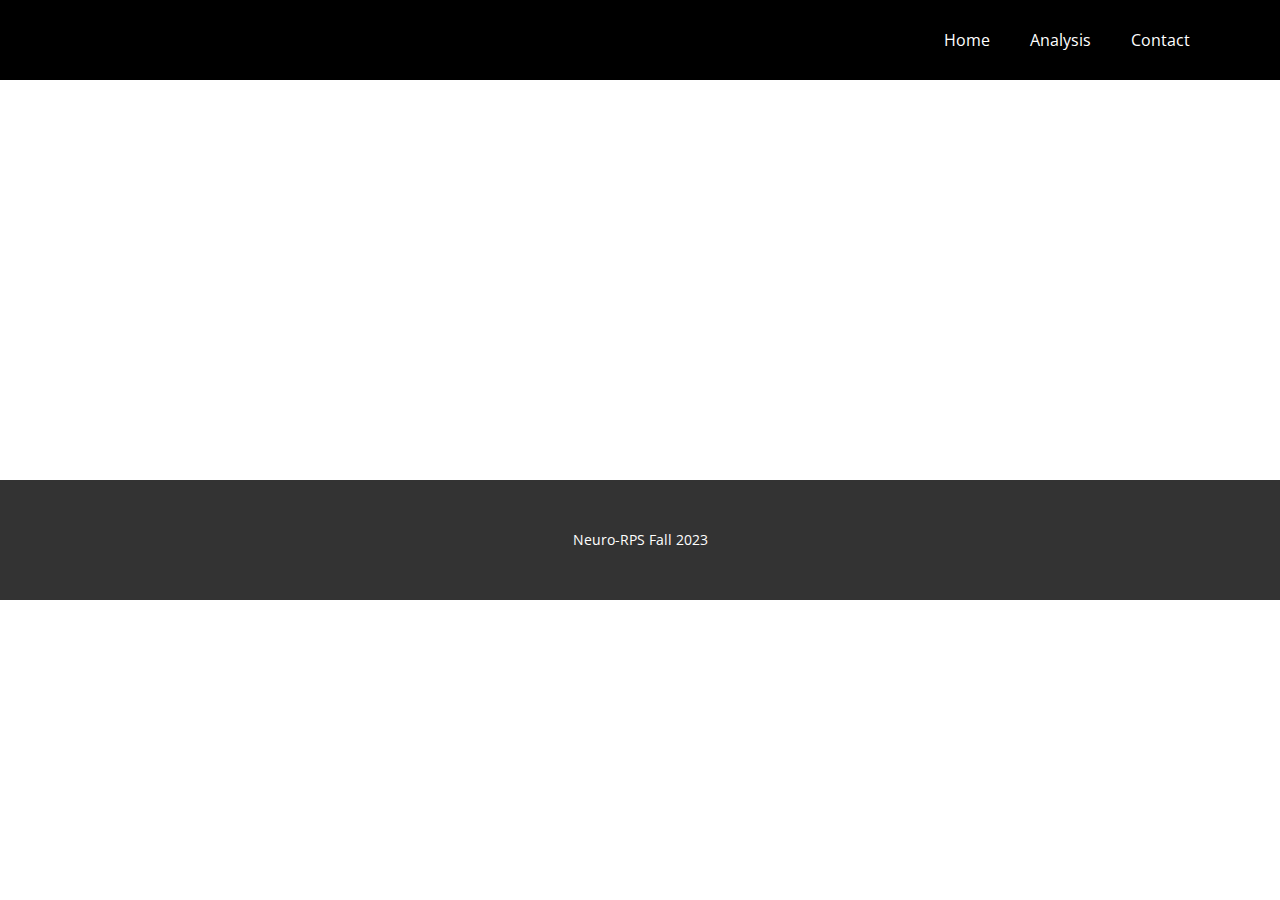
<file: docs/Next-Steps.html>
<!DOCTYPE html>
<html style="font-size: 16px;" lang="en"><head>
    <meta name="viewport" content="width=device-width, initial-scale=1.0">
    <meta charset="utf-8">
    <meta name="keywords" content="">
    <meta name="description" content="">
    <title>Next Steps</title>
    <link rel="stylesheet" href="nicepage.css" media="screen">
<link rel="stylesheet" href="Next-Steps.css" media="screen">
    <script class="u-script" type="text/javascript" src="jquery.js" defer=""></script>
    <script class="u-script" type="text/javascript" src="nicepage.js" defer=""></script>
    <meta name="generator" content="Nicepage 5.21.10, nicepage.com">
    <link id="u-theme-google-font" rel="stylesheet" href="https://fonts.googleapis.com/css?family=Roboto:100,100i,300,300i,400,400i,500,500i,700,700i,900,900i|Open+Sans:300,300i,400,400i,500,500i,600,600i,700,700i,800,800i">
    
    
    
    <script type="application/ld+json">{
		"@context": "http://schema.org",
		"@type": "Organization",
		"name": "Site2"
}</script>
    <meta name="theme-color" content="#478ac9">
    <meta property="og:title" content="Next Steps">
    <meta property="og:description" content="">
    <meta property="og:type" content="website">
  <meta data-intl-tel-input-cdn-path="intlTelInput/"></head>
  <body data-path-to-root="./" data-include-products="false" class="u-body u-xl-mode" data-lang="en"><header class="u-black u-clearfix u-header u-header" id="sec-cd64"><div class="u-clearfix u-sheet u-sheet-1">
        <nav class="u-menu u-menu-one-level u-offcanvas u-menu-1">
          <div class="menu-collapse" style="font-size: 1rem; letter-spacing: 0px;">
            <a class="u-button-style u-custom-left-right-menu-spacing u-custom-padding-bottom u-custom-top-bottom-menu-spacing u-nav-link u-text-active-palette-1-base u-text-hover-palette-2-base" href="#">
              <svg class="u-svg-link" viewBox="0 0 24 24"><use xmlns:xlink="http://www.w3.org/1999/xlink" xlink:href="#menu-hamburger"></use></svg>
              <svg class="u-svg-content" version="1.1" id="menu-hamburger" viewBox="0 0 16 16" x="0px" y="0px" xmlns:xlink="http://www.w3.org/1999/xlink" xmlns="http://www.w3.org/2000/svg"><g><rect y="1" width="16" height="2"></rect><rect y="7" width="16" height="2"></rect><rect y="13" width="16" height="2"></rect>
</g></svg>
            </a>
          </div>
          <div class="u-custom-menu u-nav-container">
            <ul class="u-nav u-unstyled u-nav-1"><li class="u-nav-item"><a class="u-button-style u-nav-link u-text-active-palette-1-base u-text-hover-palette-2-base" href="Home.html" style="padding: 10px 20px;">Home</a>
</li><li class="u-nav-item"><a class="u-button-style u-nav-link u-text-active-palette-1-base u-text-hover-palette-2-base" href="Home.html#carousel_e49f" style="padding: 10px 20px;">Analysis</a>
</li><li class="u-nav-item"><a class="u-button-style u-nav-link u-text-active-palette-1-base u-text-hover-palette-2-base" href="#" style="padding: 10px 20px;">Contact</a>
</li></ul>
          </div>
          <div class="u-custom-menu u-nav-container-collapse">
            <div class="u-black u-container-style u-inner-container-layout u-opacity u-opacity-95 u-sidenav">
              <div class="u-inner-container-layout u-sidenav-overflow">
                <div class="u-menu-close"></div>
                <ul class="u-align-center u-nav u-popupmenu-items u-unstyled u-nav-2"><li class="u-nav-item"><a class="u-button-style u-nav-link" href="Home.html">Home</a>
</li><li class="u-nav-item"><a class="u-button-style u-nav-link" href="Home.html#carousel_e49f">Analysis</a>
</li><li class="u-nav-item"><a class="u-button-style u-nav-link" href="#">Contact</a>
</li></ul>
              </div>
            </div>
            <div class="u-black u-menu-overlay u-opacity u-opacity-70"></div>
          </div>
        </nav>
      </div></header>
    <section class="u-clearfix u-section-1" id="sec-ddb3">
      <div class="u-clearfix u-sheet u-sheet-1"></div>
    </section>
    
    
    
    <footer class="u-align-center u-clearfix u-footer u-grey-80 u-footer" id="sec-2fc4"><div class="u-clearfix u-sheet u-sheet-1">
        <p class="u-small-text u-text u-text-variant u-text-1">Neuro-RPS Fall 2023</p>
      </div></footer>
  
</body></html>
</file>
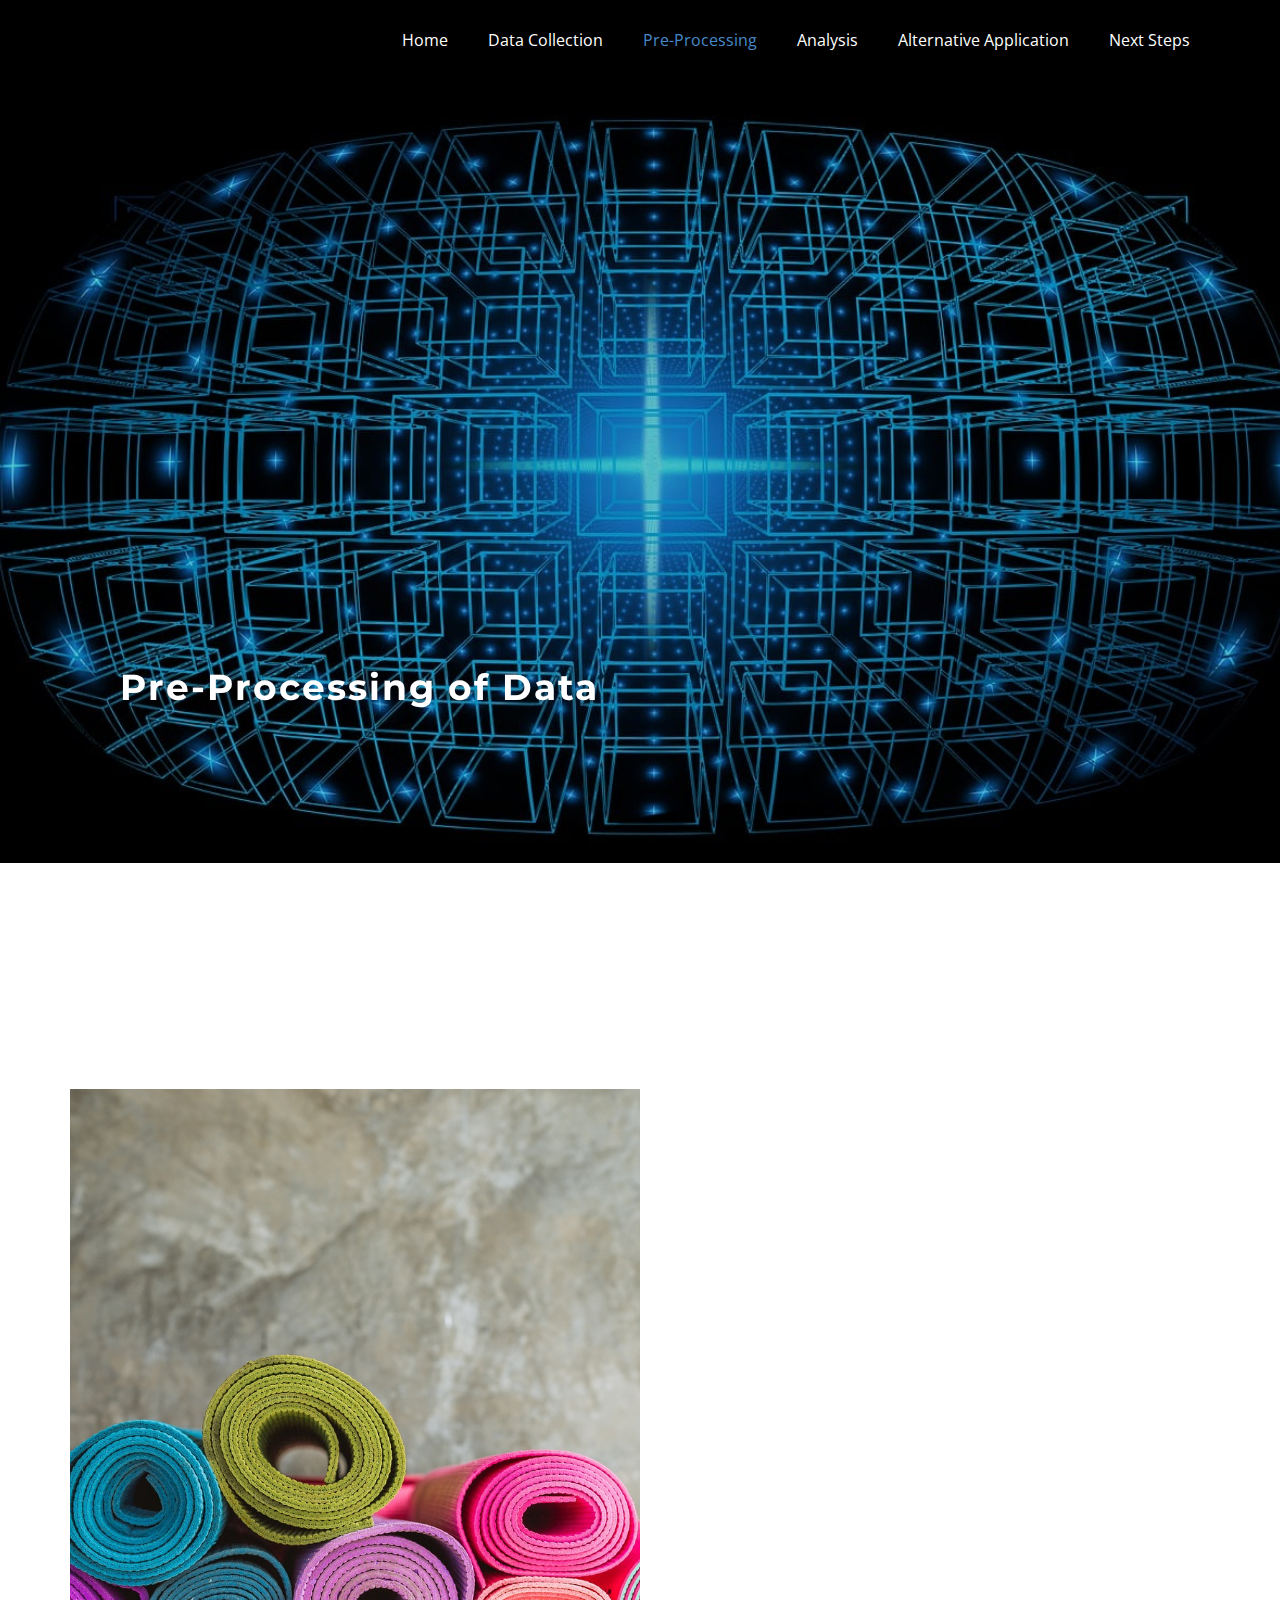
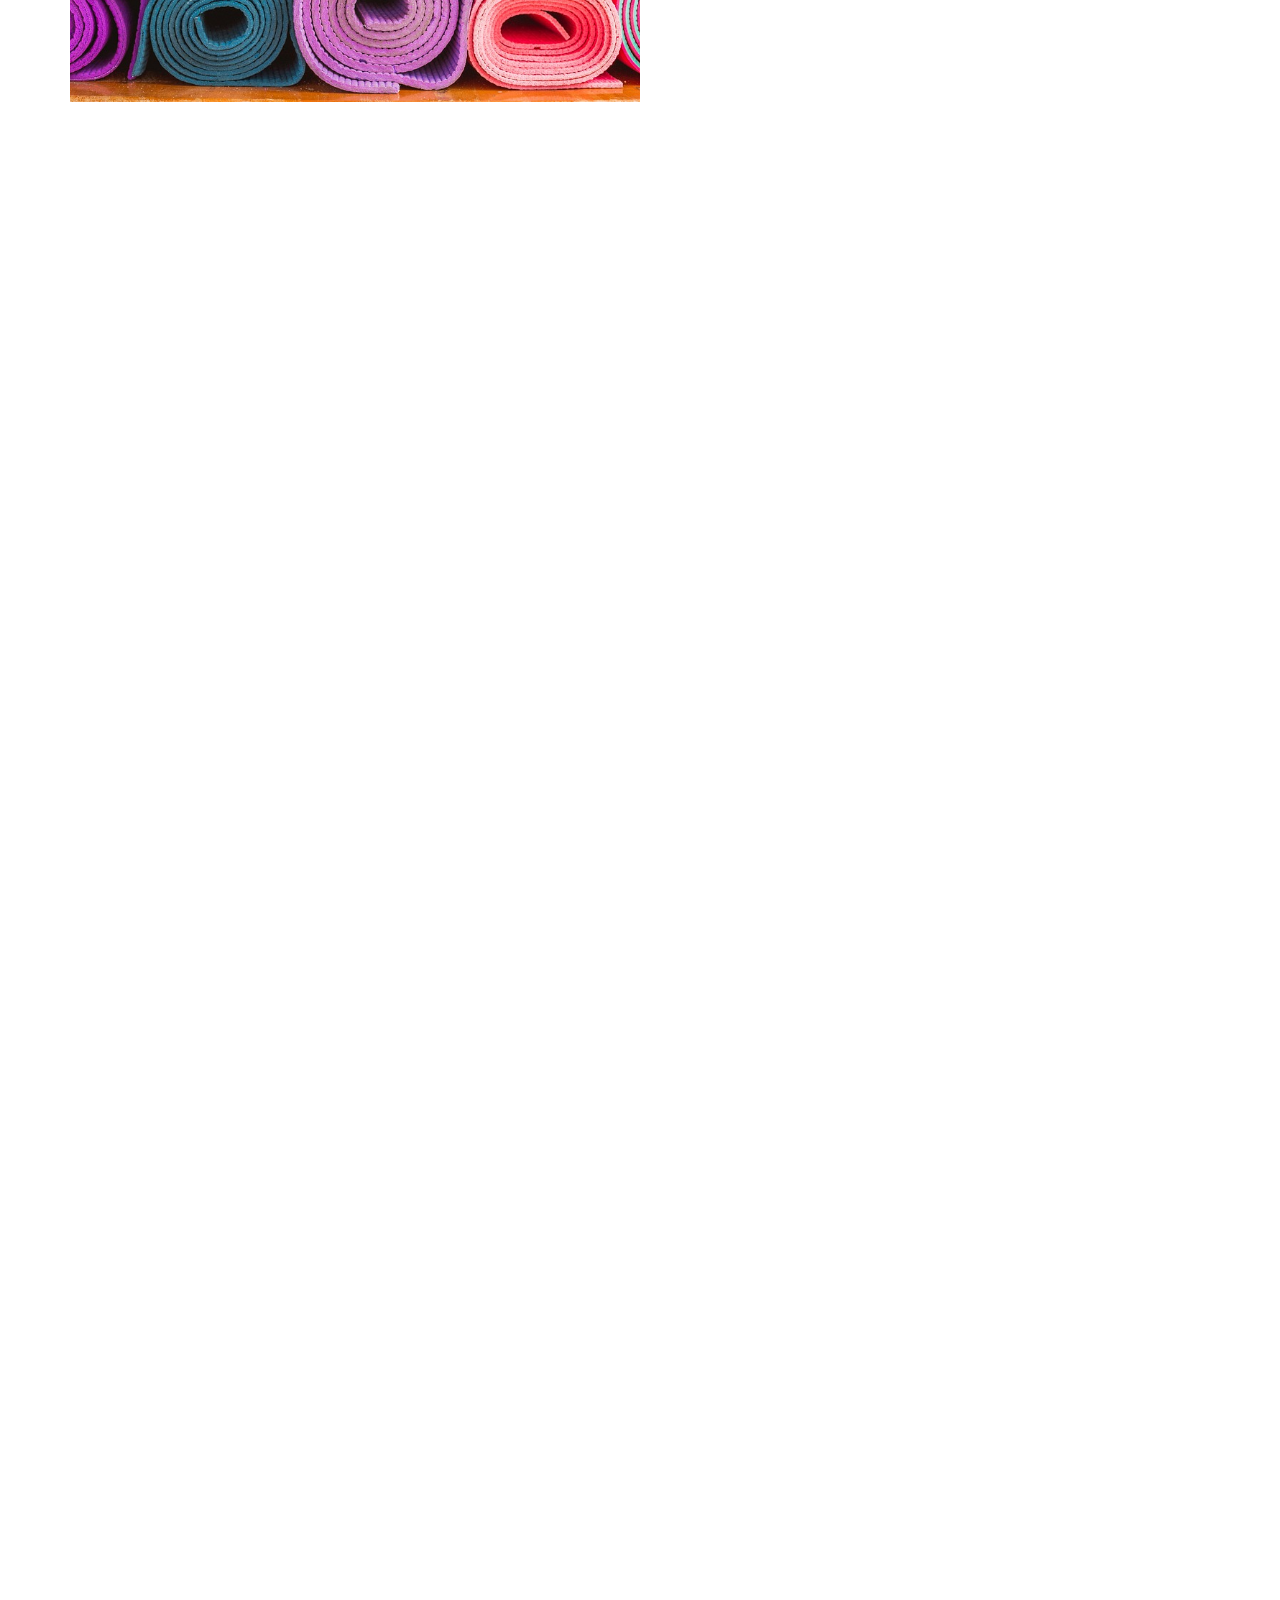
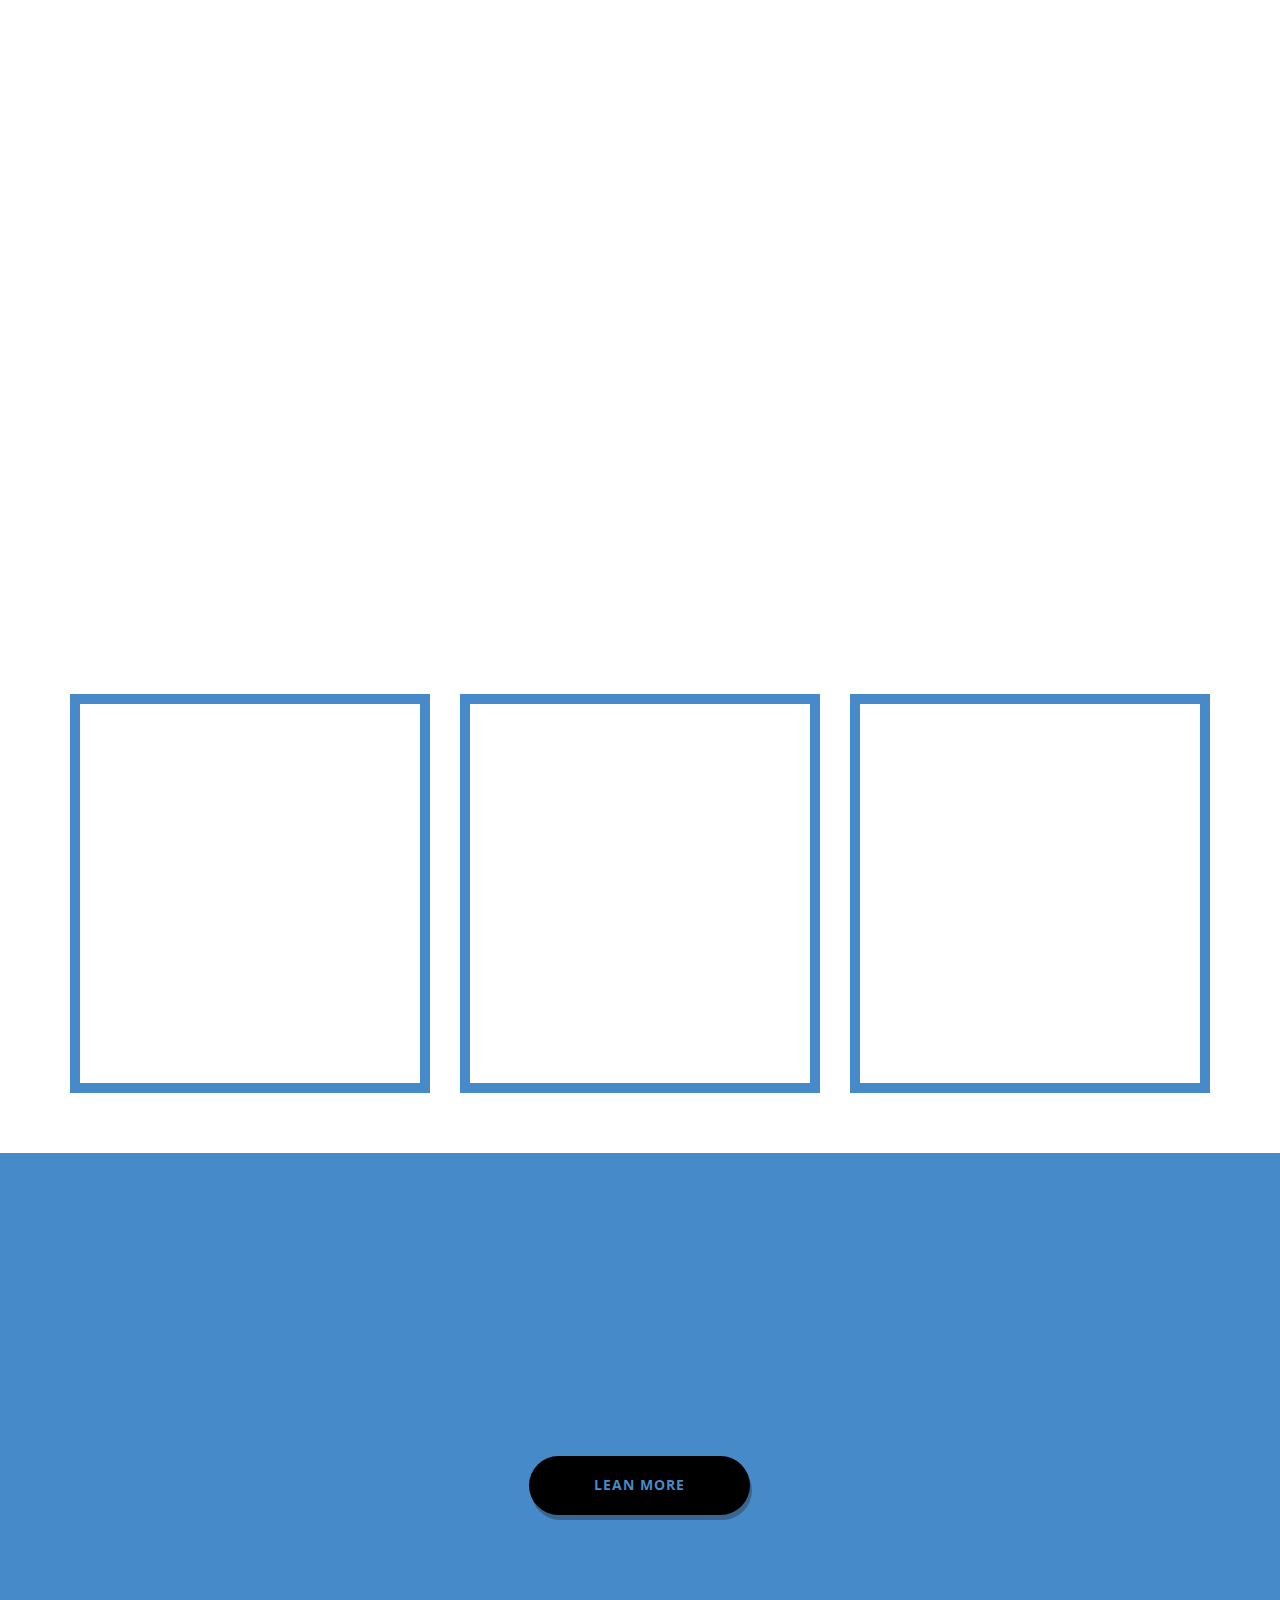
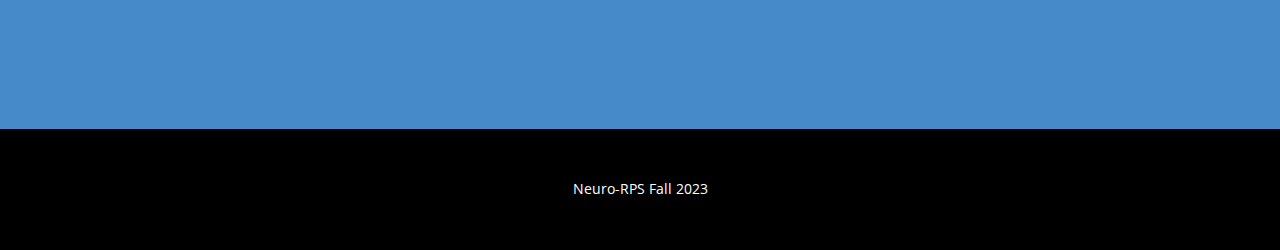
<file: docs/Pre-Analysis.html>
<!DOCTYPE html>
<html style="font-size: 16px;" lang="en"><head>
    <meta name="viewport" content="width=device-width, initial-scale=1.0">
    <meta charset="utf-8">
    <meta name="keywords" content="">
    <meta name="description" content="">
    <title>Pre-Analysis</title>
    <link rel="stylesheet" href="nicepage.css" media="screen">
<link rel="stylesheet" href="Pre-Analysis.css" media="screen">
    <script class="u-script" type="text/javascript" src="jquery.js" defer=""></script>
    <script class="u-script" type="text/javascript" src="nicepage.js" defer=""></script>
    <meta name="generator" content="Nicepage 5.21.10, nicepage.com">
    <link id="u-theme-google-font" rel="stylesheet" href="https://fonts.googleapis.com/css?family=Roboto:100,100i,300,300i,400,400i,500,500i,700,700i,900,900i|Open+Sans:300,300i,400,400i,500,500i,600,600i,700,700i,800,800i">
    <link id="u-page-google-font" rel="stylesheet" href="https://fonts.googleapis.com/css?family=Montserrat:100,100i,200,200i,300,300i,400,400i,500,500i,600,600i,700,700i,800,800i,900,900i|Lato:100,100i,300,300i,400,400i,700,700i,900,900i|Archivo+Black:400">
    
    
    
    
    
    
    
    
    <script type="application/ld+json">{
		"@context": "http://schema.org",
		"@type": "Organization",
		"name": "Site2"
}</script>
    <meta name="theme-color" content="#478ac9">
    <meta property="og:title" content="Pre-Analysis">
    <meta property="og:description" content="">
    <meta property="og:type" content="website">
  <meta data-intl-tel-input-cdn-path="intlTelInput/"></head>
  <body data-path-to-root="./" data-include-products="false" class="u-body u-xl-mode" data-lang="en"><header class="u-black u-clearfix u-header u-header" id="sec-cd64"><div class="u-clearfix u-sheet u-sheet-1">
        <nav class="u-menu u-menu-one-level u-offcanvas u-menu-1">
          <div class="menu-collapse" style="font-size: 1rem; letter-spacing: 0px;">
            <a class="u-button-style u-custom-left-right-menu-spacing u-custom-padding-bottom u-custom-top-bottom-menu-spacing u-nav-link u-text-active-palette-1-base u-text-hover-palette-2-base" href="#">
              <svg class="u-svg-link" viewBox="0 0 24 24"><use xmlns:xlink="http://www.w3.org/1999/xlink" xlink:href="#menu-hamburger"></use></svg>
              <svg class="u-svg-content" version="1.1" id="menu-hamburger" viewBox="0 0 16 16" x="0px" y="0px" xmlns:xlink="http://www.w3.org/1999/xlink" xmlns="http://www.w3.org/2000/svg"><g><rect y="1" width="16" height="2"></rect><rect y="7" width="16" height="2"></rect><rect y="13" width="16" height="2"></rect>
</g></svg>
            </a>
          </div>
          <div class="u-custom-menu u-nav-container">
            <ul class="u-nav u-unstyled u-nav-1"><li class="u-nav-item"><a class="u-button-style u-nav-link u-text-active-palette-1-base u-text-hover-palette-2-base" href="Home.html" style="padding: 10px 20px;">Home</a>
</li><li class="u-nav-item"><a class="u-button-style u-nav-link u-text-active-palette-1-base u-text-hover-palette-2-base" href="Data-Collection.html" style="padding: 10px 20px;">Data Collection</a>
</li><li class="u-nav-item"><a class="u-button-style u-nav-link u-text-active-palette-1-base u-text-hover-palette-2-base" href="Pre-Analysis.html" style="padding: 10px 20px;">Pre-Processing</a>
</li><li class="u-nav-item"><a class="u-button-style u-nav-link u-text-active-palette-1-base u-text-hover-palette-2-base" href="Analysis.html" style="padding: 10px 20px;">Analysis</a>
</li><li class="u-nav-item"><a class="u-button-style u-nav-link u-text-active-palette-1-base u-text-hover-palette-2-base" href="AlternativeApp.html" style="padding: 10px 20px;">Alternative Application</a>
</li><li class="u-nav-item"><a class="u-button-style u-nav-link u-text-active-palette-1-base u-text-hover-palette-2-base" href="Next-Steps.html" style="padding: 10px 20px;">Next Steps</a>
</li></ul>
          </div>
          <div class="u-custom-menu u-nav-container-collapse">
            <div class="u-black u-container-style u-inner-container-layout u-opacity u-opacity-95 u-sidenav">
              <div class="u-inner-container-layout u-sidenav-overflow">
                <div class="u-menu-close"></div>
                <ul class="u-align-center u-nav u-popupmenu-items u-unstyled u-nav-2"><li class="u-nav-item"><a class="u-button-style u-nav-link" href="Home.html">Home</a>
</li><li class="u-nav-item"><a class="u-button-style u-nav-link" href="Data-Collection.html">Data Collection</a>
</li><li class="u-nav-item"><a class="u-button-style u-nav-link" href="Pre-Analysis.html">Pre-Processing</a>
</li><li class="u-nav-item"><a class="u-button-style u-nav-link" href="Analysis.html">Analysis</a>
</li><li class="u-nav-item"><a class="u-button-style u-nav-link" href="AlternativeApp.html">Alternative Application</a>
</li><li class="u-nav-item"><a class="u-button-style u-nav-link" href="Next-Steps.html">Next Steps</a>
</li></ul>
              </div>
            </div>
            <div class="u-black u-menu-overlay u-opacity u-opacity-70"></div>
          </div>
        </nav>
      </div></header>
    <section class="u-align-left u-clearfix u-image u-section-1" id="carousel_262c" data-image-width="1280" data-image-height="721">
      <div class="u-clearfix u-sheet u-valign-middle-lg u-valign-middle-md u-valign-middle-sm u-valign-middle-xl u-sheet-1">
        <div class="u-align-center u-container-style u-expanded-width-xs u-group u-shape-rectangle u-group-1">
          <div class="u-container-layout u-container-layout-1">
            <h2 class="u-custom-font u-font-montserrat u-text u-text-body-alt-color u-text-default u-text-1" data-animation-name="customAnimationIn" data-animation-duration="1000">Pre-Processing of Data</h2>
          </div>
        </div>
      </div>
    </section>
    <section class="u-clearfix u-section-2" id="carousel_1d77">
      <div class="u-clearfix u-sheet u-sheet-1">
        <h2 class="u-custom-font u-font-montserrat u-text u-text-1" data-animation-name="customAnimationIn" data-animation-duration="2000">Data Aggregation and Manipulation</h2>
        <div class="data-layout-selected u-clearfix u-expanded-width u-layout-wrap u-layout-wrap-1">
          <div class="u-layout">
            <div class="u-layout-row">
              <div class="u-container-style u-image u-layout-cell u-size-30 u-image-1" data-image-width="1280" data-image-height="853">
                <div class="u-container-layout u-valign-top-md u-valign-top-sm u-valign-top-xs u-container-layout-1"></div>
              </div>
              <div class="u-container-style u-layout-cell u-size-30 u-layout-cell-2">
                <div class="u-container-layout u-valign-bottom u-container-layout-2">
                  <h2 class="u-custom-font u-font-montserrat u-text u-text-2" data-animation-name="customAnimationIn" data-animation-duration="2000">File Format</h2>
                  <p class="u-custom-font u-font-lato u-spacing-17 u-text u-text-3" data-animation-name="customAnimationIn" data-animation-duration="2000">The data preprocessing for the project involved consolidating 20 separate .mat files into a single .mat file. This consolidation facilitated a more organized approach to applying a high pass filter on the data and aligning the data shape with the variables used in subsequent analyses. The dataset was divided into two rounds of data collection, with the first round comprising the initial 10 .mat files and the second round covering the remaining 10 .mat files. Notably, during attempts to enhance the algorithm, a deliberate arm shake was introduced before throwing up the prompted choice. To maintain controlled variation in the data, this subset of information was labeled differently from the first 10 .mat files.&nbsp;</p>
                </div>
              </div>
            </div>
          </div>
        </div>
      </div>
    </section>
    <section class="u-align-center-sm u-align-center-xs u-clearfix u-container-align-center u-section-3" id="carousel_51d9">
      <div class="u-clearfix u-sheet u-sheet-1">
        <div class="data-layout-selected u-clearfix u-expanded-width u-gutter-0 u-layout-wrap u-layout-wrap-1">
          <div class="u-layout" style="">
            <div class="u-layout-row" style="">
              <div class="u-align-left u-container-align-center-lg u-container-align-center-xl u-container-align-left-md u-container-align-left-sm u-container-align-left-xs u-container-style u-layout-cell u-left-cell u-size-23-lg u-size-23-xl u-size-60-md u-size-60-sm u-size-60-xs u-size-xs-60 u-layout-cell-1" src="" data-animation-name="customAnimationIn" data-animation-duration="1750">
                <div class="u-container-layout u-valign-middle-md u-valign-middle-sm u-valign-middle-xl u-valign-middle-xs u-container-layout-1" src="">
                  <div class="custom-expanded u-image u-image-circle u-image-1" data-image-width="1280" data-image-height="1280" data-animation-name="customAnimationIn" data-animation-duration="1500" data-animation-delay="750"></div>
                </div>
              </div>
              <div class="u-align-left u-container-style u-layout-cell u-right-cell u-shape-rectangle u-size-37-lg u-size-37-xl u-size-60-md u-size-60-sm u-size-60-xs u-size-xs-60 u-layout-cell-2" data-animation-name="customAnimationIn" data-animation-duration="1500" data-animation-delay="500">
                <div class="u-container-layout u-valign-middle u-container-layout-2">
                  <p class="u-custom-font u-font-lato u-large-text u-text u-text-default u-text-variant u-text-1" data-animation-name="customAnimationIn" data-animation-duration="2000"> In our model, we carefully selected three key well-researched features, each playing a crucial role in enhancing the performance and robustness of our algorithm. Below is a detailed exploration of each feature.</p>
                </div>
              </div>
            </div>
          </div>
        </div>
      </div>
    </section>
    <section class="u-align-center u-clearfix u-white u-section-4" id="carousel_615f">
      <div class="u-clearfix u-sheet u-sheet-1">
        <h2 class="u-custom-font u-font-montserrat u-text u-text-default u-text-1" data-animation-name="customAnimationIn" data-animation-duration="2000">Explore our features</h2>
        <div class="u-expanded-width u-list u-list-1">
          <div class="u-repeater u-repeater-1">
            <div class="u-align-center-lg u-align-center-md u-align-center-sm u-align-center-xs u-grey-5 u-list-item u-repeater-item u-list-item-1" data-animation-name="customAnimationIn" data-animation-duration="1000">
              <div class="u-container-layout u-similar-container u-valign-bottom u-container-layout-1"><span class="u-file-icon u-icon u-icon-1"><img src="images/1211777.png" alt=""></span>
                <h5 class="u-align-center-xl u-custom-font u-font-montserrat u-text u-text-default u-text-2">Variance</h5>
                <p class="u-align-left-xl u-custom-font u-font-lato u-text u-text-default u-text-3" data-animation-name="customAnimationIn" data-animation-duration="2000"> Variance is the statistical measurement of the spread between numbers in a data set. It quantifies the degree to which data points in our dataset differ from the mean.<br>
                  <br>In our specific model, high variance indicates a broader range of values, capturing the diversity and volatility within the 20 .mat dataset. Variance also allows our model to account for fluctuations and dynamics within the data, providing a comprehensive understanding of the dataset's variability within the many datapoints.
                </p>
              </div>
            </div>
            <div class="u-align-center u-grey-5 u-list-item u-repeater-item u-list-item-2" data-animation-name="customAnimationIn" data-animation-duration="1000">
              <div class="u-container-layout u-similar-container u-valign-bottom u-container-layout-2"><span class="u-file-icon u-icon u-icon-2"><img src="images/100663.png" alt=""></span>
                <h5 class="u-align-center-xl u-custom-font u-font-montserrat u-text u-text-default u-text-4">Root Mean Square (RMS)</h5>
                <p class="u-align-left-xl u-custom-font u-font-lato u-text u-text-default u-text-5" data-animation-name="customAnimationIn" data-animation-duration="1000"> RMS is a measure of the average magnitude of a set of values, calculated as the square root of the mean of the squares of the values.<br>
                  <br>In the model, RMS provides a balanced view of the data's overall magnitude, emphasizing both the small and large values that appeared in the compiled dataset. By incorporating RMS, our model gains sensitivity to both subtle nuances and significant trends in the dataset, contributing to a more holistic analysis for RPS.
                </p>
              </div>
            </div>
            <div class="u-align-center u-grey-5 u-list-item u-repeater-item u-list-item-3" data-animation-name="customAnimationIn" data-animation-duration="2250">
              <div class="u-container-layout u-similar-container u-valign-bottom u-container-layout-3"><span class="u-file-icon u-icon u-icon-3"><img src="images/2361607.png" alt=""></span>
                <h5 class="u-align-center-xl u-custom-font u-font-montserrat u-text u-text-default u-text-6">Mean Absolute Value (MAV)</h5>
                <p class="u-align-left-xl u-custom-font u-font-lato u-text u-text-default u-text-7" data-animation-name="customAnimationIn" data-animation-duration="1000"> MAV represents the average absolute deviation of values from the mean.<br>
                  <br>For our model, MAV offers insights into the overall dispersion of data points while being less sensitive to extreme values. This contributes to a more robust model by focusing on the central tendency of the data, mitigating the impact of outliers and enhancing the stability of predictions, especially during Rock and Scissors gestures.
                </p>
              </div>
            </div>
          </div>
        </div>
      </div>
    </section>
    <section class="u-align-center u-clearfix u-white u-section-5" id="carousel_3648">
      <div class="u-clearfix u-sheet u-sheet-1">
        <h2 class="u-custom-font u-font-montserrat u-text u-text-1" data-animation-name="customAnimationIn" data-animation-duration="1750">Feature Selection Process</h2>
        <p class="u-align-left u-custom-font u-font-lato u-text u-text-2" data-animation-name="customAnimationIn" data-animation-duration="2000"> Our decision to use Variance, Root Mean Squared, and Mean Absolute Value as features stems from a meticulous selection process aimed at maximizing the model's accuracy, interpretability, and adaptability. We read other research Surface EMG papers, and a good amount of them&nbsp; would frequently used these features in the model. Our rationale behind each feature is rooted in their unique abilities to capture different aspects of the dataset.</p>
        <div class="u-expanded-width u-list u-list-1">
          <div class="u-repeater u-repeater-1">
            <div class="u-align-center u-border-10 u-border-palette-1-base u-container-style u-custom-border u-list-item u-repeater-item u-shape-rectangle">
              <div class="u-container-layout u-similar-container u-container-layout-1">
                <h4 class="u-custom-font u-font-montserrat u-text u-text-default u-text-3" data-animation-name="customAnimationIn" data-animation-duration="1000">Problem Domain</h4>
                <p class="u-custom-font u-custom-item u-font-lato u-text u-text-grey-40 u-text-4" data-animation-name="customAnimationIn" data-animation-duration="1000"> Each selected feature directly aligned with characteristics critical to our specific problem domain, via Surface EMG classification&nbsp;</p>
              </div>
            </div>
            <div class="u-align-center u-border-10 u-border-palette-1-base u-container-style u-custom-border u-list-item u-repeater-item u-shape-rectangle">
              <div class="u-container-layout u-similar-container u-container-layout-2">
                <h4 class="u-custom-font u-font-montserrat u-text u-text-default u-text-5" data-animation-name="customAnimationIn" data-animation-duration="2000">Power combination</h4>
                <p class="u-custom-font u-custom-item u-font-lato u-text u-text-grey-40 u-text-6" data-animation-name="customAnimationIn" data-animation-duration="1250"> The combination of Variance, RMS, and MAV offered a great approach, covering a spectrum of data characteristics and enhancing the model's capacity to discern patterns between Rock, Paper, and Scissors gestures.</p>
              </div>
            </div>
            <div class="u-align-center u-border-10 u-border-palette-1-base u-container-style u-custom-border u-list-item u-repeater-item u-shape-rectangle">
              <div class="u-container-layout u-similar-container u-container-layout-3">
                <h4 class="u-custom-font u-font-montserrat u-text u-text-default u-text-7" data-animation-name="customAnimationIn" data-animation-duration="1000">Generalization Potential</h4>
                <p class="u-custom-font u-custom-item u-font-lato u-text u-text-grey-40 u-text-8" data-animation-name="customAnimationIn" data-animation-duration="2250"> These features were chosen for their ability to contribute to a robust and generalizable model, helping us connect well with our possible alternative application.</p>
              </div>
            </div>
          </div>
        </div>
      </div>
    </section>
    <section class="u-align-center u-clearfix u-palette-1-base u-section-6" id="carousel_789b">
      <div class="u-clearfix u-sheet u-valign-middle u-sheet-1">
        <div class="data-layout-selected u-clearfix u-expanded-width u-layout-wrap u-layout-wrap-1">
          <div class="u-layout">
            <div class="u-layout-row">
              <div class="u-align-center-sm u-align-center-xs u-container-style u-layout-cell u-size-25-lg u-size-25-md u-size-25-sm u-size-25-xs u-size-58-xl u-layout-cell-1">
                <div class="u-container-layout u-container-layout-1">
                  <h2 class="u-custom-font u-text u-text-default u-text-1" data-animation-name="customAnimationIn" data-animation-duration="1500">Check out our algorithm and results!</h2>
                  <a href="Analysis.html" class="u-black u-border-none u-btn u-btn-round u-button-style u-hover-palette-3-light-3 u-radius-50 u-text-palette-1-base u-btn-1">lean more</a>
                </div>
              </div>
              <div class="u-align-center-sm u-align-center-xs u-align-left-lg u-align-left-md u-align-left-xl u-container-style u-layout-cell u-size-2-xl u-size-35-lg u-size-35-md u-size-35-sm u-size-35-xs u-layout-cell-2">
                <div class="u-container-layout u-container-layout-2"></div>
              </div>
            </div>
          </div>
        </div>
      </div>
    </section>
    
    
    
    <footer class="u-align-center u-black u-clearfix u-footer u-footer" id="sec-2fc4"><div class="u-clearfix u-sheet u-sheet-1">
        <p class="u-small-text u-text u-text-variant u-text-1">Neuro-RPS Fall 2023</p>
      </div></footer>
  
</body></html>
</file>
